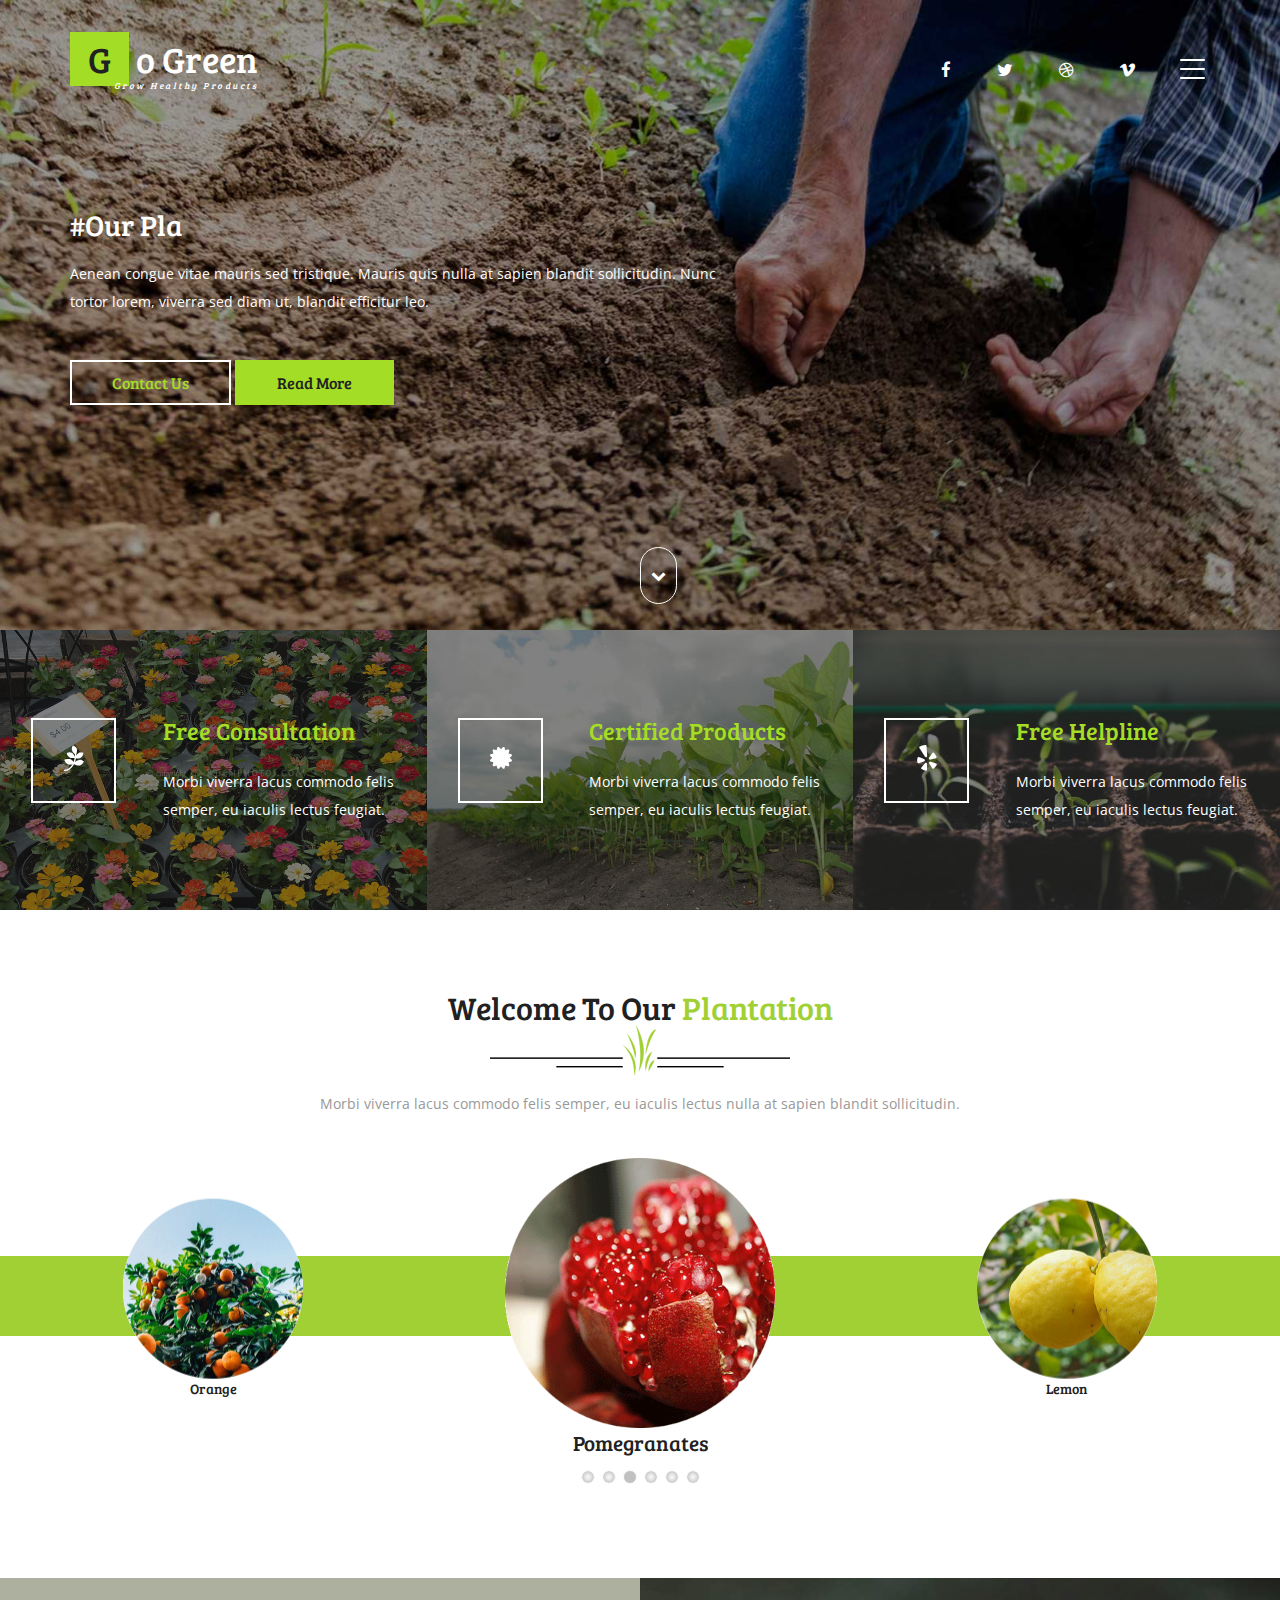
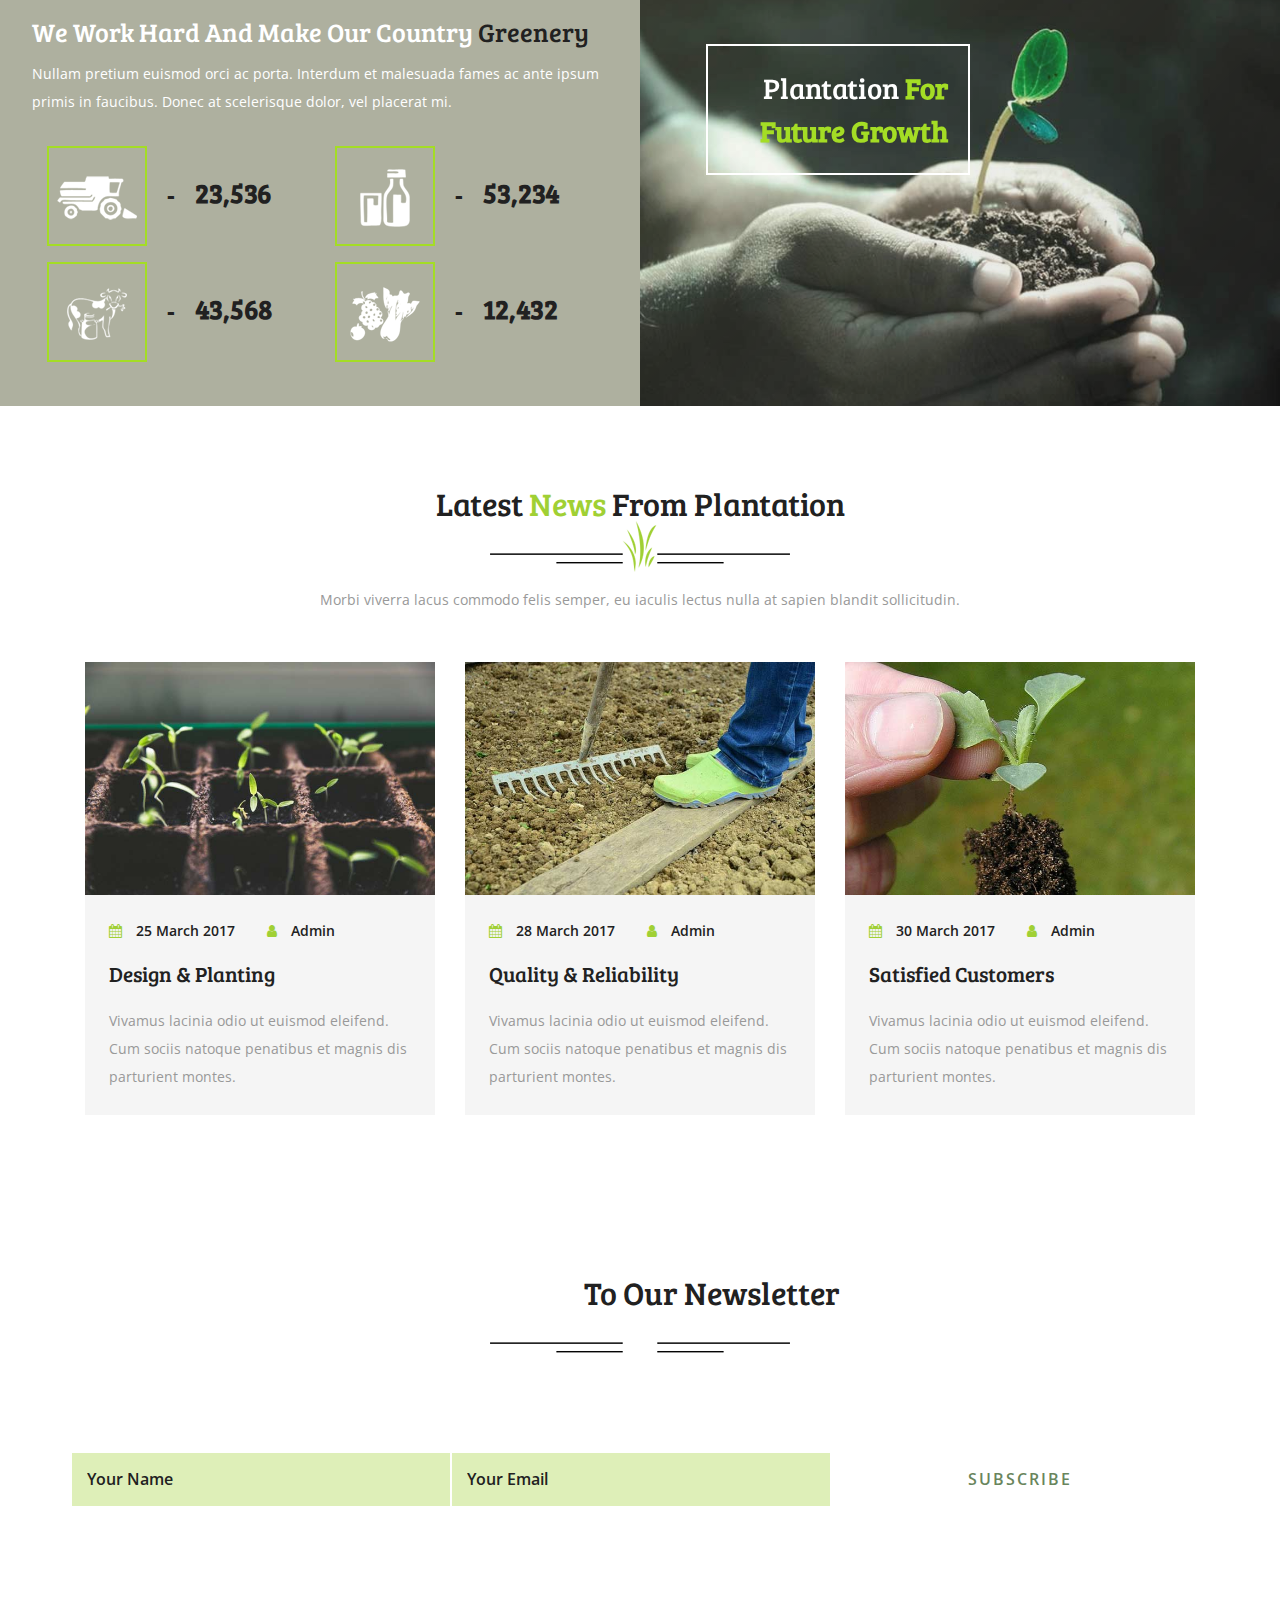
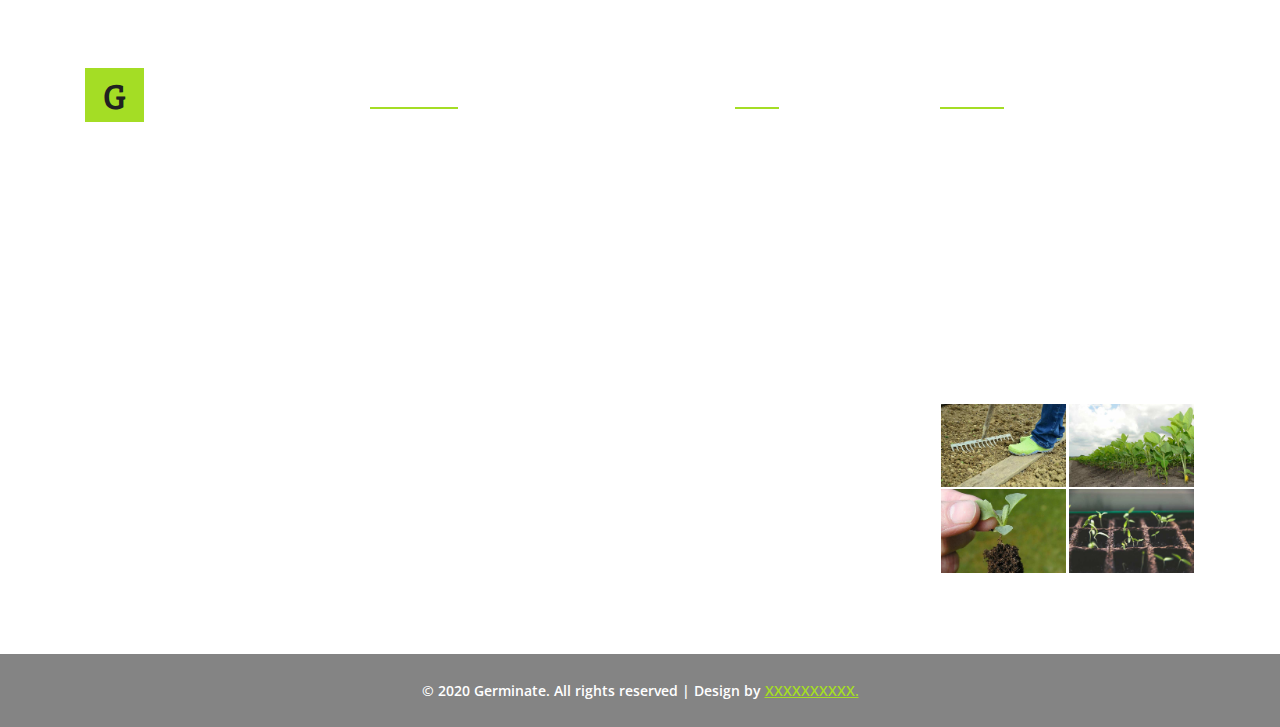
<file: index.html>
﻿<!DOCTYPE html>
<html lang="en">
<head>
<title>Plant Nursery Managment</title>
<link rel="shortcut icon" href="images/favicon.png" type="image/png">
<!-- custom-theme -->
<meta name="viewport" content="width=device-width, initial-scale=1">
<meta http-equiv="Content-Type" content="text/html; charset=utf-8" />
<meta name="keywords" content="Germinate Responsive web template, Bootstrap Web Templates, Flat Web Templates, Android Compatible web template, 
Smartphone Compatible web template, free webdesigns for Nokia, Samsung, LG, SonyEricsson, Motorola web design" />
<script type="application/x-javascript"> addEventListener("load", function() { setTimeout(hideURLbar, 0); }, false);
		function hideURLbar(){ window.scrollTo(0,1); } </script>
<!-- //custom-theme -->
<link href="css/bootstrap.css" rel="stylesheet" type="text/css" media="all" />
<link href="css/style.css" rel="stylesheet" type="text/css" media="all" />
<!-- js -->
<script type="text/javascript" src="js/jquery-2.1.4.min.js"></script>
<!-- //js -->
<link href="css/mislider.css" rel="stylesheet" type="text/css" />
<link href="css/mislider-custom.css" rel="stylesheet" type="text/css" />
<!-- font-awesome-icons -->
<link href="css/font-awesome.css" rel="stylesheet"> 
<!-- //font-awesome-icons -->
<link href="//fonts.googleapis.com/css?family=Bree+Serif&amp;subset=latin-ext" rel="stylesheet">
<link href='//fonts.googleapis.com/css?family=Open+Sans:400,300,300italic,400italic,600,600italic,700,700italic,800,800italic' rel='stylesheet' type='text/css'>
</head>
	
<body>
<!-- banner -->
	<div class="banner">
		<div class="container">
			<div class="w3_agileits_banner_main_grid">
				<div class="w3_agile_logo">
					<h1><a href="index.html"><span>G</span> o Green<i>Grow healthy products</i></a></h1>
				</div>
				<div class="agile_social_icons_banner">
					<ul class="agileits_social_list">
						<li><a href="#" class="w3_agile_facebook"><i class="fa fa-facebook" aria-hidden="true"></i></a></li>
						<li><a href="#" class="agile_twitter"><i class="fa fa-twitter" aria-hidden="true"></i></a></li>
						<li><a href="#" class="w3_agile_dribble"><i class="fa fa-dribbble" aria-hidden="true"></i></a></li>
						<li><a href="#" class="w3_agile_vimeo"><i class="fa fa-vimeo" aria-hidden="true"></i></a></li>
					</ul>
				</div>
				<div class="agileits_w3layouts_menu">
					<div class="shy-menu">
						<a class="shy-menu-hamburger">
							<span class="layer top"></span>
							<span class="layer mid"></span>
							<span class="layer btm"></span>
						</a>
						<div class="shy-menu-panel">
							<nav class="menu menu--horatio link-effect-8" id="link-effect-8">
								<ul class="w3layouts_menu__list">
									<li class="active"><a href="index.html">Home</a></li>
									<li><a href="about.html">About Us</a></li> 
									<li><a href="services.html">Services</a></li>
									<li><a href="gallery.html">Gallery</a></li> 
									<li><a href="contact.html">Contact Us</a></li>
                                    <li><a href="buy.html">Buy</a></li>
								</ul>
							</nav>
						</div>
						<div class="clearfix"> </div>
					</div>
				</div>
				<div class="clearfix"> </div>
			</div>
			<div class="w3_banner_info">
				<div class="w3_banner_info_grid">
					<h3 class="test">#Our Plant Nursery</h3>
					<p>Aenean congue vitae mauris sed tristique. Mauris quis nulla at sapien blandit 
						sollicitudin. Nunc tortor lorem, viverra sed diam ut, blandit efficitur leo.</p>
					<ul>
						<li><a href="contact.html" class="w3l_contact">Contact Us</a></li>
						<li><a href="#" class="w3ls_more" data-toggle="modal" data-target="#myModal">Read More</a></li>
					</ul>
				</div>
			</div>
			<div class="thim-click-to-bottom">
				<a href="#welcome_bottom" class="scroll">
					<i class="fa  fa-chevron-down"></i>
				</a>
			</div>
		</div>
	</div>
<!-- banner -->
<!-- bootstrap-pop-up -->
	<div class="modal video-modal fade" id="myModal" tabindex="-1" role="dialog" aria-labelledby="myModal">
		<div class="modal-dialog" role="document">
			<div class="modal-content">
				<div class="modal-header">
					#Go_Green
					<button type="button" class="close" data-dismiss="modal" aria-label="Close"><span aria-hidden="true">&times;</span></button>						
				</div>
				<section>
					<div class="modal-body">
						<img src="images/4.jpg" alt=" " class="img-responsive" />
						<p>Ut enim ad minima veniam, quis nostrum 
							exercitationem ullam corporis suscipit laboriosam, 
							nisi ut aliquid ex ea commodi consequatur? Quis autem 
							vel eum iure reprehenderit qui in ea voluptate velit 
							esse quam nihil molestiae consequatur, vel illum qui 
							dolorem eum fugiat quo voluptas nulla pariatur.
							<i>" Quis autem vel eum iure reprehenderit qui in ea voluptate velit 
								esse quam nihil molestiae consequatur.</i></p>
					</div>
				</section>
			</div>
		</div>
	</div>
<!-- //bootstrap-pop-up -->
<!-- banner-bottom -->
	<div class="banner-bottom">
		<div class="col-md-4 agileits_banner_bottom_left">
			<div class="agileinfo_banner_bottom_pos">
				<div class="w3_agileits_banner_bottom_pos_grid">
					<div class="col-xs-4 wthree_banner_bottom_grid_left">
						<div class="agile_banner_bottom_grid_left_grid hvr-radial-out">
							<i class="fa fa-pagelines" aria-hidden="true"></i>
						</div>
					</div>
					<div class="col-xs-8 wthree_banner_bottom_grid_right">	
						<h4>Free Consultation</h4>
						<p>Morbi viverra lacus commodo felis semper, eu iaculis lectus feugiat.</p>
					</div>
					<div class="clearfix"> </div>
				</div>
			</div>
		</div>
		<div class="col-md-4 agileits_banner_bottom_left1">
			<div class="agileinfo_banner_bottom_pos">
				<div class="w3_agileits_banner_bottom_pos_grid">
					<div class="col-xs-4 wthree_banner_bottom_grid_left">
						<div class="agile_banner_bottom_grid_left_grid hvr-radial-out">
							<i class="fa fa-certificate" aria-hidden="true"></i>
						</div>
					</div>
					<div class="col-xs-8 wthree_banner_bottom_grid_right">	
						<h4>Certified Products</h4>
						<p>Morbi viverra lacus commodo felis semper, eu iaculis lectus feugiat.</p>
					</div>
					<div class="clearfix"> </div>
				</div>
			</div>
		</div>
		<div class="col-md-4 agileits_banner_bottom_left2">
			<div class="agileinfo_banner_bottom_pos">
				<div class="w3_agileits_banner_bottom_pos_grid">
					<div class="col-xs-4 wthree_banner_bottom_grid_left">
						<div class="agile_banner_bottom_grid_left_grid hvr-radial-out">
							<i class="fa fa-yelp" aria-hidden="true"></i>
						</div>
					</div>
					<div class="col-xs-8 wthree_banner_bottom_grid_right">	
						<h4>Free Helpline</h4>
						<p>Morbi viverra lacus commodo felis semper, eu iaculis lectus feugiat.</p>
					</div>
					<div class="clearfix"> </div>
				</div>
			</div>
		</div>
		<div class="clearfix"> </div>
	</div>
<!-- //banner-bottom -->
<!-- welcome -->
	<div class="welcome">
		<div class="container">
			<h3 class="agileits_w3layouts_head">Welcome to our <span>Plantation</span></h3>
			<div class="w3_agile_image">
				<img src="images/1.png" alt=" " class="img-responsive" />
			</div>
			<p class="agile_para">Morbi viverra lacus commodo felis semper, eu iaculis lectus nulla at sapien blandit sollicitudin.</p>
		</div>
		<div class="mis-stage w3_agileits_welcome_grids"> 
			<!-- The element to select and apply miSlider to - the class is optional -->
			<ol class="mis-slider">
				<li class="mis-slide"> 
					<figure> 
						<img src="images/2.png" alt=" " class="img-responsive" />
						<figcaption>Strawberry</figcaption>
					</figure>
				</li>
				<li class="mis-slide"> 
					<figure> 
						<img src="images/3.png" alt=" " class="img-responsive" />
						<figcaption>Orange</figcaption>
					</figure>
				</li>
				<li class="mis-slide"> 
					<figure> 
						<img src="images/4.png" alt=" " class="img-responsive" />
						<figcaption>Pomegranates</figcaption>
					</figure>
				</li>
				<li class="mis-slide"> 
					<figure> 
						<img src="images/5.png" alt=" " class="img-responsive" />
						<figcaption>Lemon</figcaption>
					</figure>
				</li>
				<li class="mis-slide"> 
					<figure> 
						<img src="images/6.png" alt=" " class="img-responsive" />
						<figcaption>Kiwi Fruits</figcaption>
					</figure>
				</li>
				<li class="mis-slide"> 
					<figure> 
						<img src="images/7.png" alt=" " class="img-responsive" />
						<figcaption>Apples</figcaption>
					</figure>
				</li>
			</ol>
		</div>
	</div>
<!-- //welcome -->
<!-- welcome-bottom -->
	<div id="welcome_bottom" class="welcome-bottom">
		<div class="col-md-6 wthree_welcome_bottom_left">
			<h3>we work hard and make our country <span>greenery</span></h3>
			<p>Nullam pretium euismod orci ac porta. Interdum et malesuada fames ac ante
				ipsum primis in faucibus. Donec at scelerisque dolor, vel placerat mi.</p>
			<div class="col-md-6 wthree_welcome_bottom_left_grid">
				<div class="w3l_social_icon_gridl">
					<img src="images/8.png" alt=" " class="img-responsive" />
				</div>
				<div class="w3l_social_icon_gridr">
					<h4 class="counter">23,536</h4>
				</div>
				<div class="clearfix"> </div>
				<div class="w3l_social_icon_grid_pos">
					<label>-</label>
				</div>
			</div>
			<div class="col-md-6 wthree_welcome_bottom_left_grid">
				<div class="w3l_social_icon_gridl">
					<img src="images/9.png" alt=" " class="img-responsive" />
				</div>
				<div class="w3l_social_icon_gridr">
					<h4 class="counter">53,234</h4>
				</div>
				<div class="clearfix"> </div>
				<div class="w3l_social_icon_grid_pos">
					<label>-</label>
				</div>
			</div>
			<div class="col-md-6 wthree_welcome_bottom_left_grid">
				<div class="w3l_social_icon_gridl">
					<img src="images/10.png" alt=" " class="img-responsive" />
				</div>
				<div class="w3l_social_icon_gridr">
					<h4 class="counter">43,568</h4>
				</div>
				<div class="clearfix"> </div>
				<div class="w3l_social_icon_grid_pos">
					<label>-</label>
				</div>
			</div>
			<div class="col-md-6 wthree_welcome_bottom_left_grid">
				<div class="w3l_social_icon_gridl">
					<img src="images/11.png" alt=" " class="img-responsive" />
				</div>
				<div class="w3l_social_icon_gridr">
					<h4 class="counter">12,432</h4>
				</div>
				<div class="clearfix"> </div>
				<div class="w3l_social_icon_grid_pos">
					<label>-</label>
				</div>
			</div>
			<div class="clearfix"> </div>
		</div>
		<div class="col-md-6 wthree_welcome_bottom_right">
			<div class="agileinfo_grid">
				<figure class="agileits_effect_moses">
					<img src="images/4.jpg" alt=" " class="img-responsive" />
					<figcaption>
						<h4>Plantation <span>For Future Growth</span></h4>
						<p>Nullam in luctus lectus. Mauris lobortis dui mauris, non vestibulum 
							magna blandit at scelerisque tellus ipsum nec ipsum.</p>
					</figcaption>			
				</figure>
			</div>
		</div>
		<div class="clearfix"> </div>
	</div>
<!-- //welcome-bottom -->
<!-- news -->
	<div class="welcome">
		<div class="container">
			<h3 class="agileits_w3layouts_head">Latest <span>News</span> from plantation</h3>
			<div class="w3_agile_image">
				<img src="images/1.png" alt=" " class="img-responsive">
			</div>
			<p class="agile_para">Morbi viverra lacus commodo felis semper, eu iaculis lectus nulla at sapien blandit sollicitudin.</p>
			<div class="w3ls_news_grids">
				<div class="col-md-4 w3ls_news_grid">
					<div class="w3layouts_news_grid">
						<img src="images/3.jpg" alt=" " class="img-responsive" />
						<div class="w3layouts_news_grid_pos">
							<div class="wthree_text"><h3>plantation</h3></div>
						</div>
					</div>
					<div class="agileits_w3layouts_news_grid">
						<ul>
							<li><i class="fa fa-calendar" aria-hidden="true"></i>25 March 2017</li>
							<li><i class="fa fa-user" aria-hidden="true"></i><a href="#">Admin</a></li>
						</ul>
						<h4><a href="#" data-toggle="modal" data-target="#myModal">Design & Planting</a></h4>
						<p>Vivamus lacinia odio ut euismod eleifend. Cum sociis natoque penatibus et 
							magnis dis parturient montes.</p>
					</div>
				</div>
				<div class="col-md-4 w3ls_news_grid">
					<div class="w3layouts_news_grid">
						<img src="images/6.jpg" alt=" " class="img-responsive" />
						<div class="w3layouts_news_grid_pos">
							<div class="wthree_text"><h3>plantation</h3></div>
						</div>
					</div>
					<div class="agileits_w3layouts_news_grid">
						<ul>
							<li><i class="fa fa-calendar" aria-hidden="true"></i>28 March 2017</li>
							<li><i class="fa fa-user" aria-hidden="true"></i><a href="#">Admin</a></li>
						</ul>
						<h4><a href="#" data-toggle="modal" data-target="#myModal">Quality & Reliability</a></h4>
						<p>Vivamus lacinia odio ut euismod eleifend. Cum sociis natoque penatibus et 
							magnis dis parturient montes.</p>
					</div>
				</div>
				<div class="col-md-4 w3ls_news_grid">
					<div class="w3layouts_news_grid">
						<img src="images/5.jpg" alt=" " class="img-responsive" />
						<div class="w3layouts_news_grid_pos">
							<div class="wthree_text"><h3>plantation</h3></div>
						</div>
					</div>
					<div class="agileits_w3layouts_news_grid">
						<ul>
							<li><i class="fa fa-calendar" aria-hidden="true"></i>30 March 2017</li>
							<li><i class="fa fa-user" aria-hidden="true"></i><a href="#">Admin</a></li>
						</ul>
						<h4><a href="#" data-toggle="modal" data-target="#myModal">Satisfied Customers</a></h4>
						<p>Vivamus lacinia odio ut euismod eleifend. Cum sociis natoque penatibus et 
							magnis dis parturient montes.</p>
					</div>
				</div>
				<div class="clearfix"> </div>
			</div>
		</div>
	</div>
<!-- //news -->
<!-- newsletter -->
	<div class="newsletter">
		<div class="container">
			<h3 class="agileits_w3layouts_head agileinfo_head"><span>Subscribe</span> to our newsletter</h3>
			<div class="w3_agile_image">
				<img src="images/12.png" alt=" " class="img-responsive">
			</div>
			<p class="agile_para agileits_para">Morbi viverra lacus commodo felis semper, eu iaculis lectus nulla at sapien blandit sollicitudin.</p>
			<div class="w3ls_news_grids w3ls_newsletter_grids">
				<form action="#" method="post">
					<input name="Your Name" placeholder="Your Name" type="text" required="">
					<input name="Your Email" placeholder="Your Email" type="email" required="">
					<input type="submit" value="Subscribe">
				</form>
			</div>
		</div>
	</div>
<!-- //newsletter -->
<!-- footer -->
	<div class="footer">
		<div class="container">
			<div class="w3agile_footer_grids">
				<div class="col-md-3 agileinfo_footer_grid">
					<div class="agileits_w3layouts_footer_logo">
						<h2><a href="index.html"><span>G</span> o Green<i>Grow healthy products</i></a></h2>
					</div>
				</div>
				<div class="col-md-4 agileinfo_footer_grid">
					<h3>Contact Info</h3>
					<h4>Call Us <span>+91 XXXXXXXXXX</span></h4>
					<p>XXXXX <span>XXXXX</span></p>
					<ul class="agileits_social_list">
						<li><a href="#" class="w3_agile_facebook"><i class="fa fa-facebook" aria-hidden="true"></i></a></li>
						<li><a href="#" class="agile_twitter"><i class="fa fa-twitter" aria-hidden="true"></i></a></li>
						<li><a href="#" class="w3_agile_dribble"><i class="fa fa-dribbble" aria-hidden="true"></i></a></li>
						<li><a href="#" class="w3_agile_vimeo"><i class="fa fa-vimeo" aria-hidden="true"></i></a></li>
					</ul>
				</div>
				<div class="col-md-2 agileinfo_footer_grid agileinfo_footer_grid1">
					<h3>Navigation</h3>
					<ul class="w3layouts_footer_nav">
						<li><a href="index.html"><i class="fa fa-long-arrow-right" aria-hidden="true"></i>Home</a></li>
						<li><a href="icons.html"><i class="fa fa-long-arrow-right" aria-hidden="true"></i>Web Icons</a></li>
						<li><a href="typography.html"><i class="fa fa-long-arrow-right" aria-hidden="true"></i>Typography</a></li>
						<li><a href="contact.html"><i class="fa fa-long-arrow-right" aria-hidden="true"></i>Contact Us</a></li>
					</ul>
				</div>
				<div class="col-md-3 agileinfo_footer_grid">
					<h3>Find Us Here</h3>
					<iframe src="https://www.google.com/maps/embed?pb=!1m10!1m8!1m3!1d15256.6722041727!2d74.28247475!3d17.06443065!3m2!1i1024!2i768!4f13.1!5e0!3m2!1sen!2sin!4v1504606466177" width="300" height="250" frameborder="0" style="border:0" allowfullscreen></iframe>
					<div class="agileinfo_footer_grid_left">
						<a href="#" data-toggle="modal" data-target="#myModal"><img src="images/6.jpg" alt=" " class="img-responsive" /></a>
					</div>
					<div class="agileinfo_footer_grid_left">
						<a href="#" data-toggle="modal" data-target="#myModal"><img src="images/2.jpg" alt=" " class="img-responsive" /></a>
					</div>
					<div class="agileinfo_footer_grid_left">
						<a href="#" data-toggle="modal" data-target="#myModal"><img src="images/5.jpg" alt=" " class="img-responsive" /></a>
					</div>
					<div class="agileinfo_footer_grid_left">
						<a href="#" data-toggle="modal" data-target="#myModal"><img src="images/3.jpg" alt=" " class="img-responsive" /></a>
					</div>
					<div class="clearfix"> </div>
				</div>
				<div class="clearfix"> </div>
			</div>
		</div>
		<div class="w3_agileits_footer_copy">
			<div class="container">
				<p>© 2020 Germinate. All rights reserved | Design by <a href="">XXXXXXXXXX.</a></p>
			</div>
		</div>
	</div>
<!-- //footer -->
<!-- stats -->
	<script src="js/jquery.waypoints.min.js"></script>
	<script src="js/jquery.countup.js"></script>
		<script>
			$('.counter').countUp();
		</script>
<!-- //stats -->
<!-- mislider -->
	<script src="js/mislider.js" type="text/javascript"></script>
	<script type="text/javascript">
        jQuery(function ($) {
            var slider = $('.mis-stage').miSlider({
                //  The height of the stage in px. Options: false or positive integer. false = height is calculated using maximum slide heights. Default: false
                stageHeight: 380,
                //  Number of slides visible at one time. Options: false or positive integer. false = Fit as many as possible.  Default: 1
                slidesOnStage: false,
                //  The location of the current slide on the stage. Options: 'left', 'right', 'center'. Defualt: 'left'
                slidePosition: 'center',
                //  The slide to start on. Options: 'beg', 'mid', 'end' or slide number starting at 1 - '1','2','3', etc. Defualt: 'beg'
                slideStart: 'mid',
                //  The relative percentage scaling factor of the current slide - other slides are scaled down. Options: positive number 100 or higher. 100 = No scaling. Defualt: 100
                slideScaling: 150,
                //  The vertical offset of the slide center as a percentage of slide height. Options:  positive or negative number. Neg value = up. Pos value = down. 0 = No offset. Default: 0
                offsetV: -5,
                //  Center slide contents vertically - Boolean. Default: false
                centerV: true,
                //  Opacity of the prev and next button navigation when not transitioning. Options: Number between 0 and 1. 0 (transparent) - 1 (opaque). Default: .5
                navButtonsOpacity: 1,
            });
        });
    </script>
<!-- //mislider -->
<!-- text-effect -->
		<script type="text/javascript" src="js/jquery.transit.js"></script> 
		<script type="text/javascript" src="js/jquery.textFx.js"></script> 
		<script type="text/javascript">
			$(document).ready(function() {
					$('.test').textFx({
						type: 'fadeIn',
						iChar: 100,
						iAnim: 1000
					});
			});
		</script>
<!-- //text-effect -->
<!-- menu -->
	<script>
		$(function() {
			
			initDropDowns($("div.shy-menu"));

		});

		function initDropDowns(allMenus) {

			allMenus.children(".shy-menu-hamburger").on("click", function() {
				
				var thisTrigger = jQuery(this),
					thisMenu = thisTrigger.parent(),
					thisPanel = thisTrigger.next();

				if (thisMenu.hasClass("is-open")) {

					thisMenu.removeClass("is-open");

				} else {			
					
					allMenus.removeClass("is-open");	
					thisMenu.addClass("is-open");
					thisPanel.on("click", function(e) {
						e.stopPropagation();
					});
				}
				
				return false;
			});
		}
	</script>
<!-- //menu -->
<!-- start-smoth-scrolling -->
<script type="text/javascript" src="js/move-top.js"></script>
<script type="text/javascript" src="js/easing.js"></script>
<script type="text/javascript">
	jQuery(document).ready(function($) {
		$(".scroll").click(function(event){		
			event.preventDefault();
			$('html,body').animate({scrollTop:$(this.hash).offset().top},1000);
		});
	});
</script>
<!-- start-smoth-scrolling -->
<!-- for bootstrap working -->
	<script src="js/bootstrap.js"></script>
<!-- //for bootstrap working -->
<!-- here stars scrolling icon -->
	<script type="text/javascript">
		$(document).ready(function() {
			/*
				var defaults = {
				containerID: 'toTop', // fading element id
				containerHoverID: 'toTopHover', // fading element hover id
				scrollSpeed: 1200,
				easingType: 'linear' 
				};
			*/
								
			$().UItoTop({ easingType: 'easeOutQuart' });
								
			});
	</script>
<!-- //here ends scrolling icon -->
</body>
</html>
</file>
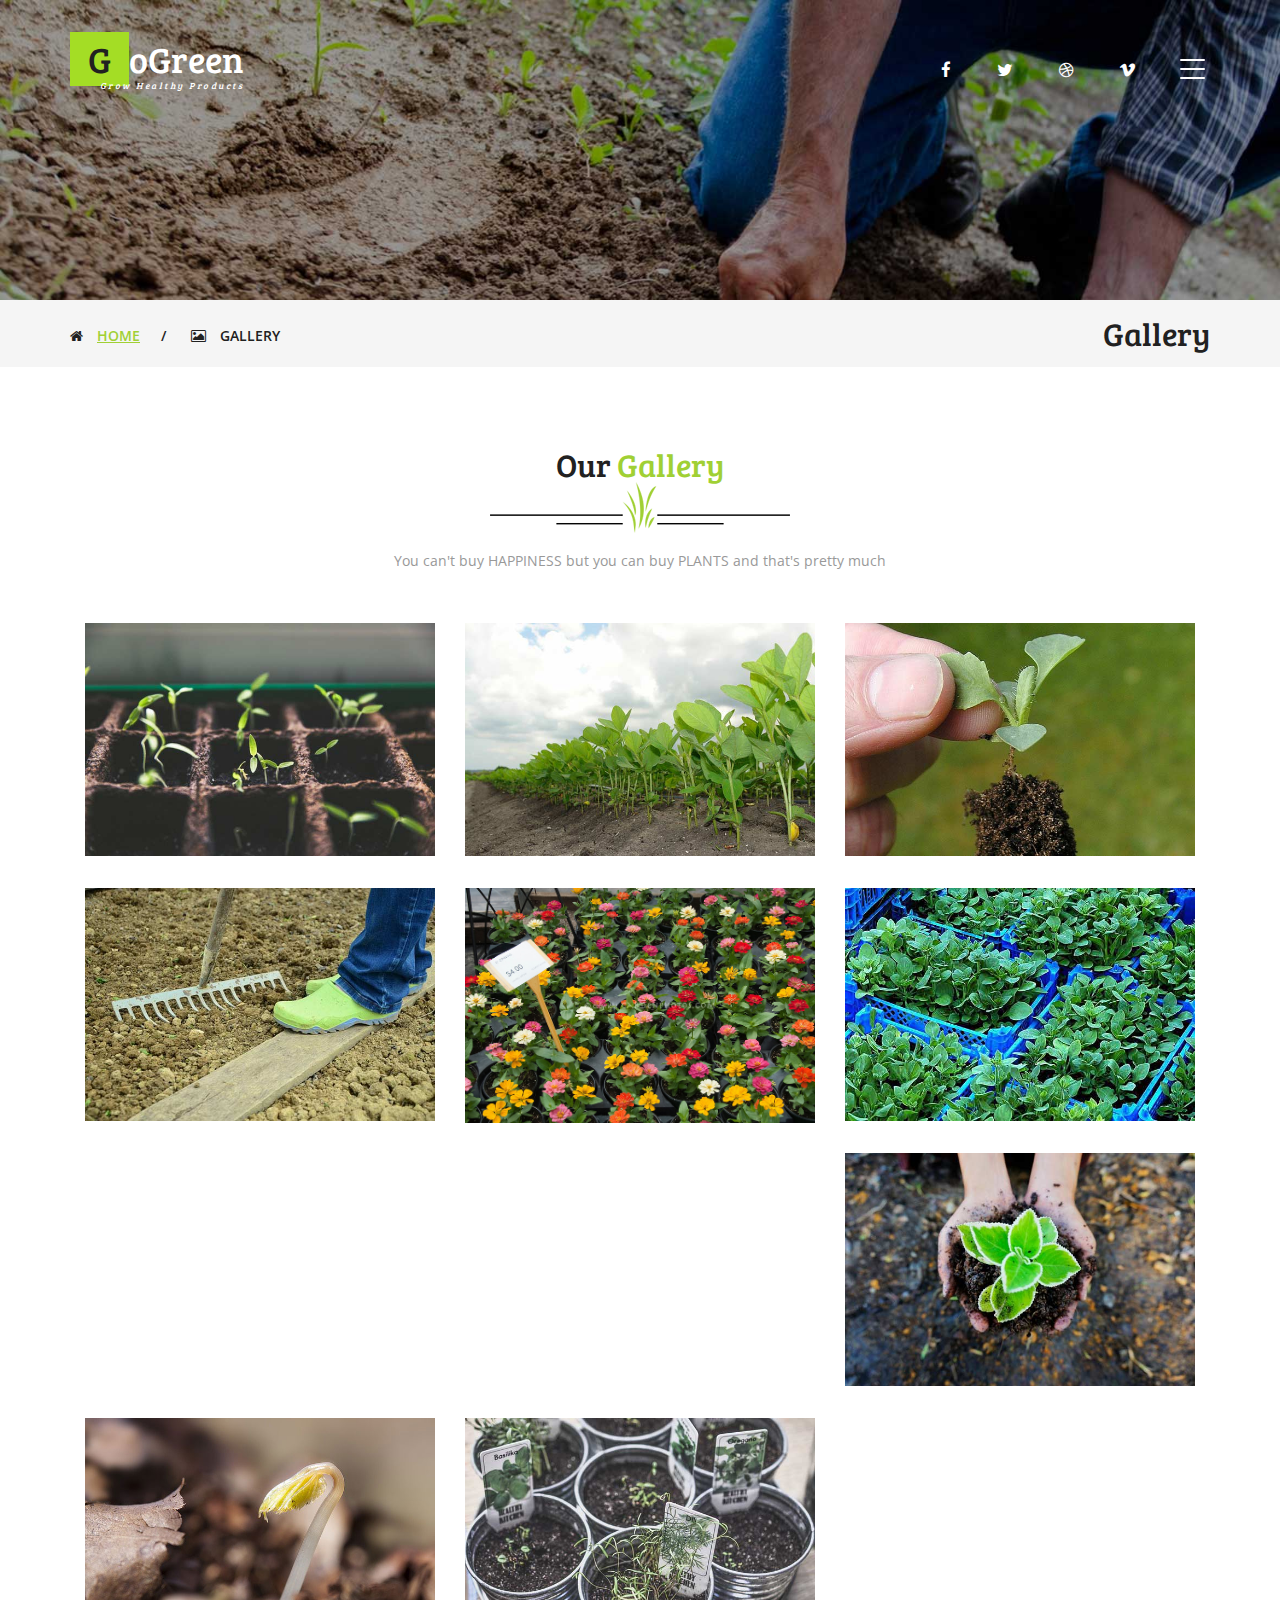
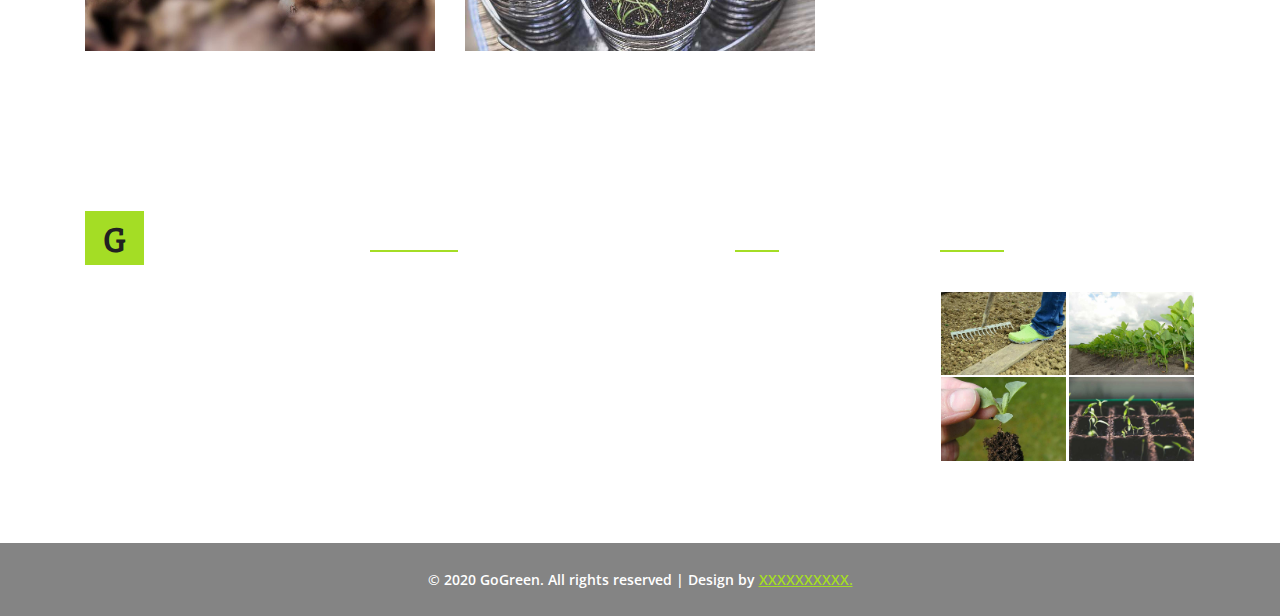
<file: gallery.html>
﻿<!DOCTYPE html>
<html lang="en">
<head>
<title>Germinate an Agriculture Category Flat Bootstrap Responsive Website Template | Gallery </title>
<!-- custom-theme -->
<meta name="viewport" content="width=device-width, initial-scale=1">
<meta http-equiv="Content-Type" content="text/html; charset=utf-8" />
<meta name="keywords" content="Germinate Responsive web template, Bootstrap Web Templates, Flat Web Templates, Android Compatible web template, 
Smartphone Compatible web template, free webdesigns for Nokia, Samsung, LG, SonyEricsson, Motorola web design" />
<script type="application/x-javascript"> addEventListener("load", function() { setTimeout(hideURLbar, 0); }, false);
		function hideURLbar(){ window.scrollTo(0,1); } </script>
<!-- //custom-theme -->
<link href="css/bootstrap.css" rel="stylesheet" type="text/css" media="all" />
<link href="css/style.css" rel="stylesheet" type="text/css" media="all" />
<!-- js -->
<script type="text/javascript" src="js/jquery-2.1.4.min.js"></script>
<!-- //js -->
<!-- gallery -->
<link href="css/lsb.css" rel="stylesheet" type="text/css">
<!-- //gallery -->
<!-- font-awesome-icons -->
<link href="css/font-awesome.css" rel="stylesheet"> 
<!-- //font-awesome-icons -->
<link href="//fonts.googleapis.com/css?family=Bree+Serif&amp;subset=latin-ext" rel="stylesheet">
<link href='//fonts.googleapis.com/css?family=Open+Sans:400,300,300italic,400italic,600,600italic,700,700italic,800,800italic' rel='stylesheet' type='text/css'>
</head>
	
<body>
<!-- banner -->
	<div class="banner1">
		<div class="container">
			<div class="w3_agileits_banner_main_grid">
				<div class="w3_agile_logo">
					<h1><a href="index.html"><span>G</span>oGreen<i>Grow healthy products</i></a></h1>
				</div>
				<div class="agile_social_icons_banner">
					<ul class="agileits_social_list">
						<li><a href="#" class="w3_agile_facebook"><i class="fa fa-facebook" aria-hidden="true"></i></a></li>
						<li><a href="#" class="agile_twitter"><i class="fa fa-twitter" aria-hidden="true"></i></a></li>
						<li><a href="#" class="w3_agile_dribble"><i class="fa fa-dribbble" aria-hidden="true"></i></a></li>
						<li><a href="#" class="w3_agile_vimeo"><i class="fa fa-vimeo" aria-hidden="true"></i></a></li>
					</ul>
				</div>
				<div class="agileits_w3layouts_menu">
					<div class="shy-menu">
						<a class="shy-menu-hamburger">
							<span class="layer top"></span>
							<span class="layer mid"></span>
							<span class="layer btm"></span>
						</a>
						<div class="shy-menu-panel">
							<nav class="menu menu--horatio link-effect-8" id="link-effect-8">
								<ul class="w3layouts_menu__list">
									<li><a href="index.html">Home</a></li>
									<li><a href="about.html">About Us</a></li> 
									<li><a href="services.html">Services</a></li>
									<li class="active"><a href="gallery.html">Gallery</a></li> 
									<li><a href="contact.html">Contact Us</a></li>
                                    <li><a href="buy.html">Buy</a></li>
								</ul>
							</nav>
						</div>
						<div class="clearfix"> </div>
					</div>
				</div>
				<div class="clearfix"> </div>
			</div>
		</div>
	</div>
<!-- banner -->
<!-- bootstrap-pop-up -->
	<div class="modal video-modal fade" id="myModal" tabindex="-1" role="dialog" aria-labelledby="myModal">
		<div class="modal-dialog" role="document">
			<div class="modal-content">
				<div class="modal-header">
					Germinate
					<button type="button" class="close" data-dismiss="modal" aria-label="Close"><span aria-hidden="true">&times;</span></button>						
				</div>
				<section>
					<div class="modal-body">
						<img src="images/4.jpg" alt=" " class="img-responsive" />
						<p>Ut enim ad minima veniam, quis nostrum 
							exercitationem ullam corporis suscipit laboriosam, 
							nisi ut aliquid ex ea commodi consequatur? Quis autem 
							vel eum iure reprehenderit qui in ea voluptate velit 
							esse quam nihil molestiae consequatur, vel illum qui 
							dolorem eum fugiat quo voluptas nulla pariatur.
							<i>" Quis autem vel eum iure reprehenderit qui in ea voluptate velit 
								esse quam nihil molestiae consequatur.</i></p>
					</div>
				</section>
			</div>
		</div>
	</div>
<!-- //bootstrap-pop-up -->
<!-- breadcrumbs -->
	<div class="breadcrumbs">
		<div class="container">
			<div class="w3layouts_breadcrumbs_left">
				<ul>
					<li><i class="fa fa-home" aria-hidden="true"></i><a href="index.html">Home</a><span>/</span></li>
					<li><i class="fa fa-picture-o" aria-hidden="true"></i>Gallery</li>
				</ul>
			</div>
			<div class="w3layouts_breadcrumbs_right">
				<h2>Gallery</h2>
			</div>
			<div class="clearfix"> </div>
		</div>
	</div>
<!-- //breadcrumbs -->
<!-- gallery -->
	<div class="welcome">
		<div class="container">
			<h3 class="agileits_w3layouts_head">Our <span>Gallery</span></h3>
			<div class="w3_agile_image">
				<img src="images/1.png" alt=" " class="img-responsive" />
			</div>
			<p class="agile_para">You can't buy HAPPINESS but you can buy PLANTS and that's pretty much</p>
			<div class="w3layouts_gallery_grids">	
				<div class="col-md-4 w3layouts_gallery_grid">
					<a href="images/3.jpg" class="lsb-preview" data-lsb-group="header">
						<div class="w3layouts_news_grid">
							<img src="images/3.jpg" alt=" " class="img-responsive">
							<div class="w3layouts_news_grid_pos">
								<div class="wthree_text"><h3>plantation</h3></div>
							</div>
						</div>
					</a>
				</div>
				<div class="col-md-4 w3layouts_gallery_grid">
					<a href="images/2.jpg" class="lsb-preview" data-lsb-group="header">
						<div class="w3layouts_news_grid">
							<img src="images/2.jpg" alt=" " class="img-responsive">
							<div class="w3layouts_news_grid_pos">
								<div class="wthree_text"><h3>plantation</h3></div>
							</div>
						</div>
					</a>
				</div>
				<div class="col-md-4 w3layouts_gallery_grid">
					<a href="images/5.jpg" class="lsb-preview" data-lsb-group="header">
						<div class="w3layouts_news_grid">
							<img src="images/5.jpg" alt=" " class="img-responsive">
							<div class="w3layouts_news_grid_pos">
								<div class="wthree_text"><h3>plantation</h3></div>
							</div>
						</div>
					</a>
				</div>
				<div class="col-md-4 w3layouts_gallery_grid">
					<a href="images/6.jpg" class="lsb-preview" data-lsb-group="header">
						<div class="w3layouts_news_grid">
							<img src="images/6.jpg" alt=" " class="img-responsive">
							<div class="w3layouts_news_grid_pos">
								<div class="wthree_text"><h3>plantation</h3></div>
							</div>
						</div>
					</a>
				</div>
				<div class="col-md-4 w3layouts_gallery_grid">
					<a href="images/1.jpg" class="lsb-preview" data-lsb-group="header">
						<div class="w3layouts_news_grid">
							<img src="images/1.jpg" alt=" " class="img-responsive">
							<div class="w3layouts_news_grid_pos">
								<div class="wthree_text"><h3>plantation</h3></div>
							</div>
						</div>
					</a>
				</div>
				<div class="col-md-4 w3layouts_gallery_grid">
					<a href="images/17.jpg" class="lsb-preview" data-lsb-group="header">
						<div class="w3layouts_news_grid">
							<img src="images/17.jpg" alt=" " class="img-responsive">
							<div class="w3layouts_news_grid_pos">
								<div class="wthree_text"><h3>plantation</h3></div>
							</div>
						</div>
					</a>
				</div>
				<div class="col-md-4 w3layouts_gallery_grid">
					<a href="images/18.jpg" class="lsb-preview" data-lsb-group="header">
						<div class="w3layouts_news_grid">
							<img src="images/18.jpg" alt=" " class="img-responsive">
							<div class="w3layouts_news_grid_pos">
								<div class="wthree_text"><h3>plantation</h3></div>
							</div>
						</div>
					</a>
				</div>
				<div class="col-md-4 w3layouts_gallery_grid">
					<a href="images/19.jpg" class="lsb-preview" data-lsb-group="header">
						<div class="w3layouts_news_grid">
							<img src="images/19.jpg" alt=" " class="img-responsive">
							<div class="w3layouts_news_grid_pos">
								<div class="wthree_text"><h3>plantation</h3></div>
							</div>
						</div>
					</a>
				</div>
				<div class="col-md-4 w3layouts_gallery_grid">
					<a href="images/20.jpg" class="lsb-preview" data-lsb-group="header">
						<div class="w3layouts_news_grid">
							<img src="images/20.jpg" alt=" " class="img-responsive">
							<div class="w3layouts_news_grid_pos">
								<div class="wthree_text"><h3>plantation</h3></div>
							</div>
						</div>
					</a>
				</div>
				<div class="clearfix"> </div>
			</div>
		</div>
	</div>
<!-- //gallery -->
	<script src="js/lsb.min.js"></script>
	<script>
	$(window).load(function() {
		  $.fn.lightspeedBox();
		});
	</script>
<!-- footer -->
	<div class="footer">
		<div class="container">
			<div class="w3agile_footer_grids">
				<div class="col-md-3 agileinfo_footer_grid">
					<div class="agileits_w3layouts_footer_logo">
						<h2><a href="index.html"><span>G</span>oGreen<i>Grow healthy products</i></a></h2>
					</div>
				</div>
				<div class="col-md-4 agileinfo_footer_grid">
					<h3>Contact Info</h3>
					<h4>Call Us <span>+91 XXXXXXXXXXX</span></h4>
					<p> XXXXX <span>XXXXX</span></p>
					<ul class="agileits_social_list">
						<li><a href="#" class="w3_agile_facebook"><i class="fa fa-facebook" aria-hidden="true"></i></a></li>
						<li><a href="#" class="agile_twitter"><i class="fa fa-twitter" aria-hidden="true"></i></a></li>
						<li><a href="#" class="w3_agile_dribble"><i class="fa fa-dribbble" aria-hidden="true"></i></a></li>
						<li><a href="#" class="w3_agile_vimeo"><i class="fa fa-vimeo" aria-hidden="true"></i></a></li>
					</ul>
				</div>
				<div class="col-md-2 agileinfo_footer_grid agileinfo_footer_grid1">
					<h3>Navigation</h3>
					<ul class="w3layouts_footer_nav">
						<li><a href="index.html"><i class="fa fa-long-arrow-right" aria-hidden="true"></i>Home</a></li>
						<li><a href="icons.html"><i class="fa fa-long-arrow-right" aria-hidden="true"></i>Web Icons</a></li>
						<li><a href="typography.html"><i class="fa fa-long-arrow-right" aria-hidden="true"></i>Typography</a></li>
						<li><a href="contact.html"><i class="fa fa-long-arrow-right" aria-hidden="true"></i>Contact Us</a></li>
					</ul>
				</div>
				<div class="col-md-3 agileinfo_footer_grid">
					<h3>Blog Posts</h3>
					<div class="agileinfo_footer_grid_left">
						<a href="#" data-toggle="modal" data-target="#myModal"><img src="images/6.jpg" alt=" " class="img-responsive" /></a>
					</div>
					<div class="agileinfo_footer_grid_left">
						<a href="#" data-toggle="modal" data-target="#myModal"><img src="images/2.jpg" alt=" " class="img-responsive" /></a>
					</div>
					<div class="agileinfo_footer_grid_left">
						<a href="#" data-toggle="modal" data-target="#myModal"><img src="images/5.jpg" alt=" " class="img-responsive" /></a>
					</div>
					<div class="agileinfo_footer_grid_left">
						<a href="#" data-toggle="modal" data-target="#myModal"><img src="images/3.jpg" alt=" " class="img-responsive" /></a>
					</div>
					<div class="clearfix"> </div>
				</div>
				<div class="clearfix"> </div>
			</div>
		</div>
		<div class="w3_agileits_footer_copy">
			<div class="container">
				<p>© 2020 GoGreen. All rights reserved | Design by <a href="">XXXXXXXXXX.</a></p>
			</div>
		</div>
	</div>
<!-- //footer -->
<!-- menu -->
	<script>
		$(function() {
			
			initDropDowns($("div.shy-menu"));

		});

		function initDropDowns(allMenus) {

			allMenus.children(".shy-menu-hamburger").on("click", function() {
				
				var thisTrigger = jQuery(this),
					thisMenu = thisTrigger.parent(),
					thisPanel = thisTrigger.next();

				if (thisMenu.hasClass("is-open")) {

					thisMenu.removeClass("is-open");

				} else {			
					
					allMenus.removeClass("is-open");	
					thisMenu.addClass("is-open");
					thisPanel.on("click", function(e) {
						e.stopPropagation();
					});
				}
				
				return false;
			});
		}
	</script>
<!-- //menu -->
<!-- start-smoth-scrolling -->
<script type="text/javascript" src="js/move-top.js"></script>
<script type="text/javascript" src="js/easing.js"></script>
<script type="text/javascript">
	jQuery(document).ready(function($) {
		$(".scroll").click(function(event){		
			event.preventDefault();
			$('html,body').animate({scrollTop:$(this.hash).offset().top},1000);
		});
	});
</script>
<!-- start-smoth-scrolling -->
<!-- for bootstrap working -->
	<script src="js/bootstrap.js"></script>
<!-- //for bootstrap working -->
<!-- here stars scrolling icon -->
	<script type="text/javascript">
		$(document).ready(function() {
			/*
				var defaults = {
				containerID: 'toTop', // fading element id
				containerHoverID: 'toTopHover', // fading element hover id
				scrollSpeed: 1200,
				easingType: 'linear' 
				};
			*/
								
			$().UItoTop({ easingType: 'easeOutQuart' });
								
			});
	</script>
<!-- //here ends scrolling icon -->
</body>
</html>
</file>
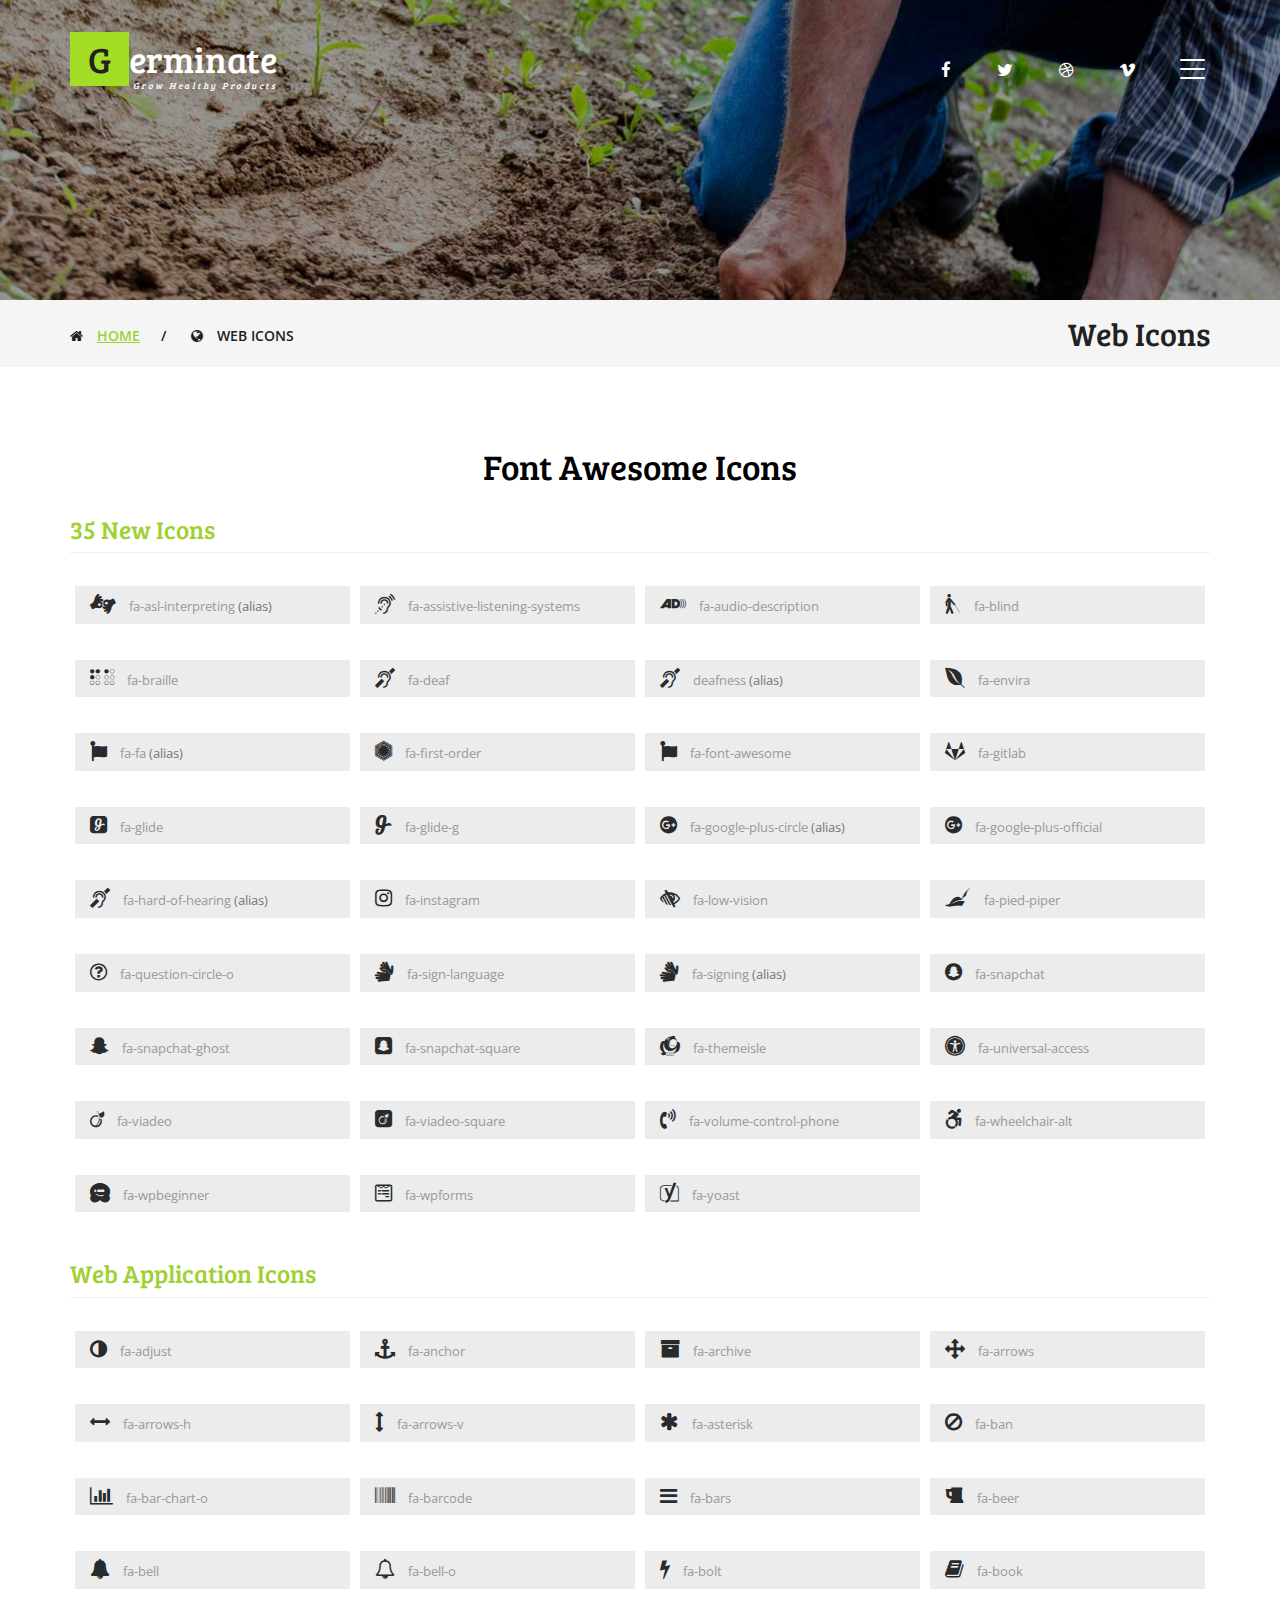
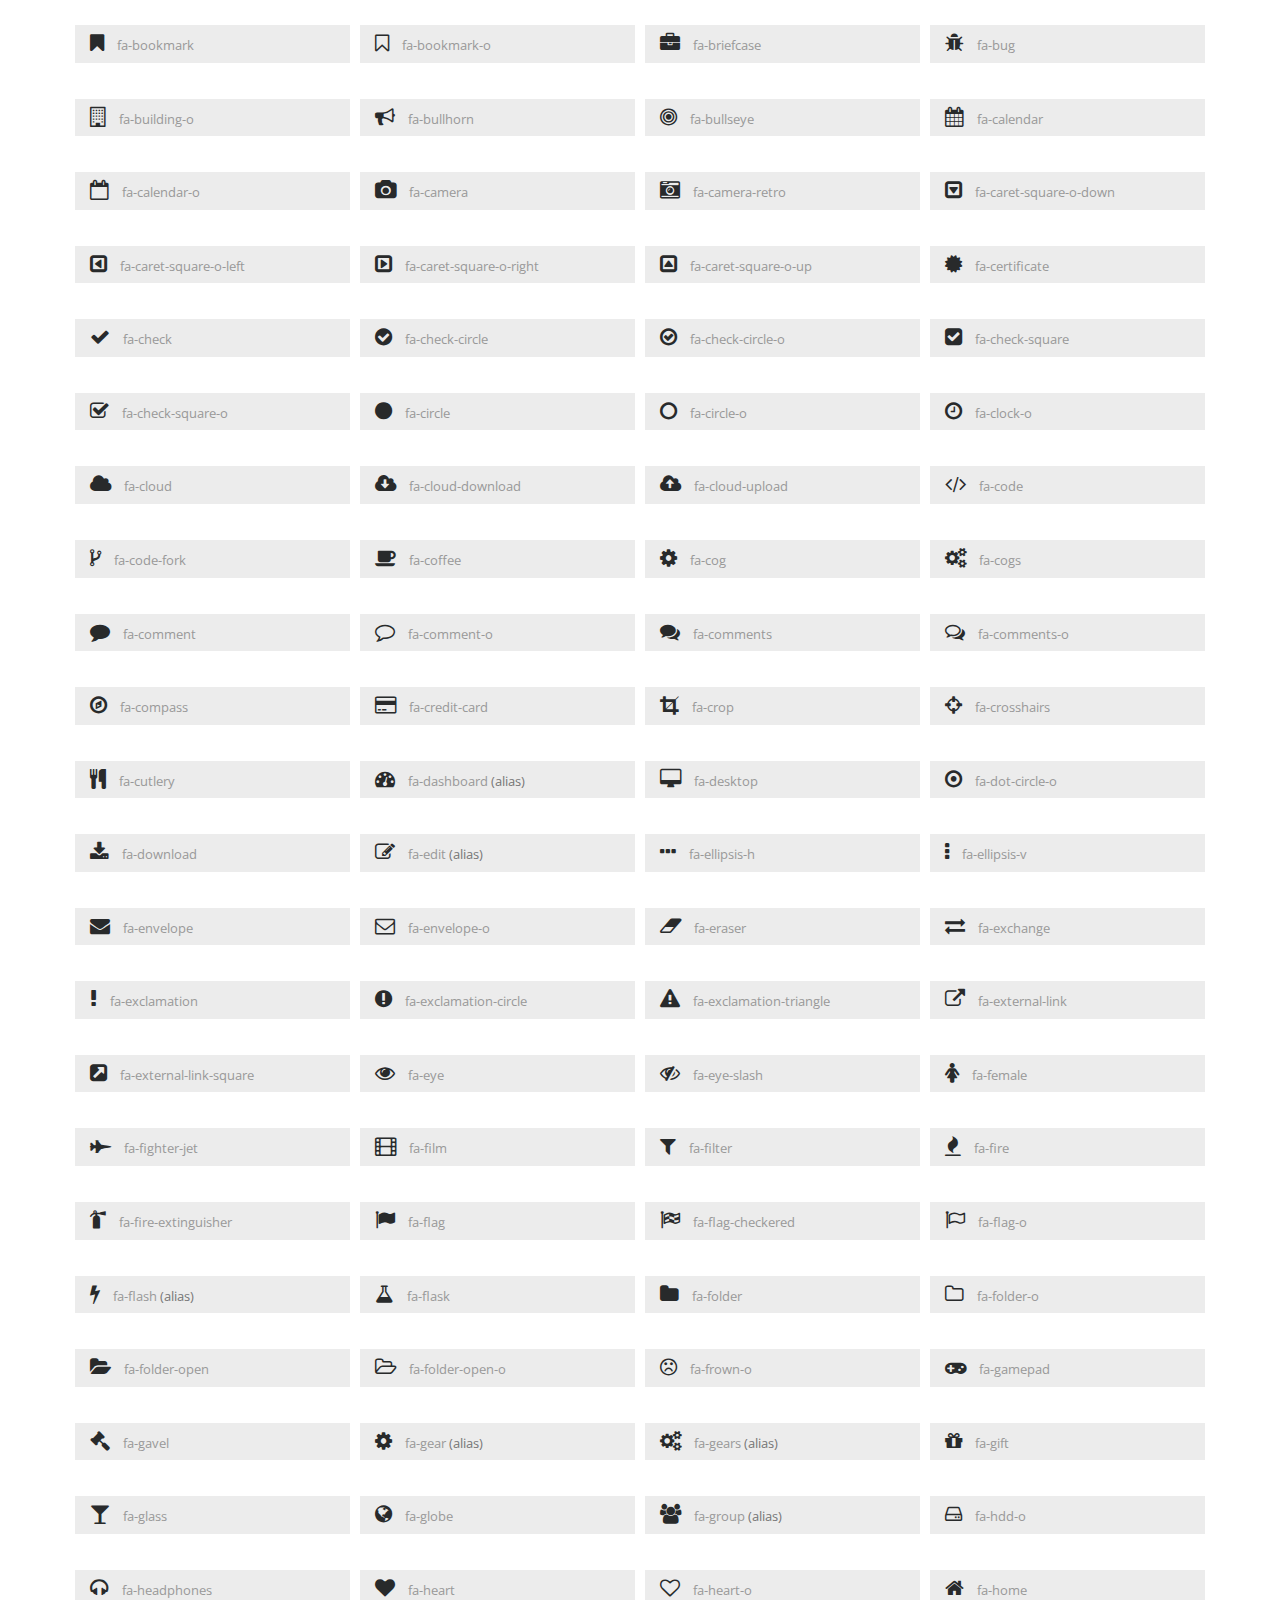
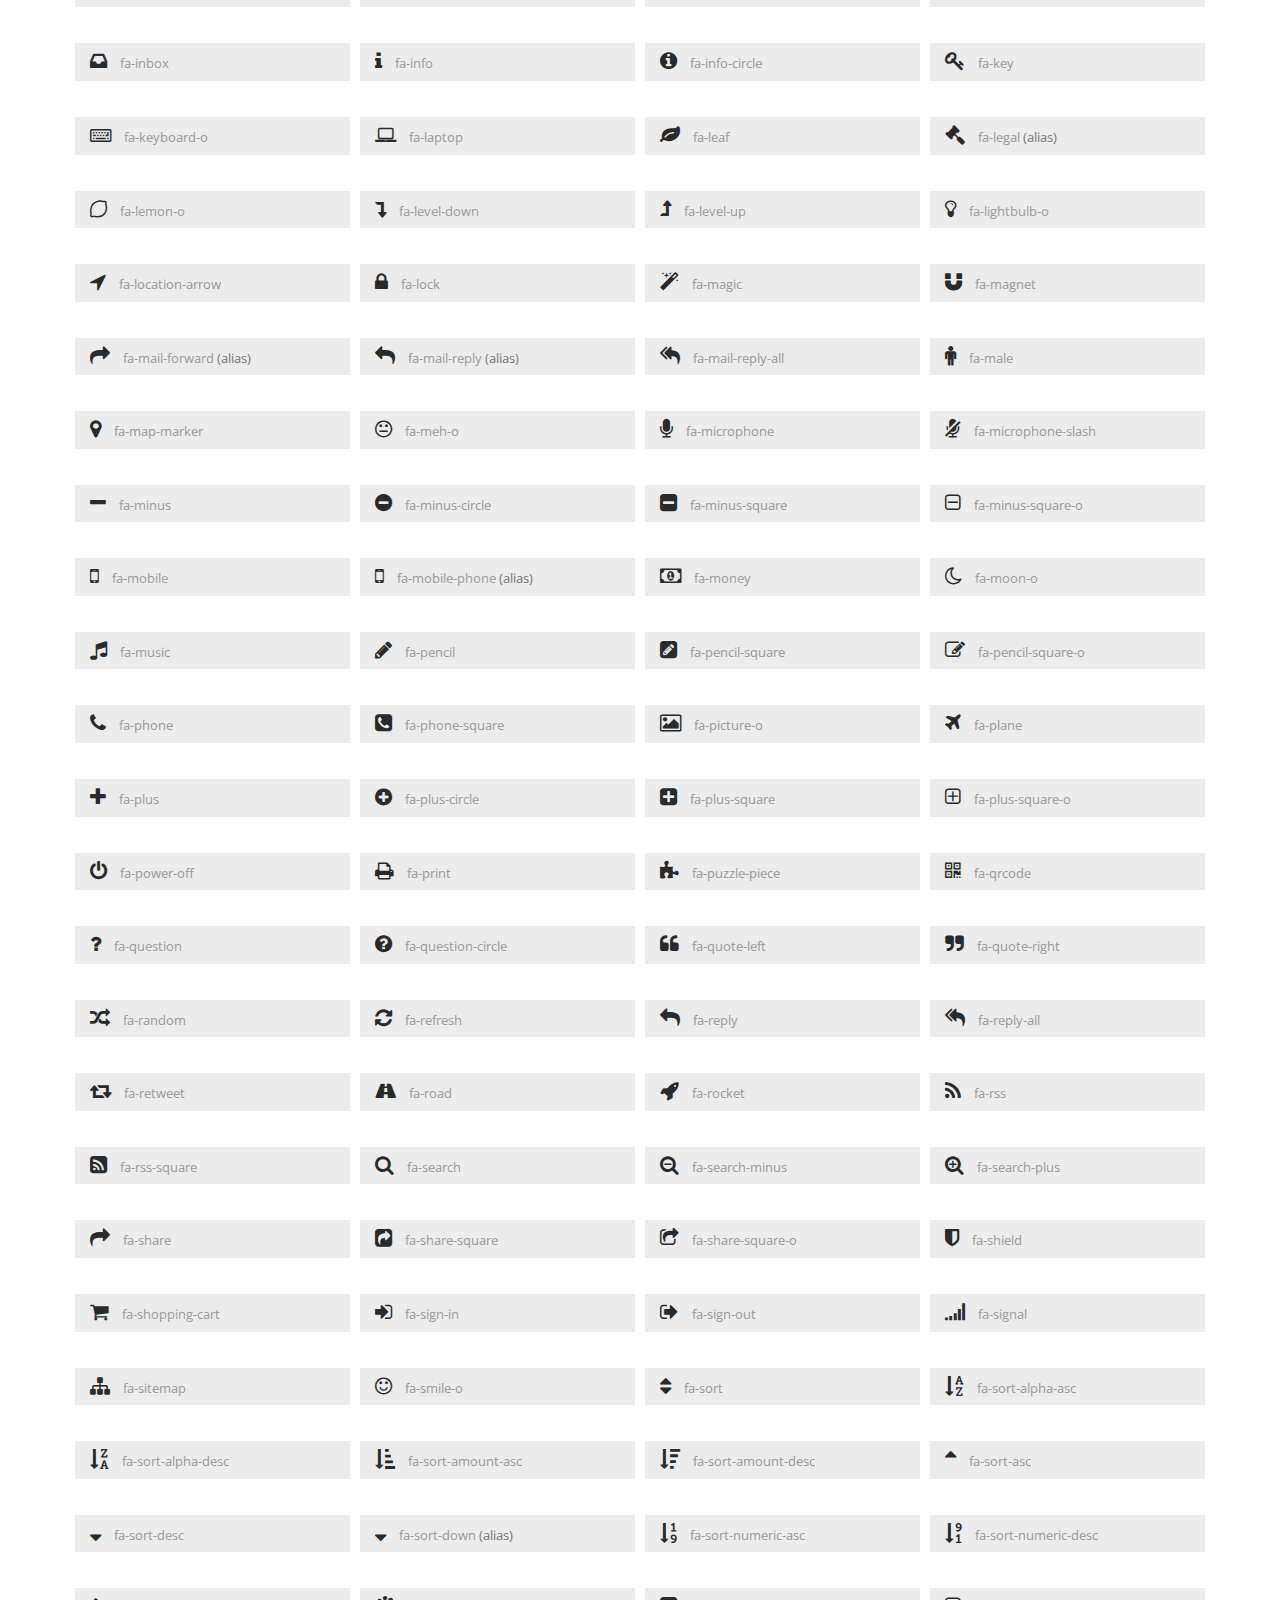
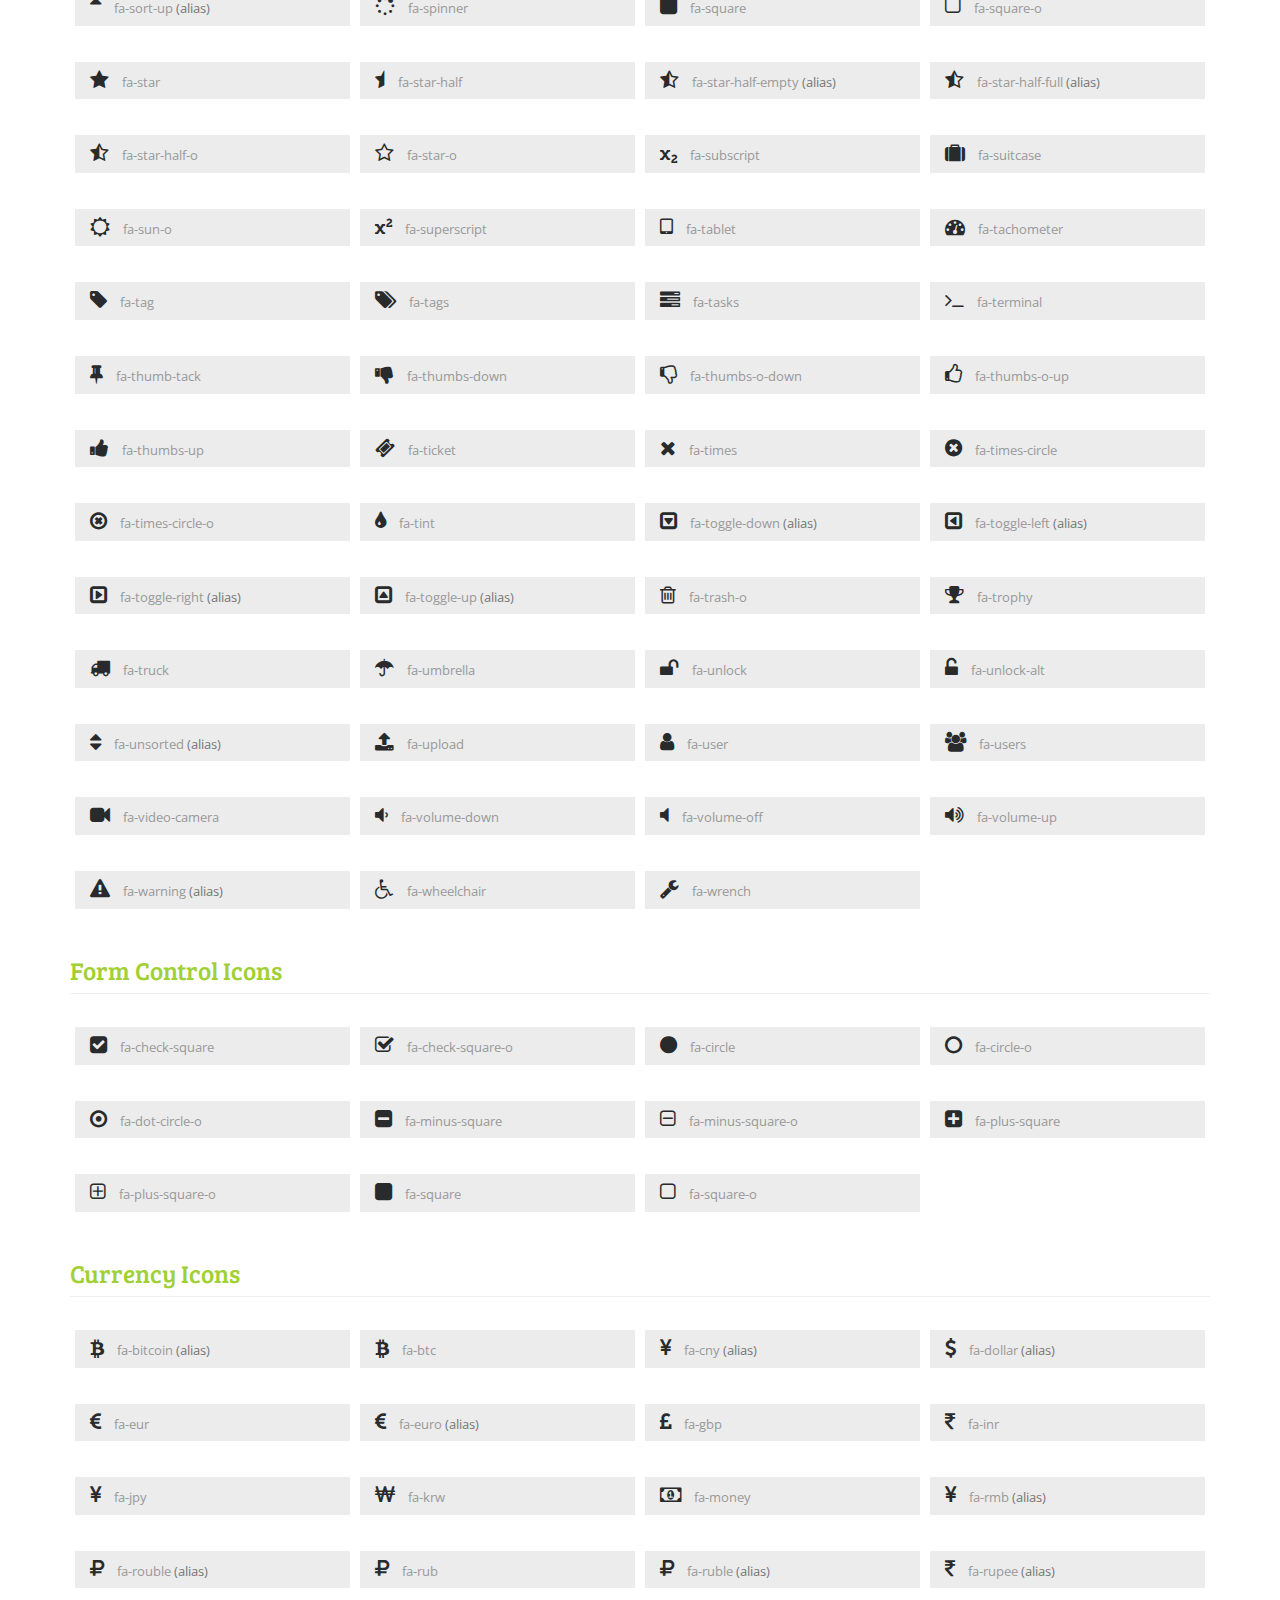
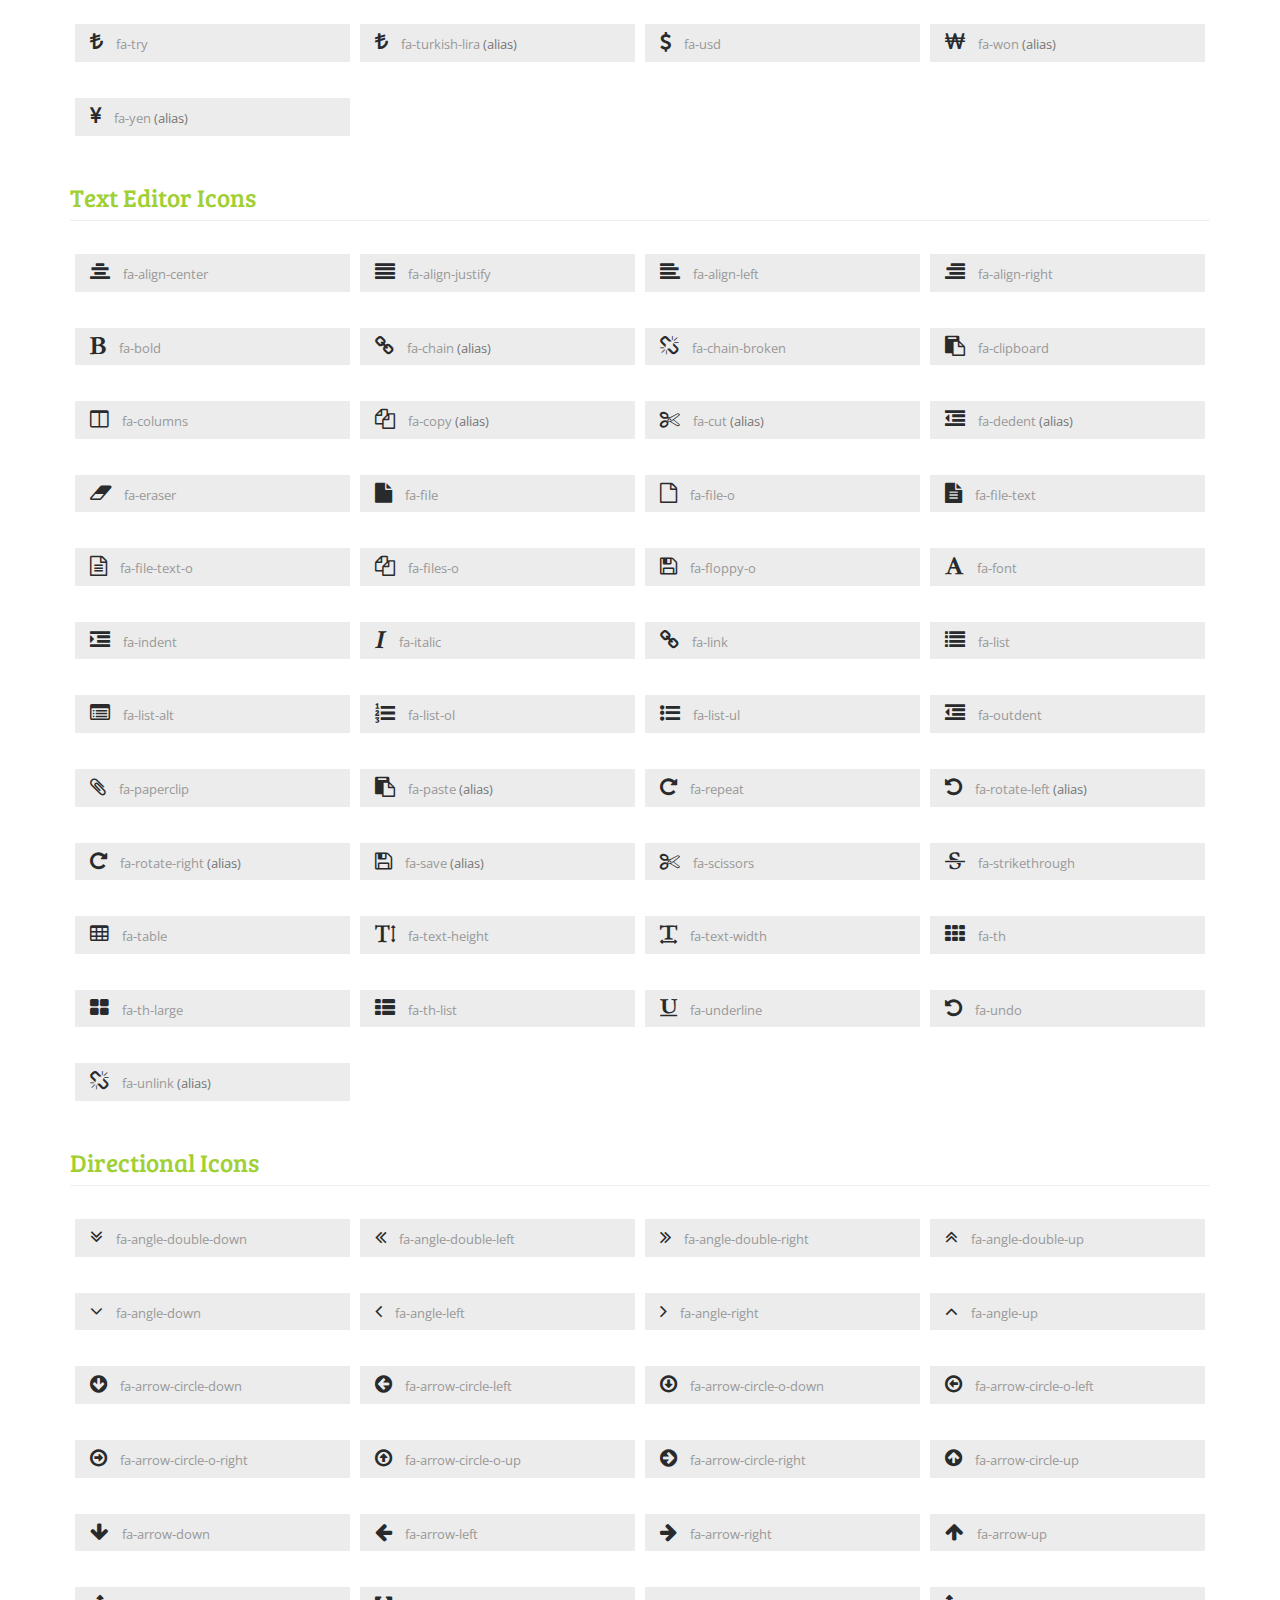
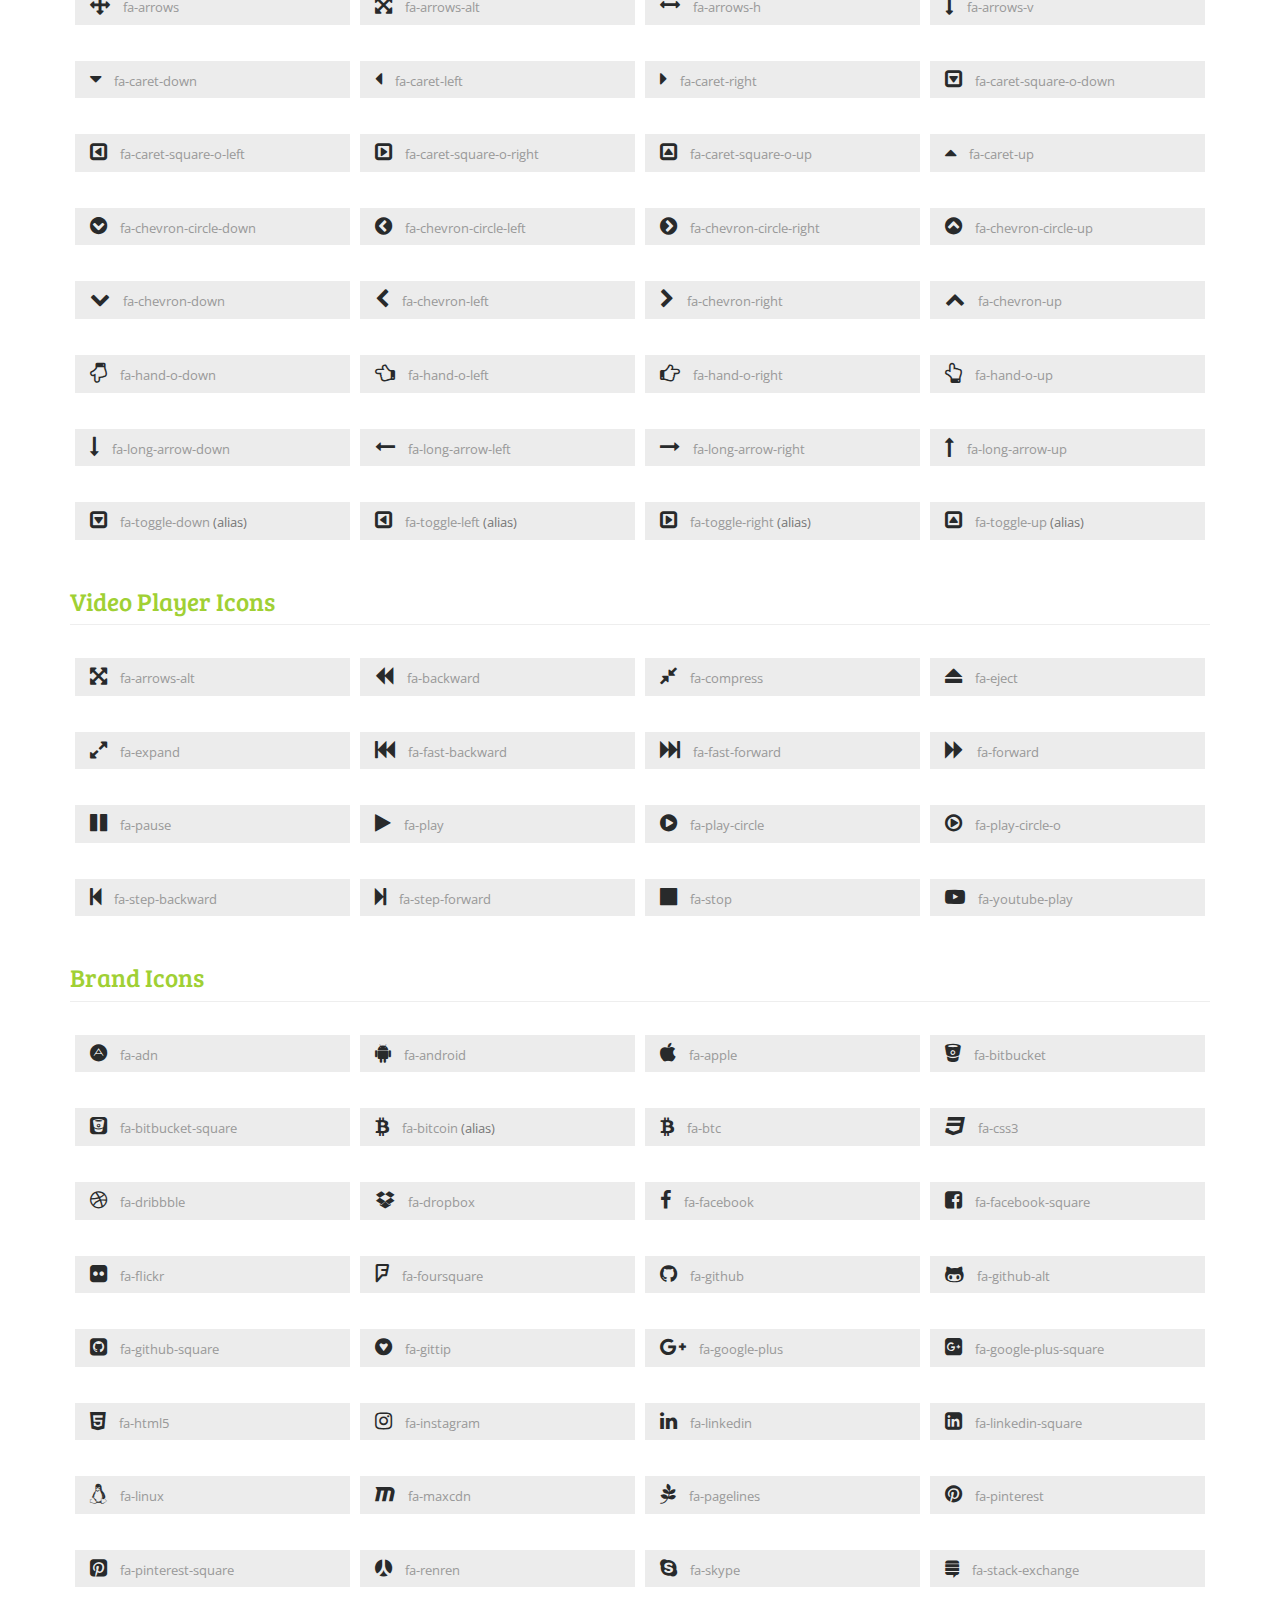
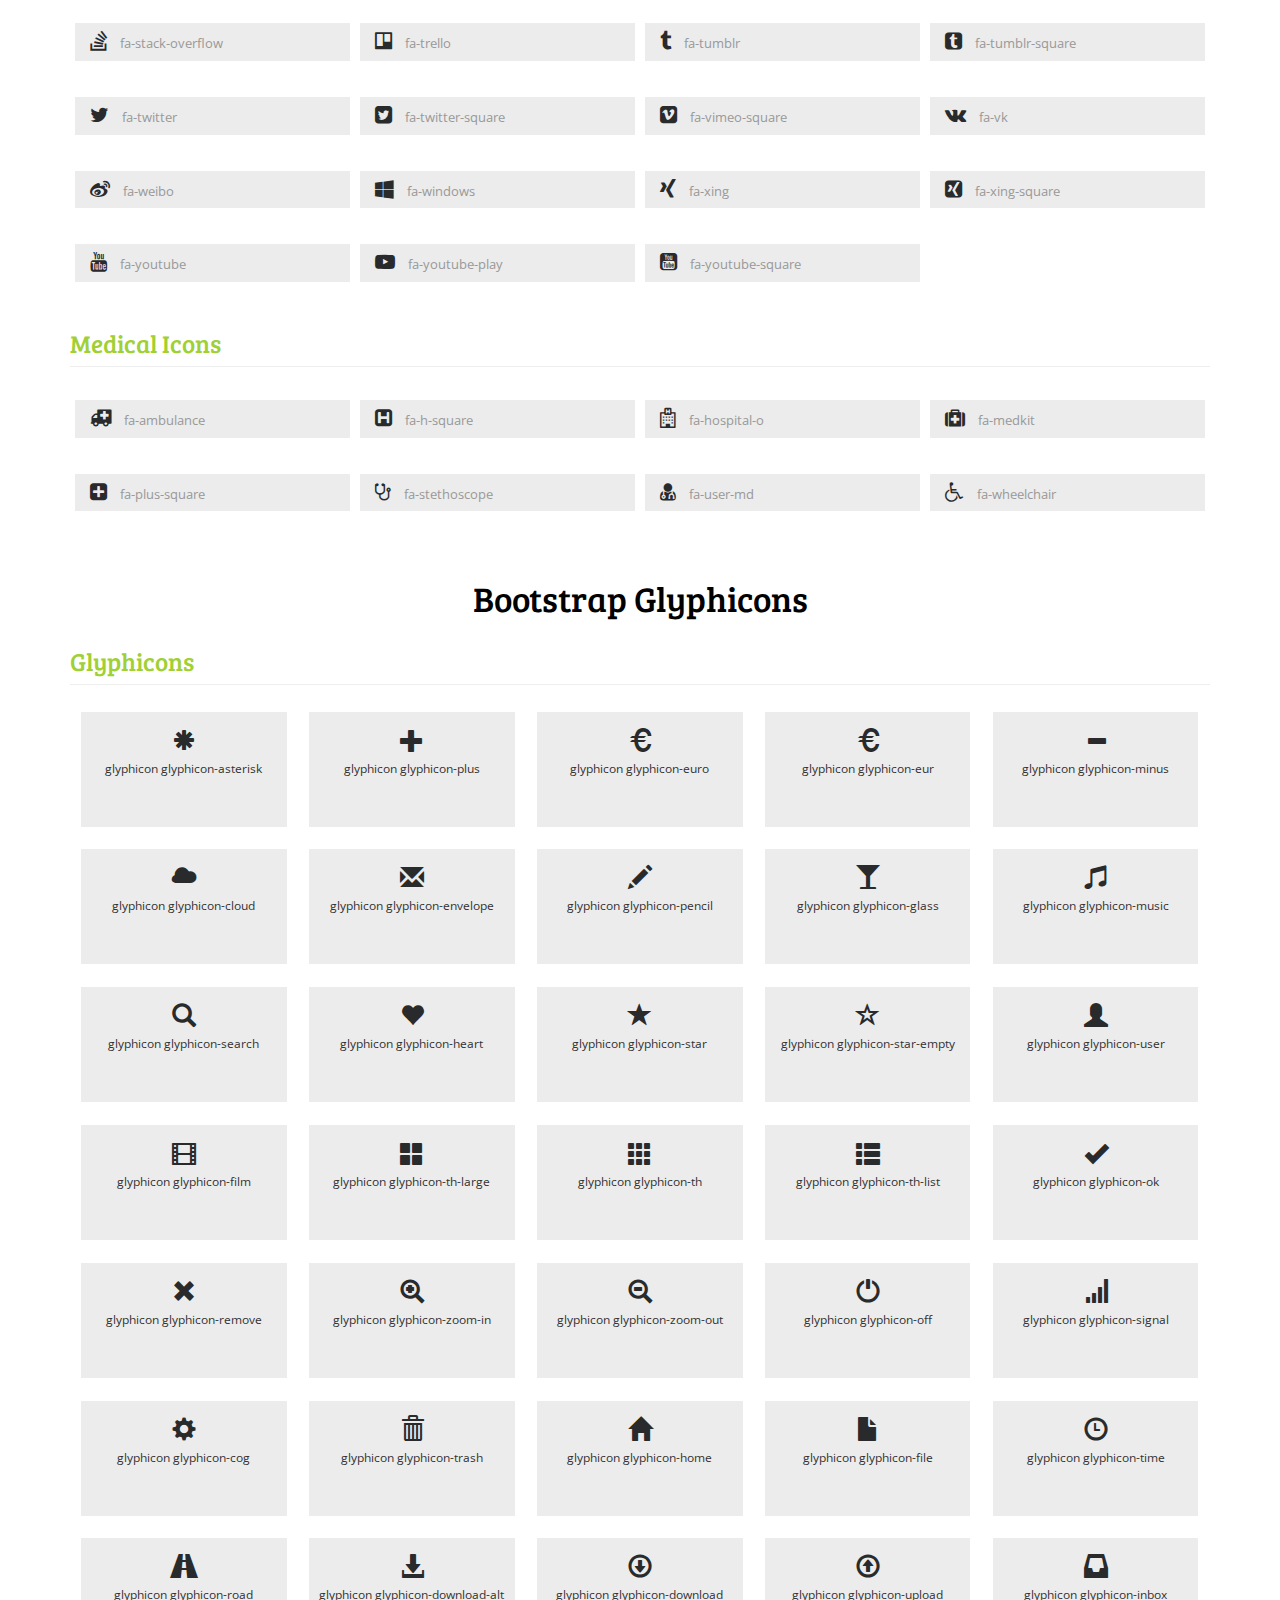
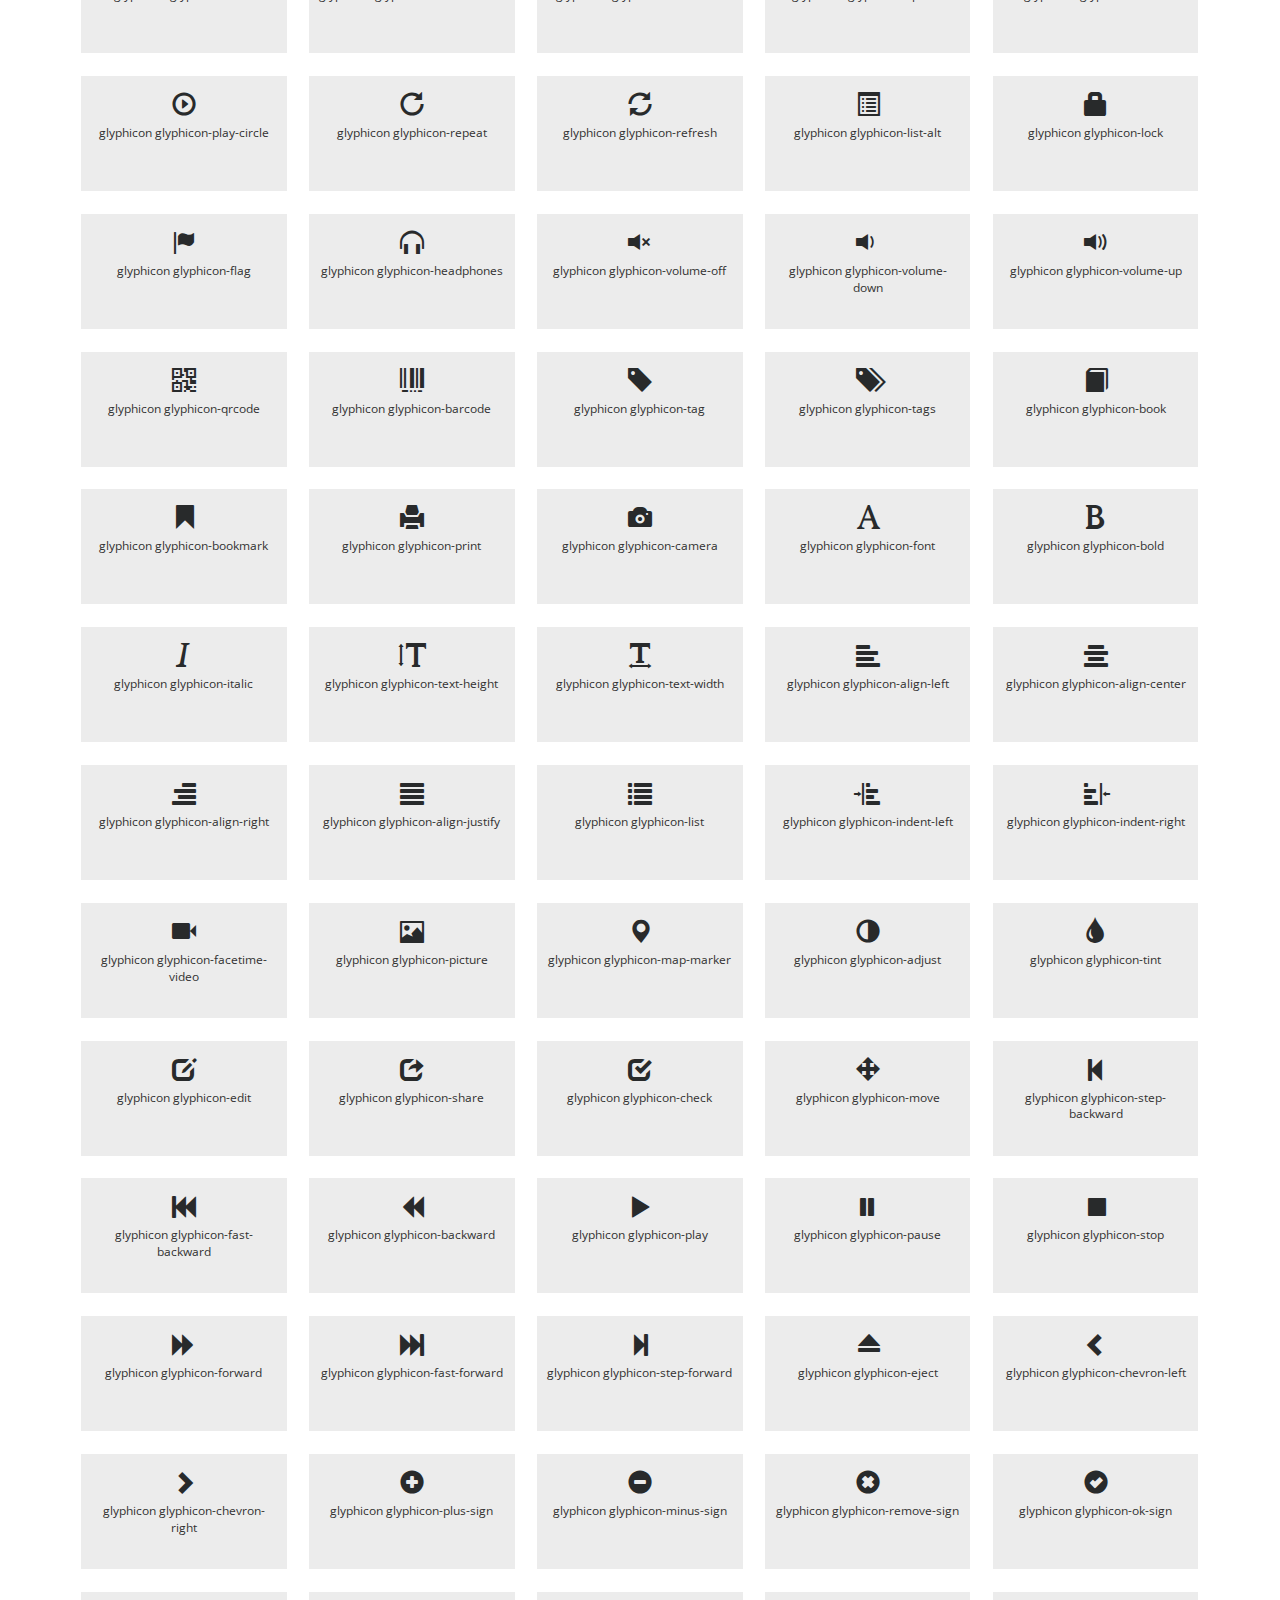
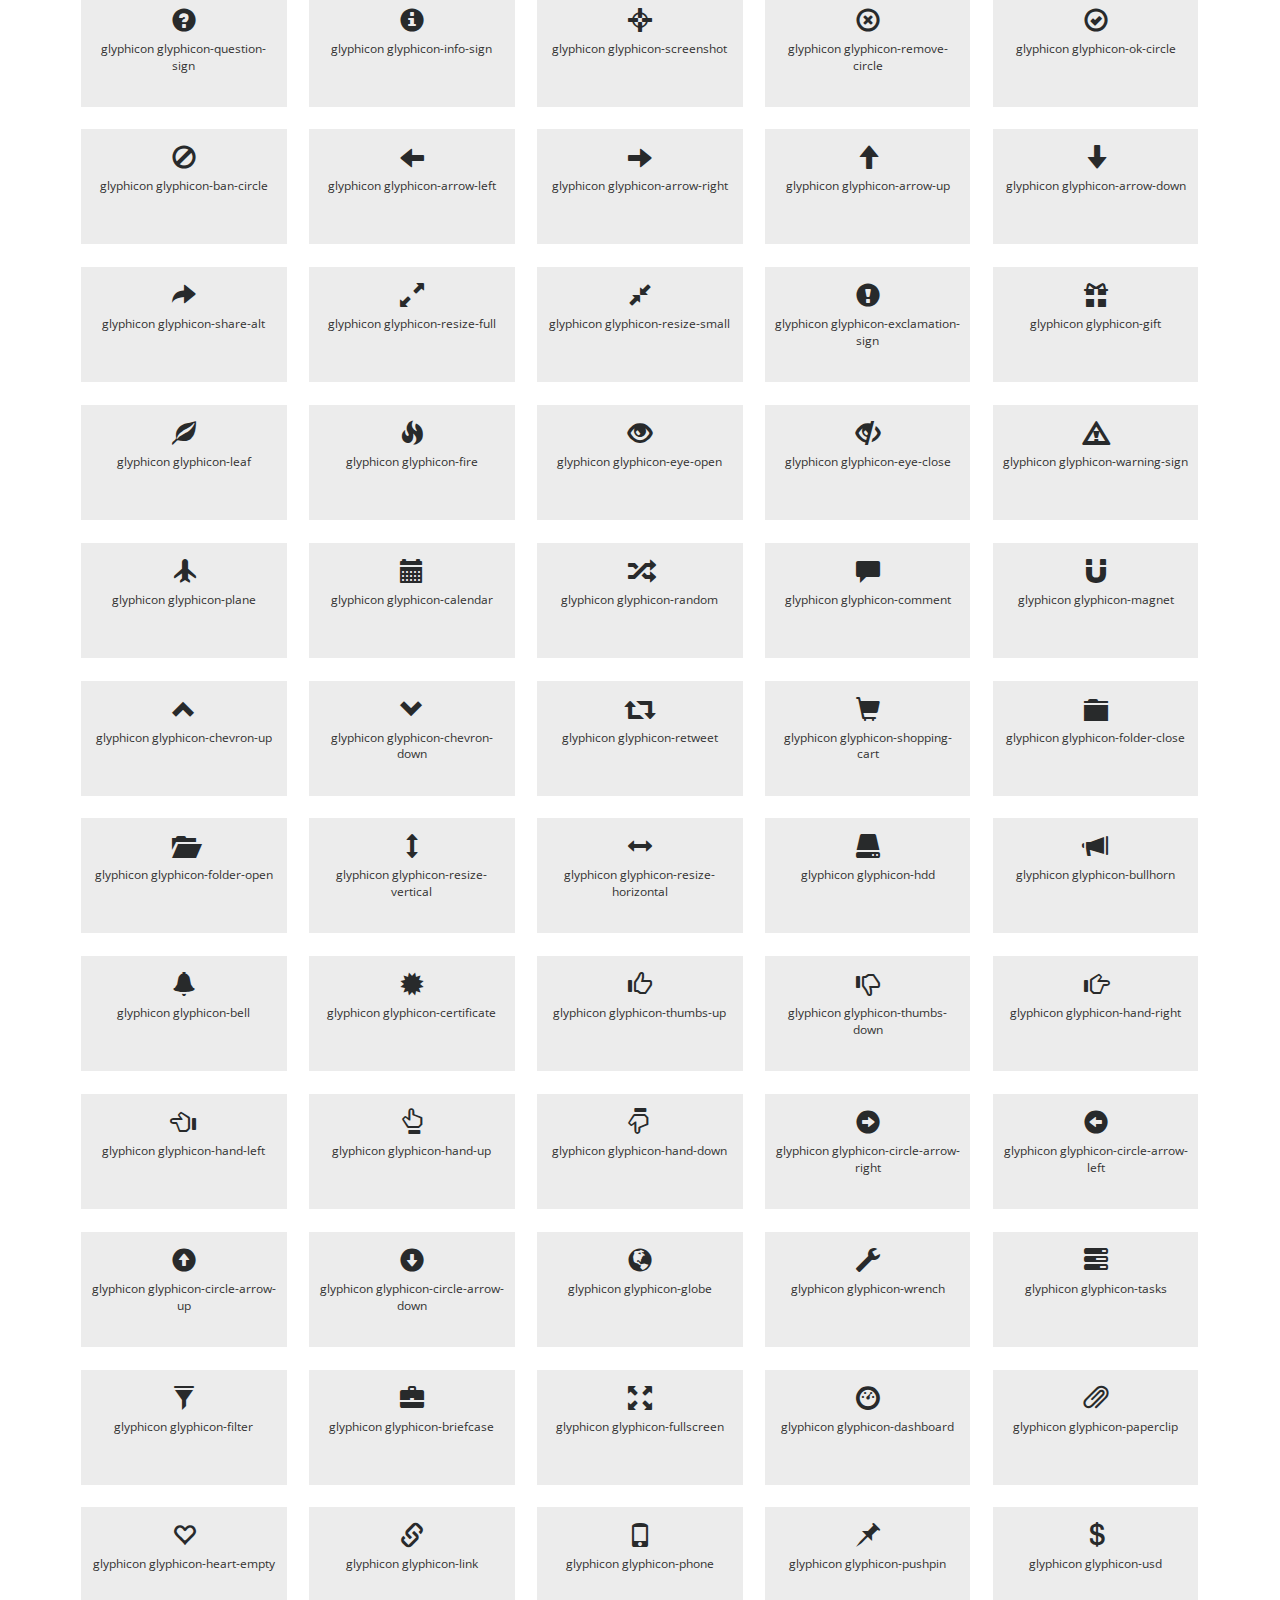
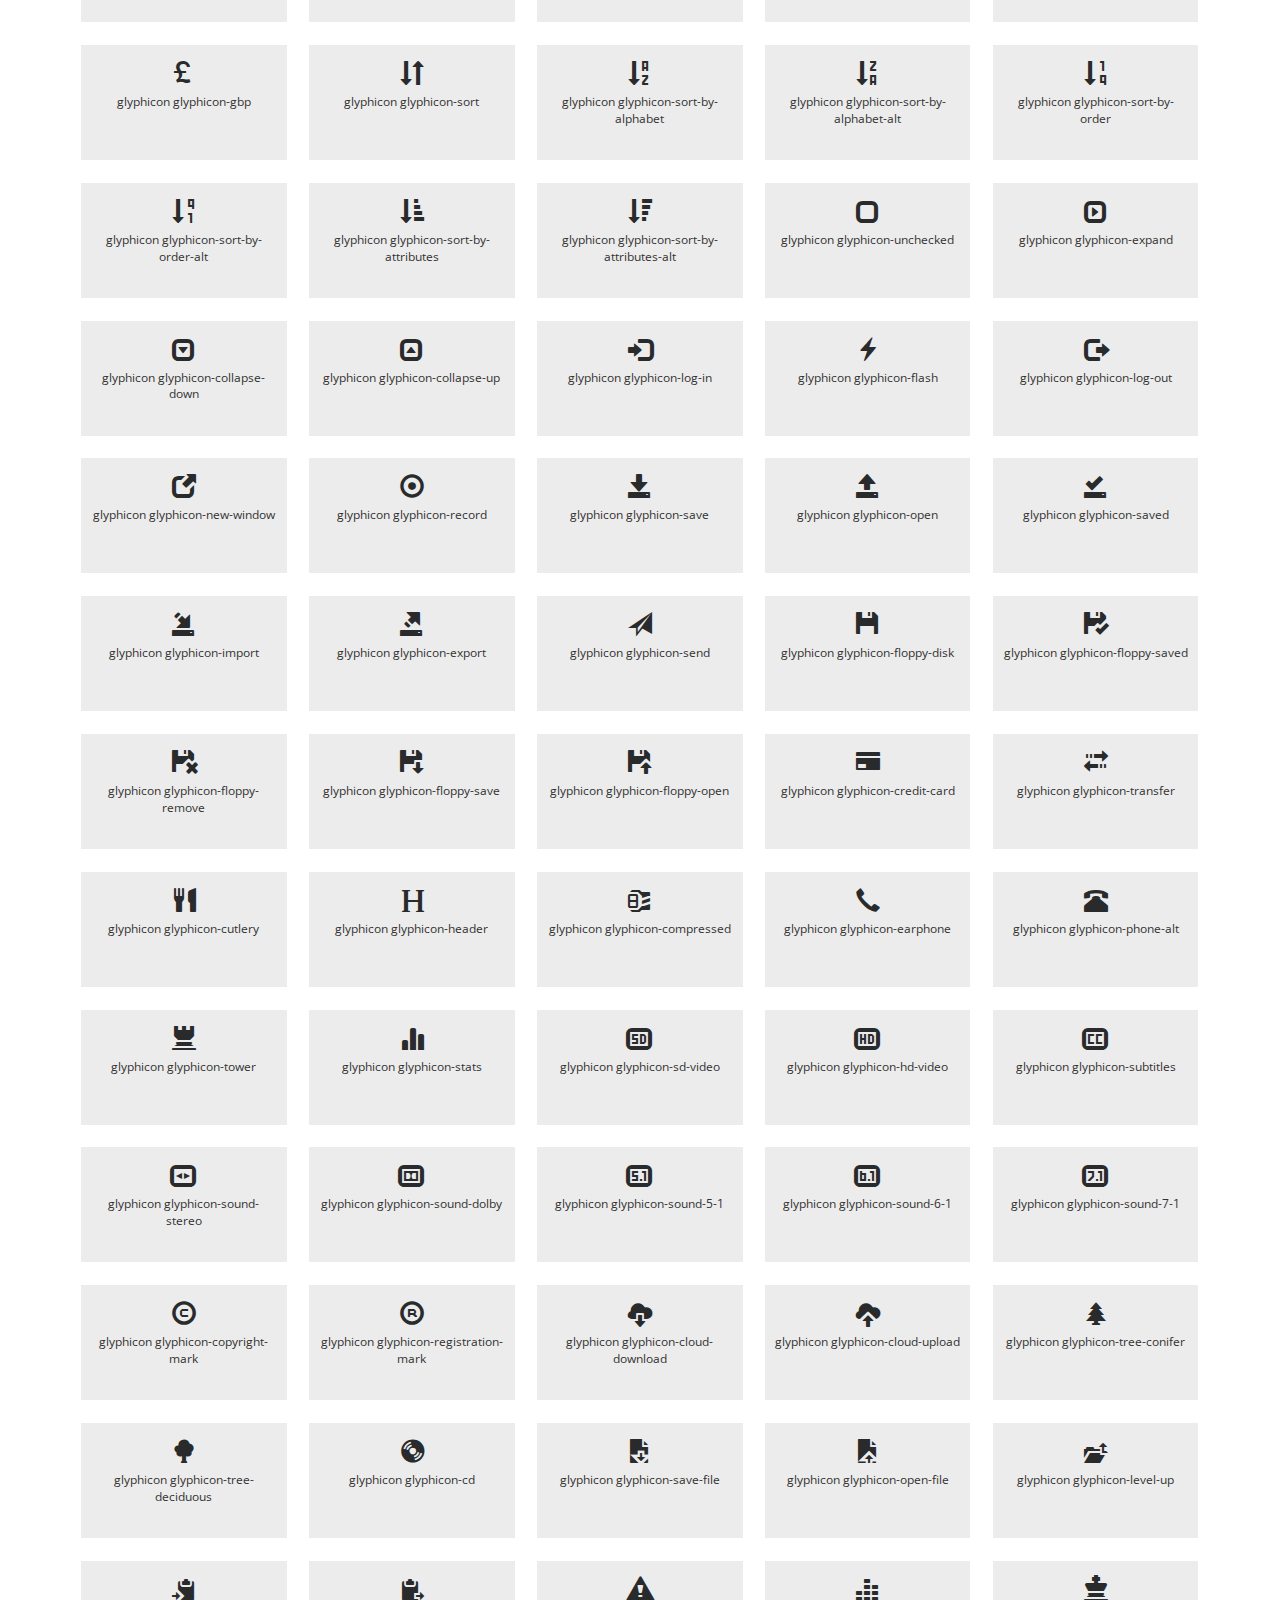
<file: icons.html>
<!DOCTYPE html>
<html lang="en">
<head>
<title>Germinate an Agriculture Category Flat Bootstrap Responsive Website Template | Web Icons </title>
<!-- custom-theme -->
<meta name="viewport" content="width=device-width, initial-scale=1">
<meta http-equiv="Content-Type" content="text/html; charset=utf-8" />
<meta name="keywords" content="Germinate Responsive web template, Bootstrap Web Templates, Flat Web Templates, Android Compatible web template, 
Smartphone Compatible web template, free webdesigns for Nokia, Samsung, LG, SonyEricsson, Motorola web design" />
<script type="application/x-javascript"> addEventListener("load", function() { setTimeout(hideURLbar, 0); }, false);
		function hideURLbar(){ window.scrollTo(0,1); } </script>
<!-- //custom-theme -->
<link href="css/bootstrap.css" rel="stylesheet" type="text/css" media="all" />
<link href="css/style.css" rel="stylesheet" type="text/css" media="all" />
<!-- js -->
<script type="text/javascript" src="js/jquery-2.1.4.min.js"></script>
<!-- //js -->
<!-- font-awesome-icons -->
<link href="css/font-awesome.css" rel="stylesheet"> 
<!-- //font-awesome-icons -->
<link href="//fonts.googleapis.com/css?family=Bree+Serif&amp;subset=latin-ext" rel="stylesheet">
<link href='//fonts.googleapis.com/css?family=Open+Sans:400,300,300italic,400italic,600,600italic,700,700italic,800,800italic' rel='stylesheet' type='text/css'>
</head>
	
<body>
<!-- banner -->
	<div class="banner1">
		<div class="container">
			<div class="w3_agileits_banner_main_grid">
				<div class="w3_agile_logo">
					<h1><a href="index.html"><span>G</span>erminate<i>Grow healthy products</i></a></h1>
				</div>
				<div class="agile_social_icons_banner">
					<ul class="agileits_social_list">
						<li><a href="#" class="w3_agile_facebook"><i class="fa fa-facebook" aria-hidden="true"></i></a></li>
						<li><a href="#" class="agile_twitter"><i class="fa fa-twitter" aria-hidden="true"></i></a></li>
						<li><a href="#" class="w3_agile_dribble"><i class="fa fa-dribbble" aria-hidden="true"></i></a></li>
						<li><a href="#" class="w3_agile_vimeo"><i class="fa fa-vimeo" aria-hidden="true"></i></a></li>
					</ul>
				</div>
				<div class="agileits_w3layouts_menu">
					<div class="shy-menu">
						<a class="shy-menu-hamburger">
							<span class="layer top"></span>
							<span class="layer mid"></span>
							<span class="layer btm"></span>
						</a>
						<div class="shy-menu-panel">
							<nav class="menu menu--horatio link-effect-8" id="link-effect-8">
								<ul class="w3layouts_menu__list">
									<li><a href="index.html">Home</a></li>
									<li><a href="about.html">About Us</a></li> 
									<li><a href="services.html">Services</a></li>
									<li><a href="gallery.html">Gallery</a></li> 
									<li><a href="contact.html">Contact Us</a></li>
								</ul>
							</nav>
						</div>
						<div class="clearfix"> </div>
					</div>
				</div>
				<div class="clearfix"> </div>
			</div>
		</div>
	</div>
<!-- banner -->
<!-- bootstrap-pop-up -->
	<div class="modal video-modal fade" id="myModal" tabindex="-1" role="dialog" aria-labelledby="myModal">
		<div class="modal-dialog" role="document">
			<div class="modal-content">
				<div class="modal-header">
					Germinate
					<button type="button" class="close" data-dismiss="modal" aria-label="Close"><span aria-hidden="true">&times;</span></button>						
				</div>
				<section>
					<div class="modal-body">
						<img src="images/4.jpg" alt=" " class="img-responsive" />
						<p>Ut enim ad minima veniam, quis nostrum 
							exercitationem ullam corporis suscipit laboriosam, 
							nisi ut aliquid ex ea commodi consequatur? Quis autem 
							vel eum iure reprehenderit qui in ea voluptate velit 
							esse quam nihil molestiae consequatur, vel illum qui 
							dolorem eum fugiat quo voluptas nulla pariatur.
							<i>" Quis autem vel eum iure reprehenderit qui in ea voluptate velit 
								esse quam nihil molestiae consequatur.</i></p>
					</div>
				</section>
			</div>
		</div>
	</div>
<!-- //bootstrap-pop-up -->
<!-- breadcrumbs -->
	<div class="breadcrumbs">
		<div class="container">
			<div class="w3layouts_breadcrumbs_left">
				<ul>
					<li><i class="fa fa-home" aria-hidden="true"></i><a href="index.html">Home</a><span>/</span></li>
					<li><i class="fa fa-globe" aria-hidden="true"></i>Web Icons</li>
				</ul>
			</div>
			<div class="w3layouts_breadcrumbs_right">
				<h2>Web Icons</h2>
			</div>
			<div class="clearfix"> </div>
		</div>
	</div>
<!-- //breadcrumbs -->
<!-- icons -->
	<div class="welcome">
		<div class="container">
			<div class="grid_3 grid_4 w3_agileits_icons_page">
				<div class="icons">
					<h3 class="agileits-icons-title">Font Awesome Icons</h3>
					<section id="new">
						<h3 class="page-header page-header icon-subheading">35 New Icons </h3>							  

						<div class="row fontawesome-icon-list">
							
							<div class="icon-box col-md-3 col-sm-4"><a class="agile-icon" href="#"><i class="fa fa-asl-interpreting" aria-hidden="true"></i> fa-asl-interpreting <span class="text-muted">(alias)</span></a></div>
							
							<div class="icon-box col-md-3 col-sm-4"><a class="agile-icon" href="#"><i class="fa fa-assistive-listening-systems" aria-hidden="true"></i> fa-assistive-listening-systems</a></div>
							
							<div class="icon-box col-md-3 col-sm-4"><a class="agile-icon" href="#"><i class="fa fa-audio-description" aria-hidden="true"></i> fa-audio-description</a></div>
							
							<div class="icon-box col-md-3 col-sm-4"><a class="agile-icon" href="#"><i class="fa fa-blind" aria-hidden="true"></i> fa-blind</a></div>
							
							<div class="icon-box col-md-3 col-sm-4"><a class="agile-icon" href="#"><i class="fa fa-braille" aria-hidden="true"></i> fa-braille</a></div>
							
							<div class="icon-box col-md-3 col-sm-4"><a class="agile-icon" href="#"><i class="fa fa-deaf" aria-hidden="true"></i> fa-deaf</a></div>
							
							<div class="icon-box col-md-3 col-sm-4"><a class="agile-icon" href="#"><i class="fa fa-deafness" aria-hidden="true"></i> deafness <span class="text-muted">(alias)</span></a></div>
							
							<div class="icon-box col-md-3 col-sm-4"><a class="agile-icon" href="#"><i class="fa fa-envira" aria-hidden="true"></i> fa-envira</a></div>
							
							<div class="icon-box col-md-3 col-sm-4"><a class="agile-icon" href="#"><i class="fa fa-fa" aria-hidden="true"></i> fa-fa <span class="text-muted">(alias)</span></a></div>
							
							<div class="icon-box col-md-3 col-sm-4"><a class="agile-icon" href="#"><i class="fa fa-first-order" aria-hidden="true"></i> fa-first-order</a></div>
							
							<div class="icon-box col-md-3 col-sm-4"><a class="agile-icon" href="#"><i class="fa fa-font-awesome" aria-hidden="true"></i> fa-font-awesome</a></div>
							
							<div class="icon-box col-md-3 col-sm-4"><a class="agile-icon" href="#"><i class="fa fa-gitlab" aria-hidden="true"></i> fa-gitlab</a></div>
							
							<div class="icon-box col-md-3 col-sm-4"><a class="agile-icon" href="#"><i class="fa fa-glide" aria-hidden="true"></i> fa-glide</a></div>
							
							<div class="icon-box col-md-3 col-sm-4"><a class="agile-icon" href="#"><i class="fa fa-glide-g" aria-hidden="true"></i> fa-glide-g</a></div>
							
							<div class="icon-box col-md-3 col-sm-4"><a class="agile-icon" href="#"><i class="fa fa-google-plus-circle" aria-hidden="true"></i> fa-google-plus-circle <span class="text-muted">(alias)</span></a></div>
							
							<div class="icon-box col-md-3 col-sm-4"><a class="agile-icon" href="#"><i class="fa fa-google-plus-official" aria-hidden="true"></i> fa-google-plus-official</a></div>
							
							<div class="icon-box col-md-3 col-sm-4"><a class="agile-icon" href="#"><i class="fa fa-hard-of-hearing" aria-hidden="true"></i> fa-hard-of-hearing <span class="text-muted">(alias)</span></a></div>
							
							<div class="icon-box col-md-3 col-sm-4"><a class="agile-icon" href="#"><i class="fa fa-instagram" aria-hidden="true"></i> fa-instagram</a></div>
							
							<div class="icon-box col-md-3 col-sm-4"><a class="agile-icon" href="#"><i class="fa fa-low-vision" aria-hidden="true"></i> fa-low-vision</a></div>
							
							<div class="icon-box col-md-3 col-sm-4"><a class="agile-icon" href="#"><i class="fa fa-pied-piper" aria-hidden="true"></i> fa-pied-piper</a></div>
							
							<div class="icon-box col-md-3 col-sm-4"><a class="agile-icon" href="#"><i class="fa fa-question-circle-o" aria-hidden="true"></i> fa-question-circle-o</a></div>
							
							<div class="icon-box col-md-3 col-sm-4"><a class="agile-icon" href="#"><i class="fa fa-sign-language" aria-hidden="true"></i> fa-sign-language</a></div>
							
							<div class="icon-box col-md-3 col-sm-4"><a class="agile-icon" href="#"><i class="fa fa-signing" aria-hidden="true"></i> fa-signing <span class="text-muted">(alias)</span></a></div>
							
							<div class="icon-box col-md-3 col-sm-4"><a class="agile-icon" href="#"><i class="fa fa-snapchat" aria-hidden="true"></i> fa-snapchat</a></div>
							
							<div class="icon-box col-md-3 col-sm-4"><a class="agile-icon" href="#"><i class="fa fa-snapchat-ghost" aria-hidden="true"></i> fa-snapchat-ghost</a></div>
							
							<div class="icon-box col-md-3 col-sm-4"><a class="agile-icon" href="#"><i class="fa fa-snapchat-square" aria-hidden="true"></i> fa-snapchat-square</a></div>
							
							<div class="icon-box col-md-3 col-sm-4"><a class="agile-icon" href="#"><i class="fa fa-themeisle" aria-hidden="true"></i> fa-themeisle</a></div>
							
							<div class="icon-box col-md-3 col-sm-4"><a class="agile-icon" href="#"><i class="fa fa-universal-access" aria-hidden="true"></i> fa-universal-access</a></div>
							
							<div class="icon-box col-md-3 col-sm-4"><a class="agile-icon" href="#"><i class="fa fa-viadeo" aria-hidden="true"></i> fa-viadeo</a></div>
							
							<div class="icon-box col-md-3 col-sm-4"><a class="agile-icon" href="#"><i class="fa fa-viadeo-square" aria-hidden="true"></i> fa-viadeo-square</a></div>
							
							<div class="icon-box col-md-3 col-sm-4"><a class="agile-icon" href="#"><i class="fa fa-volume-control-phone" aria-hidden="true"></i> fa-volume-control-phone</a></div>
							
							<div class="icon-box col-md-3 col-sm-4"><a class="agile-icon" href="#"><i class="fa fa-wheelchair-alt" aria-hidden="true"></i> fa-wheelchair-alt</a></div>
							
							<div class="icon-box col-md-3 col-sm-4"><a class="agile-icon" href="#"><i class="fa fa-wpbeginner" aria-hidden="true"></i> fa-wpbeginner</a></div>
							
							<div class="icon-box col-md-3 col-sm-4"><a class="agile-icon" href="#"><i class="fa fa-wpforms" aria-hidden="true"></i> fa-wpforms</a></div>
							
							<div class="icon-box col-md-3 col-sm-4"><a class="agile-icon" href="#"><i class="fa fa-yoast" aria-hidden="true"></i> fa-yoast</a></div>
							
						</div>

					</section>
					
					<div class="section group">
						<div class="box"> 
							<div class="title ">
								<h3 class="page-header icon-subheading">Web Application Icons</h3>
							</div>
							<div class="box_content"> 
								<div class="fontawesome-icon-list"> 
									<div class="icon-box col-md-3 col-sm-4"><a class="agile-icon" href="#"><i class="fa fa-adjust"></i> fa-adjust</a></div>
							
									<div class="icon-box col-md-3 col-sm-4"><a class="agile-icon" href="#"><i class="fa fa-anchor"></i> fa-anchor</a></div>
							
									<div class="icon-box col-md-3 col-sm-4"><a class="agile-icon" href="#"><i class="fa fa-archive"></i> fa-archive</a></div>
							
									<div class="icon-box col-md-3 col-sm-4"><a class="agile-icon" href="#"><i class="fa fa-arrows"></i> fa-arrows</a></div>
							
									<div class="icon-box col-md-3 col-sm-4"><a class="agile-icon" href="#"><i class="fa fa-arrows-h"></i> fa-arrows-h</a></div>
							
									<div class="icon-box col-md-3 col-sm-4"><a class="agile-icon" href="#"><i class="fa fa-arrows-v"></i> fa-arrows-v</a></div>
							
									<div class="icon-box col-md-3 col-sm-4"><a class="agile-icon" href="#"><i class="fa fa-asterisk"></i> fa-asterisk</a></div>
							
									<div class="icon-box col-md-3 col-sm-4"><a class="agile-icon" href="#"><i class="fa fa-ban"></i> fa-ban</a></div>
							
									<div class="icon-box col-md-3 col-sm-4"><a class="agile-icon" href="#"><i class="fa fa-bar-chart-o"></i> fa-bar-chart-o</a></div>
							
									<div class="icon-box col-md-3 col-sm-4"><a class="agile-icon" href="#"><i class="fa fa-barcode"></i> fa-barcode</a></div>
							
									<div class="icon-box col-md-3 col-sm-4"><a class="agile-icon" href="#"><i class="fa fa-bars"></i> fa-bars</a></div>
							
									<div class="icon-box col-md-3 col-sm-4"><a class="agile-icon" href="#"><i class="fa fa-beer"></i> fa-beer</a></div>
							
									<div class="icon-box col-md-3 col-sm-4"><a class="agile-icon" href="#"><i class="fa fa-bell"></i> fa-bell</a></div>
							
									<div class="icon-box col-md-3 col-sm-4"><a class="agile-icon" href="#"><i class="fa fa-bell-o"></i> fa-bell-o</a></div>
							
									<div class="icon-box col-md-3 col-sm-4"><a class="agile-icon" href="#"><i class="fa fa-bolt"></i> fa-bolt</a></div>
							
									<div class="icon-box col-md-3 col-sm-4"><a class="agile-icon" href="#"><i class="fa fa-book"></i> fa-book</a></div>
							
									<div class="icon-box col-md-3 col-sm-4"><a class="agile-icon" href="#"><i class="fa fa-bookmark"></i> fa-bookmark</a></div>
							
									<div class="icon-box col-md-3 col-sm-4"><a class="agile-icon" href="#"><i class="fa fa-bookmark-o"></i> fa-bookmark-o</a></div>
							
									<div class="icon-box col-md-3 col-sm-4"><a class="agile-icon" href="#"><i class="fa fa-briefcase"></i> fa-briefcase</a></div>
							
									<div class="icon-box col-md-3 col-sm-4"><a class="agile-icon" href="#"><i class="fa fa-bug"></i> fa-bug</a></div>
							
									<div class="icon-box col-md-3 col-sm-4"><a class="agile-icon" href="#"><i class="fa fa-building-o"></i> fa-building-o</a></div>
							
									<div class="icon-box col-md-3 col-sm-4"><a class="agile-icon" href="#"><i class="fa fa-bullhorn"></i> fa-bullhorn</a></div>
							
									<div class="icon-box col-md-3 col-sm-4"><a class="agile-icon" href="#"><i class="fa fa-bullseye"></i> fa-bullseye</a></div>
							
									<div class="icon-box col-md-3 col-sm-4"><a class="agile-icon" href="#"><i class="fa fa-calendar"></i> fa-calendar</a></div>
							
									<div class="icon-box col-md-3 col-sm-4"><a class="agile-icon" href="#"><i class="fa fa-calendar-o"></i> fa-calendar-o</a></div>
							
									<div class="icon-box col-md-3 col-sm-4"><a class="agile-icon" href="#"><i class="fa fa-camera"></i> fa-camera</a></div>
							
									<div class="icon-box col-md-3 col-sm-4"><a class="agile-icon" href="#"><i class="fa fa-camera-retro"></i> fa-camera-retro</a></div>
							
									<div class="icon-box col-md-3 col-sm-4"><a class="agile-icon" href="#"><i class="fa fa-caret-square-o-down"></i> fa-caret-square-o-down</a></div>
							
									<div class="icon-box col-md-3 col-sm-4"><a class="agile-icon" href="#"><i class="fa fa-caret-square-o-left"></i> fa-caret-square-o-left</a></div>
							
									<div class="icon-box col-md-3 col-sm-4"><a class="agile-icon" href="#"><i class="fa fa-caret-square-o-right"></i> fa-caret-square-o-right</a></div>
							
									<div class="icon-box col-md-3 col-sm-4"><a class="agile-icon" href="#"><i class="fa fa-caret-square-o-up"></i> fa-caret-square-o-up</a></div>
							
									<div class="icon-box col-md-3 col-sm-4"><a class="agile-icon" href="#"><i class="fa fa-certificate"></i> fa-certificate</a></div>
							
									<div class="icon-box col-md-3 col-sm-4"><a class="agile-icon" href="#"><i class="fa fa-check"></i> fa-check</a></div>
							
									<div class="icon-box col-md-3 col-sm-4"><a class="agile-icon" href="#"><i class="fa fa-check-circle"></i> fa-check-circle</a></div>
							
									<div class="icon-box col-md-3 col-sm-4"><a class="agile-icon" href="#"><i class="fa fa-check-circle-o"></i> fa-check-circle-o</a></div>
							
									<div class="icon-box col-md-3 col-sm-4"><a class="agile-icon" href="#"><i class="fa fa-check-square"></i> fa-check-square</a></div>
							
									<div class="icon-box col-md-3 col-sm-4"><a class="agile-icon" href="#"><i class="fa fa-check-square-o"></i> fa-check-square-o</a></div>
							
									<div class="icon-box col-md-3 col-sm-4"><a class="agile-icon" href="#"><i class="fa fa-circle"></i> fa-circle</a></div>
							
									<div class="icon-box col-md-3 col-sm-4"><a class="agile-icon" href="#"><i class="fa fa-circle-o"></i> fa-circle-o</a></div>
							
									<div class="icon-box col-md-3 col-sm-4"><a class="agile-icon" href="#"><i class="fa fa-clock-o"></i> fa-clock-o</a></div>
							
									<div class="icon-box col-md-3 col-sm-4"><a class="agile-icon" href="#"><i class="fa fa-cloud"></i> fa-cloud</a></div>
							
									<div class="icon-box col-md-3 col-sm-4"><a class="agile-icon" href="#"><i class="fa fa-cloud-download"></i> fa-cloud-download</a></div>
							
									<div class="icon-box col-md-3 col-sm-4"><a class="agile-icon" href="#"><i class="fa fa-cloud-upload"></i> fa-cloud-upload</a></div>
							
									<div class="icon-box col-md-3 col-sm-4"><a class="agile-icon" href="#"><i class="fa fa-code"></i> fa-code</a></div>
							
									<div class="icon-box col-md-3 col-sm-4"><a class="agile-icon" href="#"><i class="fa fa-code-fork"></i> fa-code-fork</a></div>
							
									<div class="icon-box col-md-3 col-sm-4"><a class="agile-icon" href="#"><i class="fa fa-coffee"></i> fa-coffee</a></div>
							
									<div class="icon-box col-md-3 col-sm-4"><a class="agile-icon" href="#"><i class="fa fa-cog"></i> fa-cog</a></div>
							
									<div class="icon-box col-md-3 col-sm-4"><a class="agile-icon" href="#"><i class="fa fa-cogs"></i> fa-cogs</a></div>
							
									<div class="icon-box col-md-3 col-sm-4"><a class="agile-icon" href="#"><i class="fa fa-comment"></i> fa-comment</a></div>
							
									<div class="icon-box col-md-3 col-sm-4"><a class="agile-icon" href="#"><i class="fa fa-comment-o"></i> fa-comment-o</a></div>
							
									<div class="icon-box col-md-3 col-sm-4"><a class="agile-icon" href="#"><i class="fa fa-comments"></i> fa-comments</a></div>
							
									<div class="icon-box col-md-3 col-sm-4"><a class="agile-icon" href="#"><i class="fa fa-comments-o"></i> fa-comments-o</a></div>
							
									<div class="icon-box col-md-3 col-sm-4"><a class="agile-icon" href="#"><i class="fa fa-compass"></i> fa-compass</a></div>
							
									<div class="icon-box col-md-3 col-sm-4"><a class="agile-icon" href="#"><i class="fa fa-credit-card"></i> fa-credit-card</a></div>
							
									<div class="icon-box col-md-3 col-sm-4"><a class="agile-icon" href="#"><i class="fa fa-crop"></i> fa-crop</a></div>
							
									<div class="icon-box col-md-3 col-sm-4"><a class="agile-icon" href="#"><i class="fa fa-crosshairs"></i> fa-crosshairs</a></div>
							
									<div class="icon-box col-md-3 col-sm-4"><a class="agile-icon" href="#"><i class="fa fa-cutlery"></i> fa-cutlery</a></div>
							
									<div class="icon-box col-md-3 col-sm-4"><a class="agile-icon" href="#"><i class="fa fa-dashboard"></i> fa-dashboard <span class="text-muted">(alias)</span></a></div>
							
									<div class="icon-box col-md-3 col-sm-4"><a class="agile-icon" href="#"><i class="fa fa-desktop"></i> fa-desktop</a></div>
							
									<div class="icon-box col-md-3 col-sm-4"><a class="agile-icon" href="#"><i class="fa fa-dot-circle-o"></i> fa-dot-circle-o</a></div>
							
									<div class="icon-box col-md-3 col-sm-4"><a class="agile-icon" href="#"><i class="fa fa-download"></i> fa-download</a></div>
							
									<div class="icon-box col-md-3 col-sm-4"><a class="agile-icon" href="#"><i class="fa fa-edit"></i> fa-edit <span class="text-muted">(alias)</span></a></div>
							
									<div class="icon-box col-md-3 col-sm-4"><a class="agile-icon" href="#"><i class="fa fa-ellipsis-h"></i> fa-ellipsis-h</a></div>
							
									<div class="icon-box col-md-3 col-sm-4"><a class="agile-icon" href="#"><i class="fa fa-ellipsis-v"></i> fa-ellipsis-v</a></div>
							
									<div class="icon-box col-md-3 col-sm-4"><a class="agile-icon" href="#"><i class="fa fa-envelope"></i> fa-envelope</a></div>
							
									<div class="icon-box col-md-3 col-sm-4"><a class="agile-icon" href="#"><i class="fa fa-envelope-o"></i> fa-envelope-o</a></div>
							
									<div class="icon-box col-md-3 col-sm-4"><a class="agile-icon" href="#"><i class="fa fa-eraser"></i> fa-eraser</a></div>
							
									<div class="icon-box col-md-3 col-sm-4"><a class="agile-icon" href="#"><i class="fa fa-exchange"></i> fa-exchange</a></div>
							
									<div class="icon-box col-md-3 col-sm-4"><a class="agile-icon" href="#"><i class="fa fa-exclamation"></i> fa-exclamation</a></div>
							
									<div class="icon-box col-md-3 col-sm-4"><a class="agile-icon" href="#"><i class="fa fa-exclamation-circle"></i> fa-exclamation-circle</a></div>
							
									<div class="icon-box col-md-3 col-sm-4"><a class="agile-icon" href="#"><i class="fa fa-exclamation-triangle"></i> fa-exclamation-triangle</a></div>
							
									<div class="icon-box col-md-3 col-sm-4"><a class="agile-icon" href="#"><i class="fa fa-external-link"></i> fa-external-link</a></div>
							
									<div class="icon-box col-md-3 col-sm-4"><a class="agile-icon" href="#"><i class="fa fa-external-link-square"></i> fa-external-link-square</a></div>
							
									<div class="icon-box col-md-3 col-sm-4"><a class="agile-icon" href="#"><i class="fa fa-eye"></i> fa-eye</a></div>
							
									<div class="icon-box col-md-3 col-sm-4"><a class="agile-icon" href="#"><i class="fa fa-eye-slash"></i> fa-eye-slash</a></div>
							
									<div class="icon-box col-md-3 col-sm-4"><a class="agile-icon" href="#"><i class="fa fa-female"></i> fa-female</a></div>
							
									<div class="icon-box col-md-3 col-sm-4"><a class="agile-icon" href="#"><i class="fa fa-fighter-jet"></i> fa-fighter-jet</a></div>
							
									<div class="icon-box col-md-3 col-sm-4"><a class="agile-icon" href="#"><i class="fa fa-film"></i> fa-film</a></div>
							
									<div class="icon-box col-md-3 col-sm-4"><a class="agile-icon" href="#"><i class="fa fa-filter"></i> fa-filter</a></div>
							
									<div class="icon-box col-md-3 col-sm-4"><a class="agile-icon" href="#"><i class="fa fa-fire"></i> fa-fire</a></div>
							
									<div class="icon-box col-md-3 col-sm-4"><a class="agile-icon" href="#"><i class="fa fa-fire-extinguisher"></i> fa-fire-extinguisher</a></div>
							
									<div class="icon-box col-md-3 col-sm-4"><a class="agile-icon" href="#"><i class="fa fa-flag"></i> fa-flag</a></div>
							
									<div class="icon-box col-md-3 col-sm-4"><a class="agile-icon" href="#"><i class="fa fa-flag-checkered"></i> fa-flag-checkered</a></div>
							
									<div class="icon-box col-md-3 col-sm-4"><a class="agile-icon" href="#"><i class="fa fa-flag-o"></i> fa-flag-o</a></div>
							
									<div class="icon-box col-md-3 col-sm-4"><a class="agile-icon" href="#"><i class="fa fa-flash"></i> fa-flash <span class="text-muted">(alias)</span></a></div>
							
									<div class="icon-box col-md-3 col-sm-4"><a class="agile-icon" href="#"><i class="fa fa-flask"></i> fa-flask</a></div>
							
									<div class="icon-box col-md-3 col-sm-4"><a class="agile-icon" href="#"><i class="fa fa-folder"></i> fa-folder</a></div>
							
									<div class="icon-box col-md-3 col-sm-4"><a class="agile-icon" href="#"><i class="fa fa-folder-o"></i> fa-folder-o</a></div>
							
									<div class="icon-box col-md-3 col-sm-4"><a class="agile-icon" href="#"><i class="fa fa-folder-open"></i> fa-folder-open</a></div>
							
									<div class="icon-box col-md-3 col-sm-4"><a class="agile-icon" href="#"><i class="fa fa-folder-open-o"></i> fa-folder-open-o</a></div>
							
									<div class="icon-box col-md-3 col-sm-4"><a class="agile-icon" href="#"><i class="fa fa-frown-o"></i> fa-frown-o</a></div>
							
									<div class="icon-box col-md-3 col-sm-4"><a class="agile-icon" href="#"><i class="fa fa-gamepad"></i> fa-gamepad</a></div>
							
									<div class="icon-box col-md-3 col-sm-4"><a class="agile-icon" href="#"><i class="fa fa-gavel"></i> fa-gavel</a></div>
							
									<div class="icon-box col-md-3 col-sm-4"><a class="agile-icon" href="#"><i class="fa fa-gear"></i> fa-gear <span class="text-muted">(alias)</span></a></div>
							
									<div class="icon-box col-md-3 col-sm-4"><a class="agile-icon" href="#"><i class="fa fa-gears"></i> fa-gears <span class="text-muted">(alias)</span></a></div>
							
									<div class="icon-box col-md-3 col-sm-4"><a class="agile-icon" href="#"><i class="fa fa-gift"></i> fa-gift</a></div>
							
									<div class="icon-box col-md-3 col-sm-4"><a class="agile-icon" href="#"><i class="fa fa-glass"></i> fa-glass</a></div>
							
									<div class="icon-box col-md-3 col-sm-4"><a class="agile-icon" href="#"><i class="fa fa-globe"></i> fa-globe</a></div>
							
									<div class="icon-box col-md-3 col-sm-4"><a class="agile-icon" href="#"><i class="fa fa-group"></i> fa-group <span class="text-muted">(alias)</span></a></div>
							
									<div class="icon-box col-md-3 col-sm-4"><a class="agile-icon" href="#"><i class="fa fa-hdd-o"></i> fa-hdd-o</a></div>
							
									<div class="icon-box col-md-3 col-sm-4"><a class="agile-icon" href="#"><i class="fa fa-headphones"></i> fa-headphones</a></div>
							
									<div class="icon-box col-md-3 col-sm-4"><a class="agile-icon" href="#"><i class="fa fa-heart"></i> fa-heart</a></div>
							
									<div class="icon-box col-md-3 col-sm-4"><a class="agile-icon" href="#"><i class="fa fa-heart-o"></i> fa-heart-o</a></div>
							
									<div class="icon-box col-md-3 col-sm-4"><a class="agile-icon" href="#"><i class="fa fa-home"></i> fa-home</a></div>
							
									<div class="icon-box col-md-3 col-sm-4"><a class="agile-icon" href="#"><i class="fa fa-inbox"></i> fa-inbox</a></div>
							
									<div class="icon-box col-md-3 col-sm-4"><a class="agile-icon" href="#"><i class="fa fa-info"></i> fa-info</a></div>
							
									<div class="icon-box col-md-3 col-sm-4"><a class="agile-icon" href="#info-circle"><i class="fa fa-info-circle"></i> fa-info-circle</a></div>
							
									<div class="icon-box col-md-3 col-sm-4"><a class="agile-icon" href="#key"><i class="fa fa-key"></i> fa-key</a></div>
							
									<div class="icon-box col-md-3 col-sm-4"><a class="agile-icon" href="#keyboard-o"><i class="fa fa-keyboard-o"></i> fa-keyboard-o</a></div>
							
									<div class="icon-box col-md-3 col-sm-4"><a class="agile-icon" href="#laptop"><i class="fa fa-laptop"></i> fa-laptop</a></div>
							
									<div class="icon-box col-md-3 col-sm-4"><a class="agile-icon" href="#leaf"><i class="fa fa-leaf"></i> fa-leaf</a></div>
							
									<div class="icon-box col-md-3 col-sm-4"><a class="agile-icon" href="#gavel"><i class="fa fa-legal"></i> fa-legal <span class="text-muted">(alias)</span></a></div>
							
									<div class="icon-box col-md-3 col-sm-4"><a class="agile-icon" href="#lemon-o"><i class="fa fa-lemon-o"></i> fa-lemon-o</a></div>
							
									<div class="icon-box col-md-3 col-sm-4"><a class="agile-icon" href="#level-down"><i class="fa fa-level-down"></i> fa-level-down</a></div>
							
									<div class="icon-box col-md-3 col-sm-4"><a class="agile-icon" href="#level-up"><i class="fa fa-level-up"></i> fa-level-up</a></div>
							
									<div class="icon-box col-md-3 col-sm-4"><a class="agile-icon" href="#lightbulb-o"><i class="fa fa-lightbulb-o"></i> fa-lightbulb-o</a></div>
							
									<div class="icon-box col-md-3 col-sm-4"><a class="agile-icon" href="#location-arrow"><i class="fa fa-location-arrow"></i> fa-location-arrow</a></div>
							
									<div class="icon-box col-md-3 col-sm-4"><a class="agile-icon" href="#lock"><i class="fa fa-lock"></i> fa-lock</a></div>
							
									<div class="icon-box col-md-3 col-sm-4"><a class="agile-icon" href="#magic"><i class="fa fa-magic"></i> fa-magic</a></div>
							
									<div class="icon-box col-md-3 col-sm-4"><a class="agile-icon" href="#magnet"><i class="fa fa-magnet"></i> fa-magnet</a></div>
							
									<div class="icon-box col-md-3 col-sm-4"><a class="agile-icon" href="#share"><i class="fa fa-mail-forward"></i> fa-mail-forward <span class="text-muted">(alias)</span></a></div>
							
									<div class="icon-box col-md-3 col-sm-4"><a class="agile-icon" href="#reply"><i class="fa fa-mail-reply"></i> fa-mail-reply <span class="text-muted">(alias)</span></a></div>
							
									<div class="icon-box col-md-3 col-sm-4"><a class="agile-icon" href="#mail-reply-all"><i class="fa fa-mail-reply-all"></i> fa-mail-reply-all</a></div>
							
									<div class="icon-box col-md-3 col-sm-4"><a class="agile-icon" href="#male"><i class="fa fa-male"></i> fa-male</a></div>
							
									<div class="icon-box col-md-3 col-sm-4"><a class="agile-icon" href="#map-marker"><i class="fa fa-map-marker"></i> fa-map-marker</a></div>
							
									<div class="icon-box col-md-3 col-sm-4"><a class="agile-icon" href="#meh-o"><i class="fa fa-meh-o"></i> fa-meh-o</a></div>
							
									<div class="icon-box col-md-3 col-sm-4"><a class="agile-icon" href="#microphone"><i class="fa fa-microphone"></i> fa-microphone</a></div>
							
									<div class="icon-box col-md-3 col-sm-4"><a class="agile-icon" href="#microphone-slash"><i class="fa fa-microphone-slash"></i> fa-microphone-slash</a></div>
							
									<div class="icon-box col-md-3 col-sm-4"><a class="agile-icon" href="#minus"><i class="fa fa-minus"></i> fa-minus</a></div>
							
									<div class="icon-box col-md-3 col-sm-4"><a class="agile-icon" href="#minus-circle"><i class="fa fa-minus-circle"></i> fa-minus-circle</a></div>
							
									<div class="icon-box col-md-3 col-sm-4"><a class="agile-icon" href="#minus-square"><i class="fa fa-minus-square"></i> fa-minus-square</a></div>
							
									<div class="icon-box col-md-3 col-sm-4"><a class="agile-icon" href="#minus-square-o"><i class="fa fa-minus-square-o"></i> fa-minus-square-o</a></div>
							
									<div class="icon-box col-md-3 col-sm-4"><a class="agile-icon" href="#mobile"><i class="fa fa-mobile"></i> fa-mobile</a></div>
							
									<div class="icon-box col-md-3 col-sm-4"><a class="agile-icon" href="#mobile"><i class="fa fa-mobile-phone"></i> fa-mobile-phone <span class="text-muted">(alias)</span></a></div>
							
									<div class="icon-box col-md-3 col-sm-4"><a class="agile-icon" href="#money"><i class="fa fa-money"></i> fa-money</a></div>
							
									<div class="icon-box col-md-3 col-sm-4"><a class="agile-icon" href="#moon-o"><i class="fa fa-moon-o"></i> fa-moon-o</a></div>
							
									<div class="icon-box col-md-3 col-sm-4"><a class="agile-icon" href="#music"><i class="fa fa-music"></i> fa-music</a></div>
							
									<div class="icon-box col-md-3 col-sm-4"><a class="agile-icon" href="#pencil"><i class="fa fa-pencil"></i> fa-pencil</a></div>
							
									<div class="icon-box col-md-3 col-sm-4"><a class="agile-icon" href="#pencil-square"><i class="fa fa-pencil-square"></i> fa-pencil-square</a></div>
							
									<div class="icon-box col-md-3 col-sm-4"><a class="agile-icon" href="#pencil-square-o"><i class="fa fa-pencil-square-o"></i> fa-pencil-square-o</a></div>
							
									<div class="icon-box col-md-3 col-sm-4"><a class="agile-icon" href="#phone"><i class="fa fa-phone"></i> fa-phone</a></div>
							
									<div class="icon-box col-md-3 col-sm-4"><a class="agile-icon" href="#phone-square"><i class="fa fa-phone-square"></i> fa-phone-square</a></div>
							
									<div class="icon-box col-md-3 col-sm-4"><a class="agile-icon" href="#picture-o"><i class="fa fa-picture-o"></i> fa-picture-o</a></div>
							
									<div class="icon-box col-md-3 col-sm-4"><a class="agile-icon" href="#plane"><i class="fa fa-plane"></i> fa-plane</a></div>
							
									<div class="icon-box col-md-3 col-sm-4"><a class="agile-icon" href="#plus"><i class="fa fa-plus"></i> fa-plus</a></div>
							
									<div class="icon-box col-md-3 col-sm-4"><a class="agile-icon" href="#plus-circle"><i class="fa fa-plus-circle"></i> fa-plus-circle</a></div>
							
									<div class="icon-box col-md-3 col-sm-4"><a class="agile-icon" href="#plus-square"><i class="fa fa-plus-square"></i> fa-plus-square</a></div>
							
									<div class="icon-box col-md-3 col-sm-4"><a class="agile-icon" href="#plus-square-o"><i class="fa fa-plus-square-o"></i> fa-plus-square-o</a></div>
							
									<div class="icon-box col-md-3 col-sm-4"><a class="agile-icon" href="#power-off"><i class="fa fa-power-off"></i> fa-power-off</a></div>
							
									<div class="icon-box col-md-3 col-sm-4"><a class="agile-icon" href="#print"><i class="fa fa-print"></i> fa-print</a></div>
							
									<div class="icon-box col-md-3 col-sm-4"><a class="agile-icon" href="#puzzle-piece"><i class="fa fa-puzzle-piece"></i> fa-puzzle-piece</a></div>
							
									<div class="icon-box col-md-3 col-sm-4"><a class="agile-icon" href="#qrcode"><i class="fa fa-qrcode"></i> fa-qrcode</a></div>
							
									<div class="icon-box col-md-3 col-sm-4"><a class="agile-icon" href="#question"><i class="fa fa-question"></i> fa-question</a></div>
							
									<div class="icon-box col-md-3 col-sm-4"><a class="agile-icon" href="#question-circle"><i class="fa fa-question-circle"></i> fa-question-circle</a></div>
							
									<div class="icon-box col-md-3 col-sm-4"><a class="agile-icon" href="#quote-left"><i class="fa fa-quote-left"></i> fa-quote-left</a></div>
							
									<div class="icon-box col-md-3 col-sm-4"><a class="agile-icon" href="#quote-right"><i class="fa fa-quote-right"></i> fa-quote-right</a></div>
							
									<div class="icon-box col-md-3 col-sm-4"><a class="agile-icon" href="#random"><i class="fa fa-random"></i> fa-random</a></div>
							
									<div class="icon-box col-md-3 col-sm-4"><a class="agile-icon" href="#refresh"><i class="fa fa-refresh"></i> fa-refresh</a></div>
							
									<div class="icon-box col-md-3 col-sm-4"><a class="agile-icon" href="#reply"><i class="fa fa-reply"></i> fa-reply</a></div>
							
									<div class="icon-box col-md-3 col-sm-4"><a class="agile-icon" href="#reply-all"><i class="fa fa-reply-all"></i> fa-reply-all</a></div>
							
									<div class="icon-box col-md-3 col-sm-4"><a class="agile-icon" href="#retweet"><i class="fa fa-retweet"></i> fa-retweet</a></div>
							
									<div class="icon-box col-md-3 col-sm-4"><a class="agile-icon" href="#road"><i class="fa fa-road"></i> fa-road</a></div>
							
									<div class="icon-box col-md-3 col-sm-4"><a class="agile-icon" href="#rocket"><i class="fa fa-rocket"></i> fa-rocket</a></div>
							
									<div class="icon-box col-md-3 col-sm-4"><a class="agile-icon" href="#rss"><i class="fa fa-rss"></i> fa-rss</a></div>
							
									<div class="icon-box col-md-3 col-sm-4"><a class="agile-icon" href="#rss-square"><i class="fa fa-rss-square"></i> fa-rss-square</a></div>
							
									<div class="icon-box col-md-3 col-sm-4"><a class="agile-icon" href="#search"><i class="fa fa-search"></i> fa-search</a></div>
							
									<div class="icon-box col-md-3 col-sm-4"><a class="agile-icon" href="#search-minus"><i class="fa fa-search-minus"></i> fa-search-minus</a></div>
							
									<div class="icon-box col-md-3 col-sm-4"><a class="agile-icon" href="#search-plus"><i class="fa fa-search-plus"></i> fa-search-plus</a></div>
							
									<div class="icon-box col-md-3 col-sm-4"><a class="agile-icon" href="#share"><i class="fa fa-share"></i> fa-share</a></div>
							
									<div class="icon-box col-md-3 col-sm-4"><a class="agile-icon" href="#share-square"><i class="fa fa-share-square"></i> fa-share-square</a></div>
							
									<div class="icon-box col-md-3 col-sm-4"><a class="agile-icon" href="#share-square-o"><i class="fa fa-share-square-o"></i> fa-share-square-o</a></div>
							
									<div class="icon-box col-md-3 col-sm-4"><a class="agile-icon" href="#shield"><i class="fa fa-shield"></i> fa-shield</a></div>
							
									<div class="icon-box col-md-3 col-sm-4"><a class="agile-icon" href="#shopping-cart"><i class="fa fa-shopping-cart"></i> fa-shopping-cart</a></div>
							
									<div class="icon-box col-md-3 col-sm-4"><a class="agile-icon" href="#sign-in"><i class="fa fa-sign-in"></i> fa-sign-in</a></div>
							
									<div class="icon-box col-md-3 col-sm-4"><a class="agile-icon" href="#sign-out"><i class="fa fa-sign-out"></i> fa-sign-out</a></div>
							
									<div class="icon-box col-md-3 col-sm-4"><a class="agile-icon" href="#signal"><i class="fa fa-signal"></i> fa-signal</a></div>
							
									<div class="icon-box col-md-3 col-sm-4"><a class="agile-icon" href="#sitemap"><i class="fa fa-sitemap"></i> fa-sitemap</a></div>
							
									<div class="icon-box col-md-3 col-sm-4"><a class="agile-icon" href="#smile-o"><i class="fa fa-smile-o"></i> fa-smile-o</a></div>
							
									<div class="icon-box col-md-3 col-sm-4"><a class="agile-icon" href="#sort"><i class="fa fa-sort"></i> fa-sort</a></div>
							
									<div class="icon-box col-md-3 col-sm-4"><a class="agile-icon" href="#sort-alpha-asc"><i class="fa fa-sort-alpha-asc"></i> fa-sort-alpha-asc</a></div>
							
									<div class="icon-box col-md-3 col-sm-4"><a class="agile-icon" href="#sort-alpha-desc"><i class="fa fa-sort-alpha-desc"></i> fa-sort-alpha-desc</a></div>
							
									<div class="icon-box col-md-3 col-sm-4"><a class="agile-icon" href="#sort-amount-asc"><i class="fa fa-sort-amount-asc"></i> fa-sort-amount-asc</a></div>
							
									<div class="icon-box col-md-3 col-sm-4"><a class="agile-icon" href="#sort-amount-desc"><i class="fa fa-sort-amount-desc"></i> fa-sort-amount-desc</a></div>
							
									<div class="icon-box col-md-3 col-sm-4"><a class="agile-icon" href="#sort-asc"><i class="fa fa-sort-asc"></i> fa-sort-asc</a></div>
							
									<div class="icon-box col-md-3 col-sm-4"><a class="agile-icon" href="#sort-desc"><i class="fa fa-sort-desc"></i> fa-sort-desc</a></div>
							
									<div class="icon-box col-md-3 col-sm-4"><a class="agile-icon" href="#sort-asc"><i class="fa fa-sort-down"></i> fa-sort-down <span class="text-muted">(alias)</span></a></div>
							
									<div class="icon-box col-md-3 col-sm-4"><a class="agile-icon" href="#sort-numeric-asc"><i class="fa fa-sort-numeric-asc"></i> fa-sort-numeric-asc</a></div>
							
									<div class="icon-box col-md-3 col-sm-4"><a class="agile-icon" href="#sort-numeric-desc"><i class="fa fa-sort-numeric-desc"></i> fa-sort-numeric-desc</a></div>
							
									<div class="icon-box col-md-3 col-sm-4"><a class="agile-icon" href="#sort-desc"><i class="fa fa-sort-up"></i> fa-sort-up <span class="text-muted">(alias)</span></a></div>
							
									<div class="icon-box col-md-3 col-sm-4"><a class="agile-icon" href="#spinner"><i class="fa fa-spinner"></i> fa-spinner</a></div>
							
									<div class="icon-box col-md-3 col-sm-4"><a class="agile-icon" href="#square"><i class="fa fa-square"></i> fa-square</a></div>
							
									<div class="icon-box col-md-3 col-sm-4"><a class="agile-icon" href="#square-o"><i class="fa fa-square-o"></i> fa-square-o</a></div>
							
									<div class="icon-box col-md-3 col-sm-4"><a class="agile-icon" href="#star"><i class="fa fa-star"></i> fa-star</a></div>
							
									<div class="icon-box col-md-3 col-sm-4"><a class="agile-icon" href="#star-half"><i class="fa fa-star-half"></i> fa-star-half</a></div>
							
									<div class="icon-box col-md-3 col-sm-4"><a class="agile-icon" href="#star-half-o"><i class="fa fa-star-half-empty"></i> fa-star-half-empty <span class="text-muted">(alias)</span></a></div>
							
									<div class="icon-box col-md-3 col-sm-4"><a class="agile-icon" href="#star-half-o"><i class="fa fa-star-half-full"></i> fa-star-half-full <span class="text-muted">(alias)</span></a></div>
							
									<div class="icon-box col-md-3 col-sm-4"><a class="agile-icon" href="#star-half-o"><i class="fa fa-star-half-o"></i> fa-star-half-o</a></div>
							
									<div class="icon-box col-md-3 col-sm-4"><a class="agile-icon" href="#star-o"><i class="fa fa-star-o"></i> fa-star-o</a></div>
							
									<div class="icon-box col-md-3 col-sm-4"><a class="agile-icon" href="#subscript"><i class="fa fa-subscript"></i> fa-subscript</a></div>
							
									<div class="icon-box col-md-3 col-sm-4"><a class="agile-icon" href="#suitcase"><i class="fa fa-suitcase"></i> fa-suitcase</a></div>
							
									<div class="icon-box col-md-3 col-sm-4"><a class="agile-icon" href="#sun-o"><i class="fa fa-sun-o"></i> fa-sun-o</a></div>
							
									<div class="icon-box col-md-3 col-sm-4"><a class="agile-icon" href="#superscript"><i class="fa fa-superscript"></i> fa-superscript</a></div>
							
									<div class="icon-box col-md-3 col-sm-4"><a class="agile-icon" href="#tablet"><i class="fa fa-tablet"></i> fa-tablet</a></div>
							
									<div class="icon-box col-md-3 col-sm-4"><a class="agile-icon" href="#tachometer"><i class="fa fa-tachometer"></i> fa-tachometer</a></div>
							
									<div class="icon-box col-md-3 col-sm-4"><a class="agile-icon" href="#tag"><i class="fa fa-tag"></i> fa-tag</a></div>
							
									<div class="icon-box col-md-3 col-sm-4"><a class="agile-icon" href="#tags"><i class="fa fa-tags"></i> fa-tags</a></div>
							
									<div class="icon-box col-md-3 col-sm-4"><a class="agile-icon" href="#tasks"><i class="fa fa-tasks"></i> fa-tasks</a></div>
							
									<div class="icon-box col-md-3 col-sm-4"><a class="agile-icon" href="#terminal"><i class="fa fa-terminal"></i> fa-terminal</a></div>
							
									<div class="icon-box col-md-3 col-sm-4"><a class="agile-icon" href="#thumb-tack"><i class="fa fa-thumb-tack"></i> fa-thumb-tack</a></div>
							
									<div class="icon-box col-md-3 col-sm-4"><a class="agile-icon" href="#thumbs-down"><i class="fa fa-thumbs-down"></i> fa-thumbs-down</a></div>
							
									<div class="icon-box col-md-3 col-sm-4"><a class="agile-icon" href="#thumbs-o-down"><i class="fa fa-thumbs-o-down"></i> fa-thumbs-o-down</a></div>
							
									<div class="icon-box col-md-3 col-sm-4"><a class="agile-icon" href="#thumbs-o-up"><i class="fa fa-thumbs-o-up"></i> fa-thumbs-o-up</a></div>
							
									<div class="icon-box col-md-3 col-sm-4"><a class="agile-icon" href="#thumbs-up"><i class="fa fa-thumbs-up"></i> fa-thumbs-up</a></div>
							
									<div class="icon-box col-md-3 col-sm-4"><a class="agile-icon" href="#ticket"><i class="fa fa-ticket"></i> fa-ticket</a></div>
							
									<div class="icon-box col-md-3 col-sm-4"><a class="agile-icon" href="#times"><i class="fa fa-times"></i> fa-times</a></div>
							
									<div class="icon-box col-md-3 col-sm-4"><a class="agile-icon" href="#times-circle"><i class="fa fa-times-circle"></i> fa-times-circle</a></div>
							
									<div class="icon-box col-md-3 col-sm-4"><a class="agile-icon" href="#times-circle-o"><i class="fa fa-times-circle-o"></i> fa-times-circle-o</a></div>
							
									<div class="icon-box col-md-3 col-sm-4"><a class="agile-icon" href="#tint"><i class="fa fa-tint"></i> fa-tint</a></div>
							
									<div class="icon-box col-md-3 col-sm-4"><a class="agile-icon" href="#caret-square-o-down"><i class="fa fa-toggle-down"></i> fa-toggle-down <span class="text-muted">(alias)</span></a></div>
							
									<div class="icon-box col-md-3 col-sm-4"><a class="agile-icon" href="#caret-square-o-left"><i class="fa fa-toggle-left"></i> fa-toggle-left <span class="text-muted">(alias)</span></a></div>
							
									<div class="icon-box col-md-3 col-sm-4"><a class="agile-icon" href="#caret-square-o-right"><i class="fa fa-toggle-right"></i> fa-toggle-right <span class="text-muted">(alias)</span></a></div>
							
									<div class="icon-box col-md-3 col-sm-4"><a class="agile-icon" href="#caret-square-o-up"><i class="fa fa-toggle-up"></i> fa-toggle-up <span class="text-muted">(alias)</span></a></div>
							
									<div class="icon-box col-md-3 col-sm-4"><a class="agile-icon" href="#trash-o"><i class="fa fa-trash-o"></i> fa-trash-o</a></div>
							
									<div class="icon-box col-md-3 col-sm-4"><a class="agile-icon" href="#trophy"><i class="fa fa-trophy"></i> fa-trophy</a></div>
							
									<div class="icon-box col-md-3 col-sm-4"><a class="agile-icon" href="#truck"><i class="fa fa-truck"></i> fa-truck</a></div>
							
									<div class="icon-box col-md-3 col-sm-4"><a class="agile-icon" href="#umbrella"><i class="fa fa-umbrella"></i> fa-umbrella</a></div>
							
									<div class="icon-box col-md-3 col-sm-4"><a class="agile-icon" href="#unlock"><i class="fa fa-unlock"></i> fa-unlock</a></div>
							
									<div class="icon-box col-md-3 col-sm-4"><a class="agile-icon" href="#unlock-alt"><i class="fa fa-unlock-alt"></i> fa-unlock-alt</a></div>
							
									<div class="icon-box col-md-3 col-sm-4"><a class="agile-icon" href="#sort"><i class="fa fa-unsorted"></i> fa-unsorted <span class="text-muted">(alias)</span></a></div>
							
									<div class="icon-box col-md-3 col-sm-4"><a class="agile-icon" href="#upload"><i class="fa fa-upload"></i> fa-upload</a></div>
							
									<div class="icon-box col-md-3 col-sm-4"><a class="agile-icon" href="#user"><i class="fa fa-user"></i> fa-user</a></div>
							
									<div class="icon-box col-md-3 col-sm-4"><a class="agile-icon" href="#users"><i class="fa fa-users"></i> fa-users</a></div>
							
									<div class="icon-box col-md-3 col-sm-4"><a class="agile-icon" href="#video-camera"><i class="fa fa-video-camera"></i> fa-video-camera</a></div>
							
									<div class="icon-box col-md-3 col-sm-4"><a class="agile-icon" href="#volume-down"><i class="fa fa-volume-down"></i> fa-volume-down</a></div>
							
									<div class="icon-box col-md-3 col-sm-4"><a class="agile-icon" href="#volume-off"><i class="fa fa-volume-off"></i> fa-volume-off</a></div>
							
									<div class="icon-box col-md-3 col-sm-4"><a class="agile-icon" href="#volume-up"><i class="fa fa-volume-up"></i> fa-volume-up</a></div>
							
									<div class="icon-box col-md-3 col-sm-4"><a class="agile-icon" href="#exclamation-triangle"><i class="fa fa-warning"></i> fa-warning <span class="text-muted">(alias)</span></a></div>
							
									<div class="icon-box col-md-3 col-sm-4"><a class="agile-icon" href="#wheelchair"><i class="fa fa-wheelchair"></i> fa-wheelchair</a></div>
							
									<div class="icon-box col-md-3 col-sm-4"><a class="agile-icon" href="#wrench"><i class="fa fa-wrench"></i> fa-wrench</a></div>
									<div class="clearfix"></div>
								</div> 
								<div class="title margin-top">
									<h3 class="page-header icon-subheading">Form Control Icons</h3>
								</div>
								<div class="box_content">
									<div class="fontawesome-icon-list"> 
										<div class="icon-box col-md-3 col-sm-4"><a class="agile-icon" href="#check-square"><i class="fa fa-check-square"></i> fa-check-square</a></div>
						
										<div class="icon-box col-md-3 col-sm-4"><a class="agile-icon" href="#check-square-o"><i class="fa fa-check-square-o"></i> fa-check-square-o</a></div>
						
										<div class="icon-box col-md-3 col-sm-4"><a class="agile-icon" href="#circle"><i class="fa fa-circle"></i> fa-circle</a></div>
						
										<div class="icon-box col-md-3 col-sm-4"><a class="agile-icon" href="#circle-o"><i class="fa fa-circle-o"></i> fa-circle-o</a></div>
						
										<div class="icon-box col-md-3 col-sm-4"><a class="agile-icon" href="#dot-circle-o"><i class="fa fa-dot-circle-o"></i> fa-dot-circle-o</a></div>
						
										<div class="icon-box col-md-3 col-sm-4"><a class="agile-icon" href="#minus-square"><i class="fa fa-minus-square"></i> fa-minus-square</a></div>
						
										<div class="icon-box col-md-3 col-sm-4"><a class="agile-icon" href="#minus-square-o"><i class="fa fa-minus-square-o"></i> fa-minus-square-o</a></div>
						
										<div class="icon-box col-md-3 col-sm-4"><a class="agile-icon" href="#plus-square"><i class="fa fa-plus-square"></i> fa-plus-square</a></div>
						
										<div class="icon-box col-md-3 col-sm-4"><a class="agile-icon" href="#plus-square-o"><i class="fa fa-plus-square-o"></i> fa-plus-square-o</a></div>
						
										<div class="icon-box col-md-3 col-sm-4"><a class="agile-icon" href="#square"><i class="fa fa-square"></i> fa-square</a></div>
						
										<div class="icon-box col-md-3 col-sm-4"><a class="agile-icon" href="#square-o"><i class="fa fa-square-o"></i> fa-square-o</a></div>
										<div class="clearfix"></div>
									</div>
								</div> 
								<div class="title  margin-top">
									<h3 class="page-header icon-subheading">Currency Icons</h3>
								</div>
								<div class="box_content">
									<div class="fontawesome-icon-list">
										<div class="icon-box col-md-3 col-sm-4"><a class="agile-icon" href="#btc"><i class="fa fa-bitcoin"></i> fa-bitcoin <span class="text-muted">(alias)</span></a></div>
						
										<div class="icon-box col-md-3 col-sm-4"><a class="agile-icon" href="#btc"><i class="fa fa-btc"></i> fa-btc</a></div>
						
										<div class="icon-box col-md-3 col-sm-4"><a class="agile-icon" href="#jpy"><i class="fa fa-cny"></i> fa-cny <span class="text-muted">(alias)</span></a></div>
						
										<div class="icon-box col-md-3 col-sm-4"><a class="agile-icon" href="#usd"><i class="fa fa-dollar"></i> fa-dollar <span class="text-muted">(alias)</span></a></div>
						
										<div class="icon-box col-md-3 col-sm-4"><a class="agile-icon" href="#eur"><i class="fa fa-eur"></i> fa-eur</a></div>
						
										<div class="icon-box col-md-3 col-sm-4"><a class="agile-icon" href="#eur"><i class="fa fa-euro"></i> fa-euro <span class="text-muted">(alias)</span></a></div>
						
										<div class="icon-box col-md-3 col-sm-4"><a class="agile-icon" href="#gbp"><i class="fa fa-gbp"></i> fa-gbp</a></div>
						
										<div class="icon-box col-md-3 col-sm-4"><a class="agile-icon" href="#inr"><i class="fa fa-inr"></i> fa-inr</a></div>
						
										<div class="icon-box col-md-3 col-sm-4"><a class="agile-icon" href="#jpy"><i class="fa fa-jpy"></i> fa-jpy</a></div>
						
										<div class="icon-box col-md-3 col-sm-4"><a class="agile-icon" href="#krw"><i class="fa fa-krw"></i> fa-krw</a></div>
						
										<div class="icon-box col-md-3 col-sm-4"><a class="agile-icon" href="#money"><i class="fa fa-money"></i> fa-money</a></div>
						
										<div class="icon-box col-md-3 col-sm-4"><a class="agile-icon" href="#jpy"><i class="fa fa-rmb"></i> fa-rmb <span class="text-muted">(alias)</span></a></div>
						
										<div class="icon-box col-md-3 col-sm-4"><a class="agile-icon" href="#rub"><i class="fa fa-rouble"></i> fa-rouble <span class="text-muted">(alias)</span></a></div>
						
										<div class="icon-box col-md-3 col-sm-4"><a class="agile-icon" href="#rub"><i class="fa fa-rub"></i> fa-rub</a></div>
						
										<div class="icon-box col-md-3 col-sm-4"><a class="agile-icon" href="#rub"><i class="fa fa-ruble"></i> fa-ruble <span class="text-muted">(alias)</span></a></div>
						
										<div class="icon-box col-md-3 col-sm-4"><a class="agile-icon" href="#inr"><i class="fa fa-rupee"></i> fa-rupee <span class="text-muted">(alias)</span></a></div>
						
										<div class="icon-box col-md-3 col-sm-4"><a class="agile-icon" href="#try"><i class="fa fa-try"></i> fa-try</a></div>
						
										<div class="icon-box col-md-3 col-sm-4"><a class="agile-icon" href="#try"><i class="fa fa-turkish-lira"></i> fa-turkish-lira <span class="text-muted">(alias)</span></a></div>
						
										<div class="icon-box col-md-3 col-sm-4"><a class="agile-icon" href="#usd"><i class="fa fa-usd"></i> fa-usd</a></div>
						
										<div class="icon-box col-md-3 col-sm-4"><a class="agile-icon" href="#krw"><i class="fa fa-won"></i> fa-won <span class="text-muted">(alias)</span></a></div>
						
										<div class="icon-box col-md-3 col-sm-4"><a class="agile-icon" href="#jpy"><i class="fa fa-yen"></i> fa-yen <span class="text-muted">(alias)</span></a></div>
										<div class="clearfix"></div>
									</div>
								</div> 
								<div class="title margin-top">
									 <h3 class="page-header icon-subheading">Text Editor Icons</h3>
								</div>
								<div class="box_content">
									<div class="fontawesome-icon-list">
										<div class="icon-box col-md-3 col-sm-4"><a class="agile-icon" href="#align-center"><i class="fa fa-align-center"></i> fa-align-center</a></div>
						
										<div class="icon-box col-md-3 col-sm-4"><a class="agile-icon" href="#align-justify"><i class="fa fa-align-justify"></i> fa-align-justify</a></div>
						
										<div class="icon-box col-md-3 col-sm-4"><a class="agile-icon" href="#align-left"><i class="fa fa-align-left"></i> fa-align-left</a></div>
						
										<div class="icon-box col-md-3 col-sm-4"><a class="agile-icon" href="#align-right"><i class="fa fa-align-right"></i> fa-align-right</a></div>
						
										<div class="icon-box col-md-3 col-sm-4"><a class="agile-icon" href="#bold"><i class="fa fa-bold"></i> fa-bold</a></div>
						
										<div class="icon-box col-md-3 col-sm-4"><a class="agile-icon" href="#link"><i class="fa fa-chain"></i> fa-chain <span class="text-muted">(alias)</span></a></div>
						
										<div class="icon-box col-md-3 col-sm-4"><a class="agile-icon" href="#chain-broken"><i class="fa fa-chain-broken"></i> fa-chain-broken</a></div>
						
										<div class="icon-box col-md-3 col-sm-4"><a class="agile-icon" href="#clipboard"><i class="fa fa-clipboard"></i> fa-clipboard</a></div>
						
										<div class="icon-box col-md-3 col-sm-4"><a class="agile-icon" href="#columns"><i class="fa fa-columns"></i> fa-columns</a></div>
						
										<div class="icon-box col-md-3 col-sm-4"><a class="agile-icon" href="#files-o"><i class="fa fa-copy"></i> fa-copy <span class="text-muted">(alias)</span></a></div>
						
										<div class="icon-box col-md-3 col-sm-4"><a class="agile-icon" href="#scissors"><i class="fa fa-cut"></i> fa-cut <span class="text-muted">(alias)</span></a></div>
						
										<div class="icon-box col-md-3 col-sm-4"><a class="agile-icon" href="#outdent"><i class="fa fa-dedent"></i> fa-dedent <span class="text-muted">(alias)</span></a></div>
						
										<div class="icon-box col-md-3 col-sm-4"><a class="agile-icon" href="#eraser"><i class="fa fa-eraser"></i> fa-eraser</a></div>
						
										<div class="icon-box col-md-3 col-sm-4"><a class="agile-icon" href="#file"><i class="fa fa-file"></i> fa-file</a></div>
						
										<div class="icon-box col-md-3 col-sm-4"><a class="agile-icon" href="#file-o"><i class="fa fa-file-o"></i> fa-file-o</a></div>
						
										<div class="icon-box col-md-3 col-sm-4"><a class="agile-icon" href="#file-text"><i class="fa fa-file-text"></i> fa-file-text</a></div>
						
										<div class="icon-box col-md-3 col-sm-4"><a class="agile-icon" href="#file-text-o"><i class="fa fa-file-text-o"></i> fa-file-text-o</a></div>
						
										<div class="icon-box col-md-3 col-sm-4"><a class="agile-icon" href="#files-o"><i class="fa fa-files-o"></i> fa-files-o</a></div>
						
										<div class="icon-box col-md-3 col-sm-4"><a class="agile-icon" href="#floppy-o"><i class="fa fa-floppy-o"></i> fa-floppy-o</a></div>
						
										<div class="icon-box col-md-3 col-sm-4"><a class="agile-icon" href="#font"><i class="fa fa-font"></i> fa-font</a></div>
						
										<div class="icon-box col-md-3 col-sm-4"><a class="agile-icon" href="#indent"><i class="fa fa-indent"></i> fa-indent</a></div>
						
										<div class="icon-box col-md-3 col-sm-4"><a class="agile-icon" href="#italic"><i class="fa fa-italic"></i> fa-italic</a></div>
						
										<div class="icon-box col-md-3 col-sm-4"><a class="agile-icon" href="#link"><i class="fa fa-link"></i> fa-link</a></div>
						
										<div class="icon-box col-md-3 col-sm-4"><a class="agile-icon" href="#list"><i class="fa fa-list"></i> fa-list</a></div>
						
										<div class="icon-box col-md-3 col-sm-4"><a class="agile-icon" href="#list-alt"><i class="fa fa-list-alt"></i> fa-list-alt</a></div>
						
										<div class="icon-box col-md-3 col-sm-4"><a class="agile-icon" href="#list-ol"><i class="fa fa-list-ol"></i> fa-list-ol</a></div>
						
										<div class="icon-box col-md-3 col-sm-4"><a class="agile-icon" href="#list-ul"><i class="fa fa-list-ul"></i> fa-list-ul</a></div>
						
										<div class="icon-box col-md-3 col-sm-4"><a class="agile-icon" href="#outdent"><i class="fa fa-outdent"></i> fa-outdent</a></div>
						
										<div class="icon-box col-md-3 col-sm-4"><a class="agile-icon" href="#paperclip"><i class="fa fa-paperclip"></i> fa-paperclip</a></div>
						
										<div class="icon-box col-md-3 col-sm-4"><a class="agile-icon" href="#clipboard"><i class="fa fa-paste"></i> fa-paste <span class="text-muted">(alias)</span></a></div>
						
										<div class="icon-box col-md-3 col-sm-4"><a class="agile-icon" href="#repeat"><i class="fa fa-repeat"></i> fa-repeat</a></div>
						
										<div class="icon-box col-md-3 col-sm-4"><a class="agile-icon" href="#undo"><i class="fa fa-rotate-left"></i> fa-rotate-left <span class="text-muted">(alias)</span></a></div>
						
										<div class="icon-box col-md-3 col-sm-4"><a class="agile-icon" href="#repeat"><i class="fa fa-rotate-right"></i> fa-rotate-right <span class="text-muted">(alias)</span></a></div>
						
										<div class="icon-box col-md-3 col-sm-4"><a class="agile-icon" href="#floppy-o"><i class="fa fa-save"></i> fa-save <span class="text-muted">(alias)</span></a></div>
						
										<div class="icon-box col-md-3 col-sm-4"><a class="agile-icon" href="#scissors"><i class="fa fa-scissors"></i> fa-scissors</a></div>
						
										<div class="icon-box col-md-3 col-sm-4"><a class="agile-icon" href="#strikethrough"><i class="fa fa-strikethrough"></i> fa-strikethrough</a></div>
						
										<div class="icon-box col-md-3 col-sm-4"><a class="agile-icon" href="#table"><i class="fa fa-table"></i> fa-table</a></div>
						
										<div class="icon-box col-md-3 col-sm-4"><a class="agile-icon" href="#text-height"><i class="fa fa-text-height"></i> fa-text-height</a></div>
						
										<div class="icon-box col-md-3 col-sm-4"><a class="agile-icon" href="#text-width"><i class="fa fa-text-width"></i> fa-text-width</a></div>
						
										<div class="icon-box col-md-3 col-sm-4"><a class="agile-icon" href="#th"><i class="fa fa-th"></i> fa-th</a></div>
						
										<div class="icon-box col-md-3 col-sm-4"><a class="agile-icon" href="#th-large"><i class="fa fa-th-large"></i> fa-th-large</a></div>
						
										<div class="icon-box col-md-3 col-sm-4"><a class="agile-icon" href="#th-list"><i class="fa fa-th-list"></i> fa-th-list</a></div>
						
										<div class="icon-box col-md-3 col-sm-4"><a class="agile-icon" href="#underline"><i class="fa fa-underline"></i> fa-underline</a></div>
						
										<div class="icon-box col-md-3 col-sm-4"><a class="agile-icon" href="#undo"><i class="fa fa-undo"></i> fa-undo</a></div>
						
										<div class="icon-box col-md-3 col-sm-4"><a class="agile-icon" href="#chain-broken"><i class="fa fa-unlink"></i> fa-unlink <span class="text-muted">(alias)</span></a></div>
										<div class="clearfix"></div>
									</div>
								</div> 
								<div class="title margin-top">
									<h3 class="page-header icon-subheading">Directional Icons</h3>
								</div>
								<div class="box_content">
									<div class="fontawesome-icon-list">
										<div class="icon-box col-md-3 col-sm-4"><a class="agile-icon" href="#angle-double-down"><i class="fa fa-angle-double-down"></i> fa-angle-double-down</a></div>
						
										<div class="icon-box col-md-3 col-sm-4"><a class="agile-icon" href="#angle-double-left"><i class="fa fa-angle-double-left"></i> fa-angle-double-left</a></div>
						
										<div class="icon-box col-md-3 col-sm-4"><a class="agile-icon" href="#angle-double-right"><i class="fa fa-angle-double-right"></i> fa-angle-double-right</a></div>
						
										<div class="icon-box col-md-3 col-sm-4"><a class="agile-icon" href="#angle-double-up"><i class="fa fa-angle-double-up"></i> fa-angle-double-up</a></div>
						
										<div class="icon-box col-md-3 col-sm-4"><a class="agile-icon" href="#angle-down"><i class="fa fa-angle-down"></i> fa-angle-down</a></div>
						
										<div class="icon-box col-md-3 col-sm-4"><a class="agile-icon" href="#angle-left"><i class="fa fa-angle-left"></i> fa-angle-left</a></div>
						
										<div class="icon-box col-md-3 col-sm-4"><a class="agile-icon" href="#angle-right"><i class="fa fa-angle-right"></i> fa-angle-right</a></div>
						
										<div class="icon-box col-md-3 col-sm-4"><a class="agile-icon" href="#angle-up"><i class="fa fa-angle-up"></i> fa-angle-up</a></div>
						
										<div class="icon-box col-md-3 col-sm-4"><a class="agile-icon" href="#arrow-circle-down"><i class="fa fa-arrow-circle-down"></i> fa-arrow-circle-down</a></div>
						
										<div class="icon-box col-md-3 col-sm-4"><a class="agile-icon" href="#arrow-circle-left"><i class="fa fa-arrow-circle-left"></i> fa-arrow-circle-left</a></div>
						
										<div class="icon-box col-md-3 col-sm-4"><a class="agile-icon" href="#arrow-circle-o-down"><i class="fa fa-arrow-circle-o-down"></i> fa-arrow-circle-o-down</a></div>
						
										<div class="icon-box col-md-3 col-sm-4"><a class="agile-icon" href="#arrow-circle-o-left"><i class="fa fa-arrow-circle-o-left"></i> fa-arrow-circle-o-left</a></div>
						
										<div class="icon-box col-md-3 col-sm-4"><a class="agile-icon" href="#arrow-circle-o-right"><i class="fa fa-arrow-circle-o-right"></i> fa-arrow-circle-o-right</a></div>
						
										<div class="icon-box col-md-3 col-sm-4"><a class="agile-icon" href="#arrow-circle-o-up"><i class="fa fa-arrow-circle-o-up"></i> fa-arrow-circle-o-up</a></div>
						
										<div class="icon-box col-md-3 col-sm-4"><a class="agile-icon" href="#arrow-circle-right"><i class="fa fa-arrow-circle-right"></i> fa-arrow-circle-right</a></div>
						
										<div class="icon-box col-md-3 col-sm-4"><a class="agile-icon" href="#arrow-circle-up"><i class="fa fa-arrow-circle-up"></i> fa-arrow-circle-up</a></div>
						
										<div class="icon-box col-md-3 col-sm-4"><a class="agile-icon" href="#arrow-down"><i class="fa fa-arrow-down"></i> fa-arrow-down</a></div>
						
										<div class="icon-box col-md-3 col-sm-4"><a class="agile-icon" href="#arrow-left"><i class="fa fa-arrow-left"></i> fa-arrow-left</a></div>
						
										<div class="icon-box col-md-3 col-sm-4"><a class="agile-icon" href="#arrow-right"><i class="fa fa-arrow-right"></i> fa-arrow-right</a></div>
						
										<div class="icon-box col-md-3 col-sm-4"><a class="agile-icon" href="#arrow-up"><i class="fa fa-arrow-up"></i> fa-arrow-up</a></div>
						
										<div class="icon-box col-md-3 col-sm-4"><a class="agile-icon" href="#arrows"><i class="fa fa-arrows"></i> fa-arrows</a></div>
						
										<div class="icon-box col-md-3 col-sm-4"><a class="agile-icon" href="#arrows-alt"><i class="fa fa-arrows-alt"></i> fa-arrows-alt</a></div>
						
										<div class="icon-box col-md-3 col-sm-4"><a class="agile-icon" href="#arrows-h"><i class="fa fa-arrows-h"></i> fa-arrows-h</a></div>
						
										<div class="icon-box col-md-3 col-sm-4"><a class="agile-icon" href="#arrows-v"><i class="fa fa-arrows-v"></i> fa-arrows-v</a></div>
						
										<div class="icon-box col-md-3 col-sm-4"><a class="agile-icon" href="#caret-down"><i class="fa fa-caret-down"></i> fa-caret-down</a></div>
						
										<div class="icon-box col-md-3 col-sm-4"><a class="agile-icon" href="#caret-left"><i class="fa fa-caret-left"></i> fa-caret-left</a></div>
						
										<div class="icon-box col-md-3 col-sm-4"><a class="agile-icon" href="#caret-right"><i class="fa fa-caret-right"></i> fa-caret-right</a></div>
						
										<div class="icon-box col-md-3 col-sm-4"><a class="agile-icon" href="#caret-square-o-down"><i class="fa fa-caret-square-o-down"></i> fa-caret-square-o-down</a></div>
						
										<div class="icon-box col-md-3 col-sm-4"><a class="agile-icon" href="#caret-square-o-left"><i class="fa fa-caret-square-o-left"></i> fa-caret-square-o-left</a></div>
						
										<div class="icon-box col-md-3 col-sm-4"><a class="agile-icon" href="#caret-square-o-right"><i class="fa fa-caret-square-o-right"></i> fa-caret-square-o-right</a></div>
						
										<div class="icon-box col-md-3 col-sm-4"><a class="agile-icon" href="#caret-square-o-up"><i class="fa fa-caret-square-o-up"></i> fa-caret-square-o-up</a></div>
						
										<div class="icon-box col-md-3 col-sm-4"><a class="agile-icon" href="#caret-up"><i class="fa fa-caret-up"></i> fa-caret-up</a></div>
						
										<div class="icon-box col-md-3 col-sm-4"><a class="agile-icon" href="#chevron-circle-down"><i class="fa fa-chevron-circle-down"></i> fa-chevron-circle-down</a></div>
						
										<div class="icon-box col-md-3 col-sm-4"><a class="agile-icon" href="#chevron-circle-left"><i class="fa fa-chevron-circle-left"></i> fa-chevron-circle-left</a></div>
						
										<div class="icon-box col-md-3 col-sm-4"><a class="agile-icon" href="#chevron-circle-right"><i class="fa fa-chevron-circle-right"></i> fa-chevron-circle-right</a></div>
						
										<div class="icon-box col-md-3 col-sm-4"><a class="agile-icon" href="#chevron-circle-up"><i class="fa fa-chevron-circle-up"></i> fa-chevron-circle-up</a></div>
						
										<div class="icon-box col-md-3 col-sm-4"><a class="agile-icon" href="#chevron-down"><i class="fa fa-chevron-down"></i> fa-chevron-down</a></div>
						
										<div class="icon-box col-md-3 col-sm-4"><a class="agile-icon" href="#chevron-left"><i class="fa fa-chevron-left"></i> fa-chevron-left</a></div>
						
										<div class="icon-box col-md-3 col-sm-4"><a class="agile-icon" href="#chevron-right"><i class="fa fa-chevron-right"></i> fa-chevron-right</a></div>
						
										<div class="icon-box col-md-3 col-sm-4"><a class="agile-icon" href="#chevron-up"><i class="fa fa-chevron-up"></i> fa-chevron-up</a></div>
						
										<div class="icon-box col-md-3 col-sm-4"><a class="agile-icon" href="#hand-o-down"><i class="fa fa-hand-o-down"></i> fa-hand-o-down</a></div>
						
										<div class="icon-box col-md-3 col-sm-4"><a class="agile-icon" href="#hand-o-left"><i class="fa fa-hand-o-left"></i> fa-hand-o-left</a></div>
						
										<div class="icon-box col-md-3 col-sm-4"><a class="agile-icon" href="#hand-o-right"><i class="fa fa-hand-o-right"></i> fa-hand-o-right</a></div>
						
										<div class="icon-box col-md-3 col-sm-4"><a class="agile-icon" href="#hand-o-up"><i class="fa fa-hand-o-up"></i> fa-hand-o-up</a></div>
						
										<div class="icon-box col-md-3 col-sm-4"><a class="agile-icon" href="#long-arrow-down"><i class="fa fa-long-arrow-down"></i> fa-long-arrow-down</a></div>
						
										<div class="icon-box col-md-3 col-sm-4"><a class="agile-icon" href="#long-arrow-left"><i class="fa fa-long-arrow-left"></i> fa-long-arrow-left</a></div>
						
										<div class="icon-box col-md-3 col-sm-4"><a class="agile-icon" href="#long-arrow-right"><i class="fa fa-long-arrow-right"></i> fa-long-arrow-right</a></div>
						
										<div class="icon-box col-md-3 col-sm-4"><a class="agile-icon" href="#long-arrow-up"><i class="fa fa-long-arrow-up"></i> fa-long-arrow-up</a></div>
						
										<div class="icon-box col-md-3 col-sm-4"><a class="agile-icon" href="#caret-square-o-down"><i class="fa fa-toggle-down"></i> fa-toggle-down <span class="text-muted">(alias)</span></a></div>
						
										<div class="icon-box col-md-3 col-sm-4"><a class="agile-icon" href="#caret-square-o-left"><i class="fa fa-toggle-left"></i> fa-toggle-left <span class="text-muted">(alias)</span></a></div>
						
										<div class="icon-box col-md-3 col-sm-4"><a class="agile-icon" href="#caret-square-o-right"><i class="fa fa-toggle-right"></i> fa-toggle-right <span class="text-muted">(alias)</span></a></div>
						
										<div class="icon-box col-md-3 col-sm-4"><a class="agile-icon" href="#caret-square-o-up"><i class="fa fa-toggle-up"></i> fa-toggle-up <span class="text-muted">(alias)</span></a></div>
										<div class="clearfix"></div>
									</div>
								</div>	
							   
								<div class="title margin-top">
									 <h3 class="page-header icon-subheading">Video Player Icons</h3>
								</div>
							   <div class="box_content">
								<div class="fontawesome-icon-list">
										<div class="icon-box col-md-3 col-sm-4"><a class="agile-icon" href="#arrows-alt"><i class="fa fa-arrows-alt"></i> fa-arrows-alt</a></div>
						
										<div class="icon-box col-md-3 col-sm-4"><a class="agile-icon" href="#backward"><i class="fa fa-backward"></i> fa-backward</a></div>
						
										<div class="icon-box col-md-3 col-sm-4"><a class="agile-icon" href="#compress"><i class="fa fa-compress"></i> fa-compress</a></div>
						
										<div class="icon-box col-md-3 col-sm-4"><a class="agile-icon" href="#eject"><i class="fa fa-eject"></i> fa-eject</a></div>
						
										<div class="icon-box col-md-3 col-sm-4"><a class="agile-icon" href="#expand"><i class="fa fa-expand"></i> fa-expand</a></div>
						
										<div class="icon-box col-md-3 col-sm-4"><a class="agile-icon" href="#fast-backward"><i class="fa fa-fast-backward"></i> fa-fast-backward</a></div>
						
										<div class="icon-box col-md-3 col-sm-4"><a class="agile-icon" href="#fast-forward"><i class="fa fa-fast-forward"></i> fa-fast-forward</a></div>
						
										<div class="icon-box col-md-3 col-sm-4"><a class="agile-icon" href="#forward"><i class="fa fa-forward"></i> fa-forward</a></div>
						
										<div class="icon-box col-md-3 col-sm-4"><a class="agile-icon" href="#pause"><i class="fa fa-pause"></i> fa-pause</a></div>
						
										<div class="icon-box col-md-3 col-sm-4"><a class="agile-icon" href="#play"><i class="fa fa-play"></i> fa-play</a></div>
						
										<div class="icon-box col-md-3 col-sm-4"><a class="agile-icon" href="#play-circle"><i class="fa fa-play-circle"></i> fa-play-circle</a></div>
						
										<div class="icon-box col-md-3 col-sm-4"><a class="agile-icon" href="#play-circle-o"><i class="fa fa-play-circle-o"></i> fa-play-circle-o</a></div>
						
										<div class="icon-box col-md-3 col-sm-4"><a class="agile-icon" href="#step-backward"><i class="fa fa-step-backward"></i> fa-step-backward</a></div>
						
										<div class="icon-box col-md-3 col-sm-4"><a class="agile-icon" href="#step-forward"><i class="fa fa-step-forward"></i> fa-step-forward</a></div>
						
										<div class="icon-box col-md-3 col-sm-4"><a class="agile-icon" href="#stop"><i class="fa fa-stop"></i> fa-stop</a></div>
						
										<div class="icon-box col-md-3 col-sm-4"><a class="agile-icon" href="#youtube-play"><i class="fa fa-youtube-play"></i> fa-youtube-play</a></div>
										<div class="clearfix"></div>
									</div>
								</div> 
								<div class="title margin-top">
									<h3 class="page-header icon-subheading">Brand Icons</h3>
								</div>
								<div class="box_content">
									<div class="fontawesome-icon-list">
										<div class="icon-box col-md-3 col-sm-4"><a class="agile-icon" href="#adn"><i class="fa fa-adn"></i> fa-adn</a></div>
						
										<div class="icon-box col-md-3 col-sm-4"><a class="agile-icon" href="#android"><i class="fa fa-android"></i> fa-android</a></div>
						
										<div class="icon-box col-md-3 col-sm-4"><a class="agile-icon" href="#apple"><i class="fa fa-apple"></i> fa-apple</a></div>
						
										<div class="icon-box col-md-3 col-sm-4"><a class="agile-icon" href="#bitbucket"><i class="fa fa-bitbucket"></i> fa-bitbucket</a></div>
						
										<div class="icon-box col-md-3 col-sm-4"><a class="agile-icon" href="#bitbucket-square"><i class="fa fa-bitbucket-square"></i> fa-bitbucket-square</a></div>
						
										<div class="icon-box col-md-3 col-sm-4"><a class="agile-icon" href="#btc"><i class="fa fa-bitcoin"></i> fa-bitcoin <span class="text-muted">(alias)</span></a></div>
						
										<div class="icon-box col-md-3 col-sm-4"><a class="agile-icon" href="#btc"><i class="fa fa-btc"></i> fa-btc</a></div>
						
										<div class="icon-box col-md-3 col-sm-4"><a class="agile-icon" href="#css3"><i class="fa fa-css3"></i> fa-css3</a></div>
						
										<div class="icon-box col-md-3 col-sm-4"><a class="agile-icon" href="#dribbble"><i class="fa fa-dribbble"></i> fa-dribbble</a></div>
						
										<div class="icon-box col-md-3 col-sm-4"><a class="agile-icon" href="#dropbox"><i class="fa fa-dropbox"></i> fa-dropbox</a></div>
						
										<div class="icon-box col-md-3 col-sm-4"><a class="agile-icon" href="#facebook"><i class="fa fa-facebook"></i> fa-facebook</a></div>
						
										<div class="icon-box col-md-3 col-sm-4"><a class="agile-icon" href="#facebook-square"><i class="fa fa-facebook-square"></i> fa-facebook-square</a></div>
						
										<div class="icon-box col-md-3 col-sm-4"><a class="agile-icon" href="#flickr"><i class="fa fa-flickr"></i> fa-flickr</a></div>
						
										<div class="icon-box col-md-3 col-sm-4"><a class="agile-icon" href="#foursquare"><i class="fa fa-foursquare"></i> fa-foursquare</a></div>
						
										<div class="icon-box col-md-3 col-sm-4"><a class="agile-icon" href="#github"><i class="fa fa-github"></i> fa-github</a></div>
						
										<div class="icon-box col-md-3 col-sm-4"><a class="agile-icon" href="#github-alt"><i class="fa fa-github-alt"></i> fa-github-alt</a></div>
						
										<div class="icon-box col-md-3 col-sm-4"><a class="agile-icon" href="#github-square"><i class="fa fa-github-square"></i> fa-github-square</a></div>
						
										<div class="icon-box col-md-3 col-sm-4"><a class="agile-icon" href="#gittip"><i class="fa fa-gittip"></i> fa-gittip</a></div>
						
										<div class="icon-box col-md-3 col-sm-4"><a class="agile-icon" href="#google-plus"><i class="fa fa-google-plus"></i> fa-google-plus</a></div>
						
										<div class="icon-box col-md-3 col-sm-4"><a class="agile-icon" href="#google-plus-square"><i class="fa fa-google-plus-square"></i> fa-google-plus-square</a></div>
						
										<div class="icon-box col-md-3 col-sm-4"><a class="agile-icon" href="#html5"><i class="fa fa-html5"></i> fa-html5</a></div>
						
										<div class="icon-box col-md-3 col-sm-4"><a class="agile-icon" href="#instagram"><i class="fa fa-instagram"></i> fa-instagram</a></div>
						
										<div class="icon-box col-md-3 col-sm-4"><a class="agile-icon" href="#linkedin"><i class="fa fa-linkedin"></i> fa-linkedin</a></div>
						
										<div class="icon-box col-md-3 col-sm-4"><a class="agile-icon" href="#linkedin-square"><i class="fa fa-linkedin-square"></i> fa-linkedin-square</a></div>
						
										<div class="icon-box col-md-3 col-sm-4"><a class="agile-icon" href="#linux"><i class="fa fa-linux"></i> fa-linux</a></div>
						
										<div class="icon-box col-md-3 col-sm-4"><a class="agile-icon" href="#maxcdn"><i class="fa fa-maxcdn"></i> fa-maxcdn</a></div>
						
										<div class="icon-box col-md-3 col-sm-4"><a class="agile-icon" href="#pagelines"><i class="fa fa-pagelines"></i> fa-pagelines</a></div>
						
										<div class="icon-box col-md-3 col-sm-4"><a class="agile-icon" href="#pinterest"><i class="fa fa-pinterest"></i> fa-pinterest</a></div>
						
										<div class="icon-box col-md-3 col-sm-4"><a class="agile-icon" href="#pinterest-square"><i class="fa fa-pinterest-square"></i> fa-pinterest-square</a></div>
						
										<div class="icon-box col-md-3 col-sm-4"><a class="agile-icon" href="#renren"><i class="fa fa-renren"></i> fa-renren</a></div>
						
										<div class="icon-box col-md-3 col-sm-4"><a class="agile-icon" href="#skype"><i class="fa fa-skype"></i> fa-skype</a></div>
						
										<div class="icon-box col-md-3 col-sm-4"><a class="agile-icon" href="#stack-exchange"><i class="fa fa-stack-exchange"></i> fa-stack-exchange</a></div>
						
										<div class="icon-box col-md-3 col-sm-4"><a class="agile-icon" href="#stack-overflow"><i class="fa fa-stack-overflow"></i> fa-stack-overflow</a></div>
						
										<div class="icon-box col-md-3 col-sm-4"><a class="agile-icon" href="#trello"><i class="fa fa-trello"></i> fa-trello</a></div>
						
										<div class="icon-box col-md-3 col-sm-4"><a class="agile-icon" href="#tumblr"><i class="fa fa-tumblr"></i> fa-tumblr</a></div>
						
										<div class="icon-box col-md-3 col-sm-4"><a class="agile-icon" href="#tumblr-square"><i class="fa fa-tumblr-square"></i> fa-tumblr-square</a></div>
						
										<div class="icon-box col-md-3 col-sm-4"><a class="agile-icon" href="#twitter"><i class="fa fa-twitter"></i> fa-twitter</a></div>
						
										<div class="icon-box col-md-3 col-sm-4"><a class="agile-icon" href="#twitter-square"><i class="fa fa-twitter-square"></i> fa-twitter-square</a></div>
						
										<div class="icon-box col-md-3 col-sm-4"><a class="agile-icon" href="#vimeo-square"><i class="fa fa-vimeo-square"></i> fa-vimeo-square</a></div>
						
										<div class="icon-box col-md-3 col-sm-4"><a class="agile-icon" href="#vk"><i class="fa fa-vk"></i> fa-vk</a></div>
						
										<div class="icon-box col-md-3 col-sm-4"><a class="agile-icon" href="#weibo"><i class="fa fa-weibo"></i> fa-weibo</a></div>
						
										<div class="icon-box col-md-3 col-sm-4"><a class="agile-icon" href="#windows"><i class="fa fa-windows"></i> fa-windows</a></div>
						
										<div class="icon-box col-md-3 col-sm-4"><a class="agile-icon" href="#xing"><i class="fa fa-xing"></i> fa-xing</a></div>
						
										<div class="icon-box col-md-3 col-sm-4"><a class="agile-icon" href="#xing-square"><i class="fa fa-xing-square"></i> fa-xing-square</a></div>
						
										<div class="icon-box col-md-3 col-sm-4"><a class="agile-icon" href="#youtube"><i class="fa fa-youtube"></i> fa-youtube</a></div>
						
										<div class="icon-box col-md-3 col-sm-4"><a class="agile-icon" href="#youtube-play"><i class="fa fa-youtube-play"></i> fa-youtube-play</a></div>
						
										<div class="icon-box col-md-3 col-sm-4"><a class="agile-icon" href="#youtube-square"><i class="fa fa-youtube-square"></i> fa-youtube-square</a></div>
										<div class="clearfix"></div>
									</div>
								</div> 
								<div class="title margin-top">
									<h3 class="page-header icon-subheading">Medical Icons</h3>
								</div>
								<div class="box_content">
									<div class="fontawesome-icon-list">
										<div class="icon-box col-md-3 col-sm-4"><a class="agile-icon" href="#ambulance"><i class="fa fa-ambulance"></i> fa-ambulance</a></div>
						
										<div class="icon-box col-md-3 col-sm-4"><a class="agile-icon" href="#h-square"><i class="fa fa-h-square"></i> fa-h-square</a></div>
						
										<div class="icon-box col-md-3 col-sm-4"><a class="agile-icon" href="#hospital-o"><i class="fa fa-hospital-o"></i> fa-hospital-o</a></div>
						
										<div class="icon-box col-md-3 col-sm-4"><a class="agile-icon" href="#medkit"><i class="fa fa-medkit"></i> fa-medkit</a></div>
						
										<div class="icon-box col-md-3 col-sm-4"><a class="agile-icon" href="#plus-square"><i class="fa fa-plus-square"></i> fa-plus-square</a></div>
						
										<div class="icon-box col-md-3 col-sm-4"><a class="agile-icon" href="#stethoscope"><i class="fa fa-stethoscope"></i> fa-stethoscope</a></div>
						
										<div class="icon-box col-md-3 col-sm-4"><a class="agile-icon" href="#user-md"><i class="fa fa-user-md"></i> fa-user-md</a></div>
						
										<div class="icon-box col-md-3 col-sm-4"><a class="agile-icon" href="#wheelchair"><i class="fa fa-wheelchair"></i> fa-wheelchair</a></div>
										<div class="clearfix"></div>
									</div>
								</div>   
							</div>
						</div>
					</div> 
				</div>
			</div>
			<div class="grid_3 grid_4">
				<h3 class="agileits-icons-title">Bootstrap Glyphicons</h3>
				<h3 class="page-header icon-subheading">Glyphicons</h3>
				<div class="bs-glyphicons"> <ul class="bs-glyphicons-list"> <li> <span class="glyphicon glyphicon-asterisk" aria-hidden="true"></span> <span class="glyphicon-class">glyphicon glyphicon-asterisk</span> </li> <li> <span class="glyphicon glyphicon-plus" aria-hidden="true"></span> <span class="glyphicon-class">glyphicon glyphicon-plus</span> </li> <li> <span class="glyphicon glyphicon-euro" aria-hidden="true"></span> <span class="glyphicon-class">glyphicon glyphicon-euro</span> </li> <li> <span class="glyphicon glyphicon-eur" aria-hidden="true"></span> <span class="glyphicon-class">glyphicon glyphicon-eur</span> </li> <li> <span class="glyphicon glyphicon-minus" aria-hidden="true"></span> <span class="glyphicon-class">glyphicon glyphicon-minus</span> </li> <li> <span class="glyphicon glyphicon-cloud" aria-hidden="true"></span> <span class="glyphicon-class">glyphicon glyphicon-cloud</span> </li> <li> <span class="glyphicon glyphicon-envelope" aria-hidden="true"></span> <span class="glyphicon-class">glyphicon glyphicon-envelope</span> </li> <li> <span class="glyphicon glyphicon-pencil" aria-hidden="true"></span> <span class="glyphicon-class">glyphicon glyphicon-pencil</span> </li> <li> <span class="glyphicon glyphicon-glass" aria-hidden="true"></span> <span class="glyphicon-class">glyphicon glyphicon-glass</span> </li> <li> <span class="glyphicon glyphicon-music" aria-hidden="true"></span> <span class="glyphicon-class">glyphicon glyphicon-music</span> </li> <li> <span class="glyphicon glyphicon-search" aria-hidden="true"></span> <span class="glyphicon-class">glyphicon glyphicon-search</span> </li> <li> <span class="glyphicon glyphicon-heart" aria-hidden="true"></span> <span class="glyphicon-class">glyphicon glyphicon-heart</span> </li> <li> <span class="glyphicon glyphicon-star" aria-hidden="true"></span> <span class="glyphicon-class">glyphicon glyphicon-star</span> </li> <li> <span class="glyphicon glyphicon-star-empty" aria-hidden="true"></span> <span class="glyphicon-class">glyphicon glyphicon-star-empty</span> </li> <li> <span class="glyphicon glyphicon-user" aria-hidden="true"></span> <span class="glyphicon-class">glyphicon glyphicon-user</span> </li> <li> <span class="glyphicon glyphicon-film" aria-hidden="true"></span> <span class="glyphicon-class">glyphicon glyphicon-film</span> </li> <li> <span class="glyphicon glyphicon-th-large" aria-hidden="true"></span> <span class="glyphicon-class">glyphicon glyphicon-th-large</span> </li> <li> <span class="glyphicon glyphicon-th" aria-hidden="true"></span> <span class="glyphicon-class">glyphicon glyphicon-th</span> </li> <li> <span class="glyphicon glyphicon-th-list" aria-hidden="true"></span> <span class="glyphicon-class">glyphicon glyphicon-th-list</span> </li> <li> <span class="glyphicon glyphicon-ok" aria-hidden="true"></span> <span class="glyphicon-class">glyphicon glyphicon-ok</span> </li> <li> <span class="glyphicon glyphicon-remove" aria-hidden="true"></span> <span class="glyphicon-class">glyphicon glyphicon-remove</span> </li> <li> <span class="glyphicon glyphicon-zoom-in" aria-hidden="true"></span> <span class="glyphicon-class">glyphicon glyphicon-zoom-in</span> </li> <li> <span class="glyphicon glyphicon-zoom-out" aria-hidden="true"></span> <span class="glyphicon-class">glyphicon glyphicon-zoom-out</span> </li> <li> <span class="glyphicon glyphicon-off" aria-hidden="true"></span> <span class="glyphicon-class">glyphicon glyphicon-off</span> </li> <li> <span class="glyphicon glyphicon-signal" aria-hidden="true"></span> <span class="glyphicon-class">glyphicon glyphicon-signal</span> </li> <li> <span class="glyphicon glyphicon-cog" aria-hidden="true"></span> <span class="glyphicon-class">glyphicon glyphicon-cog</span> </li> <li> <span class="glyphicon glyphicon-trash" aria-hidden="true"></span> <span class="glyphicon-class">glyphicon glyphicon-trash</span> </li> <li> <span class="glyphicon glyphicon-home" aria-hidden="true"></span> <span class="glyphicon-class">glyphicon glyphicon-home</span> </li> <li> <span class="glyphicon glyphicon-file" aria-hidden="true"></span> <span class="glyphicon-class">glyphicon glyphicon-file</span> </li> <li> <span class="glyphicon glyphicon-time" aria-hidden="true"></span> <span class="glyphicon-class">glyphicon glyphicon-time</span> </li> <li> <span class="glyphicon glyphicon-road" aria-hidden="true"></span> <span class="glyphicon-class">glyphicon glyphicon-road</span> </li> <li> <span class="glyphicon glyphicon-download-alt" aria-hidden="true"></span> <span class="glyphicon-class">glyphicon glyphicon-download-alt</span> </li> <li> <span class="glyphicon glyphicon-download" aria-hidden="true"></span> <span class="glyphicon-class">glyphicon glyphicon-download</span> </li> <li> <span class="glyphicon glyphicon-upload" aria-hidden="true"></span> <span class="glyphicon-class">glyphicon glyphicon-upload</span> </li> <li> <span class="glyphicon glyphicon-inbox" aria-hidden="true"></span> <span class="glyphicon-class">glyphicon glyphicon-inbox</span> </li> <li> <span class="glyphicon glyphicon-play-circle" aria-hidden="true"></span> <span class="glyphicon-class">glyphicon glyphicon-play-circle</span> </li> <li> <span class="glyphicon glyphicon-repeat" aria-hidden="true"></span> <span class="glyphicon-class">glyphicon glyphicon-repeat</span> </li> <li> <span class="glyphicon glyphicon-refresh" aria-hidden="true"></span> <span class="glyphicon-class">glyphicon glyphicon-refresh</span> </li> <li> <span class="glyphicon glyphicon-list-alt" aria-hidden="true"></span> <span class="glyphicon-class">glyphicon glyphicon-list-alt</span> </li> <li> <span class="glyphicon glyphicon-lock" aria-hidden="true"></span> <span class="glyphicon-class">glyphicon glyphicon-lock</span> </li> <li> <span class="glyphicon glyphicon-flag" aria-hidden="true"></span> <span class="glyphicon-class">glyphicon glyphicon-flag</span> </li> <li> <span class="glyphicon glyphicon-headphones" aria-hidden="true"></span> <span class="glyphicon-class">glyphicon glyphicon-headphones</span> </li> <li> <span class="glyphicon glyphicon-volume-off" aria-hidden="true"></span> <span class="glyphicon-class">glyphicon glyphicon-volume-off</span> </li> <li> <span class="glyphicon glyphicon-volume-down" aria-hidden="true"></span> <span class="glyphicon-class">glyphicon glyphicon-volume-down</span> </li> <li> <span class="glyphicon glyphicon-volume-up" aria-hidden="true"></span> <span class="glyphicon-class">glyphicon glyphicon-volume-up</span> </li> <li> <span class="glyphicon glyphicon-qrcode" aria-hidden="true"></span> <span class="glyphicon-class">glyphicon glyphicon-qrcode</span> </li> <li> <span class="glyphicon glyphicon-barcode" aria-hidden="true"></span> <span class="glyphicon-class">glyphicon glyphicon-barcode</span> </li> <li> <span class="glyphicon glyphicon-tag" aria-hidden="true"></span> <span class="glyphicon-class">glyphicon glyphicon-tag</span> </li> <li> <span class="glyphicon glyphicon-tags" aria-hidden="true"></span> <span class="glyphicon-class">glyphicon glyphicon-tags</span> </li> <li> <span class="glyphicon glyphicon-book" aria-hidden="true"></span> <span class="glyphicon-class">glyphicon glyphicon-book</span> </li> <li> <span class="glyphicon glyphicon-bookmark" aria-hidden="true"></span> <span class="glyphicon-class">glyphicon glyphicon-bookmark</span> </li> <li> <span class="glyphicon glyphicon-print" aria-hidden="true"></span> <span class="glyphicon-class">glyphicon glyphicon-print</span> </li> <li> <span class="glyphicon glyphicon-camera" aria-hidden="true"></span> <span class="glyphicon-class">glyphicon glyphicon-camera</span> </li> <li> <span class="glyphicon glyphicon-font" aria-hidden="true"></span> <span class="glyphicon-class">glyphicon glyphicon-font</span> </li> <li> <span class="glyphicon glyphicon-bold" aria-hidden="true"></span> <span class="glyphicon-class">glyphicon glyphicon-bold</span> </li> <li> <span class="glyphicon glyphicon-italic" aria-hidden="true"></span> <span class="glyphicon-class">glyphicon glyphicon-italic</span> </li> <li> <span class="glyphicon glyphicon-text-height" aria-hidden="true"></span> <span class="glyphicon-class">glyphicon glyphicon-text-height</span> </li> <li> <span class="glyphicon glyphicon-text-width" aria-hidden="true"></span> <span class="glyphicon-class">glyphicon glyphicon-text-width</span> </li> <li> <span class="glyphicon glyphicon-align-left" aria-hidden="true"></span> <span class="glyphicon-class">glyphicon glyphicon-align-left</span> </li> <li> <span class="glyphicon glyphicon-align-center" aria-hidden="true"></span> <span class="glyphicon-class">glyphicon glyphicon-align-center</span> </li> <li> <span class="glyphicon glyphicon-align-right" aria-hidden="true"></span> <span class="glyphicon-class">glyphicon glyphicon-align-right</span> </li> <li> <span class="glyphicon glyphicon-align-justify" aria-hidden="true"></span> <span class="glyphicon-class">glyphicon glyphicon-align-justify</span> </li> <li> <span class="glyphicon glyphicon-list" aria-hidden="true"></span> <span class="glyphicon-class">glyphicon glyphicon-list</span> </li> <li> <span class="glyphicon glyphicon-indent-left" aria-hidden="true"></span> <span class="glyphicon-class">glyphicon glyphicon-indent-left</span> </li> <li> <span class="glyphicon glyphicon-indent-right" aria-hidden="true"></span> <span class="glyphicon-class">glyphicon glyphicon-indent-right</span> </li> <li> <span class="glyphicon glyphicon-facetime-video" aria-hidden="true"></span> <span class="glyphicon-class">glyphicon glyphicon-facetime-video</span> </li> <li> <span class="glyphicon glyphicon-picture" aria-hidden="true"></span> <span class="glyphicon-class">glyphicon glyphicon-picture</span> </li> <li> <span class="glyphicon glyphicon-map-marker" aria-hidden="true"></span> <span class="glyphicon-class">glyphicon glyphicon-map-marker</span> </li> <li> <span class="glyphicon glyphicon-adjust" aria-hidden="true"></span> <span class="glyphicon-class">glyphicon glyphicon-adjust</span> </li> <li> <span class="glyphicon glyphicon-tint" aria-hidden="true"></span> <span class="glyphicon-class">glyphicon glyphicon-tint</span> </li> <li> <span class="glyphicon glyphicon-edit" aria-hidden="true"></span> <span class="glyphicon-class">glyphicon glyphicon-edit</span> </li> <li> <span class="glyphicon glyphicon-share" aria-hidden="true"></span> <span class="glyphicon-class">glyphicon glyphicon-share</span> </li> <li> <span class="glyphicon glyphicon-check" aria-hidden="true"></span> <span class="glyphicon-class">glyphicon glyphicon-check</span> </li> <li> <span class="glyphicon glyphicon-move" aria-hidden="true"></span> <span class="glyphicon-class">glyphicon glyphicon-move</span> </li> <li> <span class="glyphicon glyphicon-step-backward" aria-hidden="true"></span> <span class="glyphicon-class">glyphicon glyphicon-step-backward</span> </li> <li> <span class="glyphicon glyphicon-fast-backward" aria-hidden="true"></span> <span class="glyphicon-class">glyphicon glyphicon-fast-backward</span> </li> <li> <span class="glyphicon glyphicon-backward" aria-hidden="true"></span> <span class="glyphicon-class">glyphicon glyphicon-backward</span> </li> <li> <span class="glyphicon glyphicon-play" aria-hidden="true"></span> <span class="glyphicon-class">glyphicon glyphicon-play</span> </li> <li> <span class="glyphicon glyphicon-pause" aria-hidden="true"></span> <span class="glyphicon-class">glyphicon glyphicon-pause</span> </li> <li> <span class="glyphicon glyphicon-stop" aria-hidden="true"></span> <span class="glyphicon-class">glyphicon glyphicon-stop</span> </li> <li> <span class="glyphicon glyphicon-forward" aria-hidden="true"></span> <span class="glyphicon-class">glyphicon glyphicon-forward</span> </li> <li> <span class="glyphicon glyphicon-fast-forward" aria-hidden="true"></span> <span class="glyphicon-class">glyphicon glyphicon-fast-forward</span> </li> <li> <span class="glyphicon glyphicon-step-forward" aria-hidden="true"></span> <span class="glyphicon-class">glyphicon glyphicon-step-forward</span> </li> <li> <span class="glyphicon glyphicon-eject" aria-hidden="true"></span> <span class="glyphicon-class">glyphicon glyphicon-eject</span> </li> <li> <span class="glyphicon glyphicon-chevron-left" aria-hidden="true"></span> <span class="glyphicon-class">glyphicon glyphicon-chevron-left</span> </li> <li> <span class="glyphicon glyphicon-chevron-right" aria-hidden="true"></span> <span class="glyphicon-class">glyphicon glyphicon-chevron-right</span> </li> <li> <span class="glyphicon glyphicon-plus-sign" aria-hidden="true"></span> <span class="glyphicon-class">glyphicon glyphicon-plus-sign</span> </li> <li> <span class="glyphicon glyphicon-minus-sign" aria-hidden="true"></span> <span class="glyphicon-class">glyphicon glyphicon-minus-sign</span> </li> <li> <span class="glyphicon glyphicon-remove-sign" aria-hidden="true"></span> <span class="glyphicon-class">glyphicon glyphicon-remove-sign</span> </li> <li> <span class="glyphicon glyphicon-ok-sign" aria-hidden="true"></span> <span class="glyphicon-class">glyphicon glyphicon-ok-sign</span> </li> <li> <span class="glyphicon glyphicon-question-sign" aria-hidden="true"></span> <span class="glyphicon-class">glyphicon glyphicon-question-sign</span> </li> <li> <span class="glyphicon glyphicon-info-sign" aria-hidden="true"></span> <span class="glyphicon-class">glyphicon glyphicon-info-sign</span> </li> <li> <span class="glyphicon glyphicon-screenshot" aria-hidden="true"></span> <span class="glyphicon-class">glyphicon glyphicon-screenshot</span> </li> <li> <span class="glyphicon glyphicon-remove-circle" aria-hidden="true"></span> <span class="glyphicon-class">glyphicon glyphicon-remove-circle</span> </li> <li> <span class="glyphicon glyphicon-ok-circle" aria-hidden="true"></span> <span class="glyphicon-class">glyphicon glyphicon-ok-circle</span> </li> <li> <span class="glyphicon glyphicon-ban-circle" aria-hidden="true"></span> <span class="glyphicon-class">glyphicon glyphicon-ban-circle</span> </li> <li> <span class="glyphicon glyphicon-arrow-left" aria-hidden="true"></span> <span class="glyphicon-class">glyphicon glyphicon-arrow-left</span> </li> <li> <span class="glyphicon glyphicon-arrow-right" aria-hidden="true"></span> <span class="glyphicon-class">glyphicon glyphicon-arrow-right</span> </li> <li> <span class="glyphicon glyphicon-arrow-up" aria-hidden="true"></span> <span class="glyphicon-class">glyphicon glyphicon-arrow-up</span> </li> <li> <span class="glyphicon glyphicon-arrow-down" aria-hidden="true"></span> <span class="glyphicon-class">glyphicon glyphicon-arrow-down</span> </li> <li> <span class="glyphicon glyphicon-share-alt" aria-hidden="true"></span> <span class="glyphicon-class">glyphicon glyphicon-share-alt</span> </li> <li> <span class="glyphicon glyphicon-resize-full" aria-hidden="true"></span> <span class="glyphicon-class">glyphicon glyphicon-resize-full</span> </li> <li> <span class="glyphicon glyphicon-resize-small" aria-hidden="true"></span> <span class="glyphicon-class">glyphicon glyphicon-resize-small</span> </li> <li> <span class="glyphicon glyphicon-exclamation-sign" aria-hidden="true"></span> <span class="glyphicon-class">glyphicon glyphicon-exclamation-sign</span> </li> <li> <span class="glyphicon glyphicon-gift" aria-hidden="true"></span> <span class="glyphicon-class">glyphicon glyphicon-gift</span> </li> <li> <span class="glyphicon glyphicon-leaf" aria-hidden="true"></span> <span class="glyphicon-class">glyphicon glyphicon-leaf</span> </li> <li> <span class="glyphicon glyphicon-fire" aria-hidden="true"></span> <span class="glyphicon-class">glyphicon glyphicon-fire</span> </li> <li> <span class="glyphicon glyphicon-eye-open" aria-hidden="true"></span> <span class="glyphicon-class">glyphicon glyphicon-eye-open</span> </li> <li> <span class="glyphicon glyphicon-eye-close" aria-hidden="true"></span> <span class="glyphicon-class">glyphicon glyphicon-eye-close</span> </li> <li> <span class="glyphicon glyphicon-warning-sign" aria-hidden="true"></span> <span class="glyphicon-class">glyphicon glyphicon-warning-sign</span> </li> <li> <span class="glyphicon glyphicon-plane" aria-hidden="true"></span> <span class="glyphicon-class">glyphicon glyphicon-plane</span> </li> <li> <span class="glyphicon glyphicon-calendar" aria-hidden="true"></span> <span class="glyphicon-class">glyphicon glyphicon-calendar</span> </li> <li> <span class="glyphicon glyphicon-random" aria-hidden="true"></span> <span class="glyphicon-class">glyphicon glyphicon-random</span> </li> <li> <span class="glyphicon glyphicon-comment" aria-hidden="true"></span> <span class="glyphicon-class">glyphicon glyphicon-comment</span> </li> <li> <span class="glyphicon glyphicon-magnet" aria-hidden="true"></span> <span class="glyphicon-class">glyphicon glyphicon-magnet</span> </li> <li> <span class="glyphicon glyphicon-chevron-up" aria-hidden="true"></span> <span class="glyphicon-class">glyphicon glyphicon-chevron-up</span> </li> <li> <span class="glyphicon glyphicon-chevron-down" aria-hidden="true"></span> <span class="glyphicon-class">glyphicon glyphicon-chevron-down</span> </li> <li> <span class="glyphicon glyphicon-retweet" aria-hidden="true"></span> <span class="glyphicon-class">glyphicon glyphicon-retweet</span> </li> <li> <span class="glyphicon glyphicon-shopping-cart" aria-hidden="true"></span> <span class="glyphicon-class">glyphicon glyphicon-shopping-cart</span> </li> <li> <span class="glyphicon glyphicon-folder-close" aria-hidden="true"></span> <span class="glyphicon-class">glyphicon glyphicon-folder-close</span> </li> <li> <span class="glyphicon glyphicon-folder-open" aria-hidden="true"></span> <span class="glyphicon-class">glyphicon glyphicon-folder-open</span> </li> <li> <span class="glyphicon glyphicon-resize-vertical" aria-hidden="true"></span> <span class="glyphicon-class">glyphicon glyphicon-resize-vertical</span> </li> <li> <span class="glyphicon glyphicon-resize-horizontal" aria-hidden="true"></span> <span class="glyphicon-class">glyphicon glyphicon-resize-horizontal</span> </li> <li> <span class="glyphicon glyphicon-hdd" aria-hidden="true"></span> <span class="glyphicon-class">glyphicon glyphicon-hdd</span> </li> <li> <span class="glyphicon glyphicon-bullhorn" aria-hidden="true"></span> <span class="glyphicon-class">glyphicon glyphicon-bullhorn</span> </li> <li> <span class="glyphicon glyphicon-bell" aria-hidden="true"></span> <span class="glyphicon-class">glyphicon glyphicon-bell</span> </li> <li> <span class="glyphicon glyphicon-certificate" aria-hidden="true"></span> <span class="glyphicon-class">glyphicon glyphicon-certificate</span> </li> <li> <span class="glyphicon glyphicon-thumbs-up" aria-hidden="true"></span> <span class="glyphicon-class">glyphicon glyphicon-thumbs-up</span> </li> <li> <span class="glyphicon glyphicon-thumbs-down" aria-hidden="true"></span> <span class="glyphicon-class">glyphicon glyphicon-thumbs-down</span> </li> <li> <span class="glyphicon glyphicon-hand-right" aria-hidden="true"></span> <span class="glyphicon-class">glyphicon glyphicon-hand-right</span> </li> <li> <span class="glyphicon glyphicon-hand-left" aria-hidden="true"></span> <span class="glyphicon-class">glyphicon glyphicon-hand-left</span> </li> <li> <span class="glyphicon glyphicon-hand-up" aria-hidden="true"></span> <span class="glyphicon-class">glyphicon glyphicon-hand-up</span> </li> <li> <span class="glyphicon glyphicon-hand-down" aria-hidden="true"></span> <span class="glyphicon-class">glyphicon glyphicon-hand-down</span> </li> <li> <span class="glyphicon glyphicon-circle-arrow-right" aria-hidden="true"></span> <span class="glyphicon-class">glyphicon glyphicon-circle-arrow-right</span> </li> <li> <span class="glyphicon glyphicon-circle-arrow-left" aria-hidden="true"></span> <span class="glyphicon-class">glyphicon glyphicon-circle-arrow-left</span> </li> <li> <span class="glyphicon glyphicon-circle-arrow-up" aria-hidden="true"></span> <span class="glyphicon-class">glyphicon glyphicon-circle-arrow-up</span> </li> <li> <span class="glyphicon glyphicon-circle-arrow-down" aria-hidden="true"></span> <span class="glyphicon-class">glyphicon glyphicon-circle-arrow-down</span> </li> <li> <span class="glyphicon glyphicon-globe" aria-hidden="true"></span> <span class="glyphicon-class">glyphicon glyphicon-globe</span> </li> <li> <span class="glyphicon glyphicon-wrench" aria-hidden="true"></span> <span class="glyphicon-class">glyphicon glyphicon-wrench</span> </li> <li> <span class="glyphicon glyphicon-tasks" aria-hidden="true"></span> <span class="glyphicon-class">glyphicon glyphicon-tasks</span> </li> <li> <span class="glyphicon glyphicon-filter" aria-hidden="true"></span> <span class="glyphicon-class">glyphicon glyphicon-filter</span> </li> <li> <span class="glyphicon glyphicon-briefcase" aria-hidden="true"></span> <span class="glyphicon-class">glyphicon glyphicon-briefcase</span> </li> <li> <span class="glyphicon glyphicon-fullscreen" aria-hidden="true"></span> <span class="glyphicon-class">glyphicon glyphicon-fullscreen</span> </li> <li> <span class="glyphicon glyphicon-dashboard" aria-hidden="true"></span> <span class="glyphicon-class">glyphicon glyphicon-dashboard</span> </li> <li> <span class="glyphicon glyphicon-paperclip" aria-hidden="true"></span> <span class="glyphicon-class">glyphicon glyphicon-paperclip</span> </li> <li> <span class="glyphicon glyphicon-heart-empty" aria-hidden="true"></span> <span class="glyphicon-class">glyphicon glyphicon-heart-empty</span> </li> <li> <span class="glyphicon glyphicon-link" aria-hidden="true"></span> <span class="glyphicon-class">glyphicon glyphicon-link</span> </li> <li> <span class="glyphicon glyphicon-phone" aria-hidden="true"></span> <span class="glyphicon-class">glyphicon glyphicon-phone</span> </li> <li> <span class="glyphicon glyphicon-pushpin" aria-hidden="true"></span> <span class="glyphicon-class">glyphicon glyphicon-pushpin</span> </li> <li> <span class="glyphicon glyphicon-usd" aria-hidden="true"></span> <span class="glyphicon-class">glyphicon glyphicon-usd</span> </li> <li> <span class="glyphicon glyphicon-gbp" aria-hidden="true"></span> <span class="glyphicon-class">glyphicon glyphicon-gbp</span> </li> <li> <span class="glyphicon glyphicon-sort" aria-hidden="true"></span> <span class="glyphicon-class">glyphicon glyphicon-sort</span> </li> <li> <span class="glyphicon glyphicon-sort-by-alphabet" aria-hidden="true"></span> <span class="glyphicon-class">glyphicon glyphicon-sort-by-alphabet</span> </li> <li> <span class="glyphicon glyphicon-sort-by-alphabet-alt" aria-hidden="true"></span> <span class="glyphicon-class">glyphicon glyphicon-sort-by-alphabet-alt</span> </li> <li> <span class="glyphicon glyphicon-sort-by-order" aria-hidden="true"></span> <span class="glyphicon-class">glyphicon glyphicon-sort-by-order</span> </li> <li> <span class="glyphicon glyphicon-sort-by-order-alt" aria-hidden="true"></span> <span class="glyphicon-class">glyphicon glyphicon-sort-by-order-alt</span> </li> <li> <span class="glyphicon glyphicon-sort-by-attributes" aria-hidden="true"></span> <span class="glyphicon-class">glyphicon glyphicon-sort-by-attributes</span> </li> <li> <span class="glyphicon glyphicon-sort-by-attributes-alt" aria-hidden="true"></span> <span class="glyphicon-class">glyphicon glyphicon-sort-by-attributes-alt</span> </li> <li> <span class="glyphicon glyphicon-unchecked" aria-hidden="true"></span> <span class="glyphicon-class">glyphicon glyphicon-unchecked</span> </li> <li> <span class="glyphicon glyphicon-expand" aria-hidden="true"></span> <span class="glyphicon-class">glyphicon glyphicon-expand</span> </li> <li> <span class="glyphicon glyphicon-collapse-down" aria-hidden="true"></span> <span class="glyphicon-class">glyphicon glyphicon-collapse-down</span> </li> <li> <span class="glyphicon glyphicon-collapse-up" aria-hidden="true"></span> <span class="glyphicon-class">glyphicon glyphicon-collapse-up</span> </li> <li> <span class="glyphicon glyphicon-log-in" aria-hidden="true"></span> <span class="glyphicon-class">glyphicon glyphicon-log-in</span> </li> <li> <span class="glyphicon glyphicon-flash" aria-hidden="true"></span> <span class="glyphicon-class">glyphicon glyphicon-flash</span> </li> <li> <span class="glyphicon glyphicon-log-out" aria-hidden="true"></span> <span class="glyphicon-class">glyphicon glyphicon-log-out</span> </li> <li> <span class="glyphicon glyphicon-new-window" aria-hidden="true"></span> <span class="glyphicon-class">glyphicon glyphicon-new-window</span> </li> <li> <span class="glyphicon glyphicon-record" aria-hidden="true"></span> <span class="glyphicon-class">glyphicon glyphicon-record</span> </li> <li> <span class="glyphicon glyphicon-save" aria-hidden="true"></span> <span class="glyphicon-class">glyphicon glyphicon-save</span> </li> <li> <span class="glyphicon glyphicon-open" aria-hidden="true"></span> <span class="glyphicon-class">glyphicon glyphicon-open</span> </li> <li> <span class="glyphicon glyphicon-saved" aria-hidden="true"></span> <span class="glyphicon-class">glyphicon glyphicon-saved</span> </li> <li> <span class="glyphicon glyphicon-import" aria-hidden="true"></span> <span class="glyphicon-class">glyphicon glyphicon-import</span> </li> <li> <span class="glyphicon glyphicon-export" aria-hidden="true"></span> <span class="glyphicon-class">glyphicon glyphicon-export</span> </li> <li> <span class="glyphicon glyphicon-send" aria-hidden="true"></span> <span class="glyphicon-class">glyphicon glyphicon-send</span> </li> <li> <span class="glyphicon glyphicon-floppy-disk" aria-hidden="true"></span> <span class="glyphicon-class">glyphicon glyphicon-floppy-disk</span> </li> <li> <span class="glyphicon glyphicon-floppy-saved" aria-hidden="true"></span> <span class="glyphicon-class">glyphicon glyphicon-floppy-saved</span> </li> <li> <span class="glyphicon glyphicon-floppy-remove" aria-hidden="true"></span> <span class="glyphicon-class">glyphicon glyphicon-floppy-remove</span> </li> <li> <span class="glyphicon glyphicon-floppy-save" aria-hidden="true"></span> <span class="glyphicon-class">glyphicon glyphicon-floppy-save</span> </li> <li> <span class="glyphicon glyphicon-floppy-open" aria-hidden="true"></span> <span class="glyphicon-class">glyphicon glyphicon-floppy-open</span> </li> <li> <span class="glyphicon glyphicon-credit-card" aria-hidden="true"></span> <span class="glyphicon-class">glyphicon glyphicon-credit-card</span> </li> <li> <span class="glyphicon glyphicon-transfer" aria-hidden="true"></span> <span class="glyphicon-class">glyphicon glyphicon-transfer</span> </li> <li> <span class="glyphicon glyphicon-cutlery" aria-hidden="true"></span> <span class="glyphicon-class">glyphicon glyphicon-cutlery</span> </li> <li> <span class="glyphicon glyphicon-header" aria-hidden="true"></span> <span class="glyphicon-class">glyphicon glyphicon-header</span> </li> <li> <span class="glyphicon glyphicon-compressed" aria-hidden="true"></span> <span class="glyphicon-class">glyphicon glyphicon-compressed</span> </li> <li> <span class="glyphicon glyphicon-earphone" aria-hidden="true"></span> <span class="glyphicon-class">glyphicon glyphicon-earphone</span> </li> <li> <span class="glyphicon glyphicon-phone-alt" aria-hidden="true"></span> <span class="glyphicon-class">glyphicon glyphicon-phone-alt</span> </li> <li> <span class="glyphicon glyphicon-tower" aria-hidden="true"></span> <span class="glyphicon-class">glyphicon glyphicon-tower</span> </li> <li> <span class="glyphicon glyphicon-stats" aria-hidden="true"></span> <span class="glyphicon-class">glyphicon glyphicon-stats</span> </li> <li> <span class="glyphicon glyphicon-sd-video" aria-hidden="true"></span> <span class="glyphicon-class">glyphicon glyphicon-sd-video</span> </li> <li> <span class="glyphicon glyphicon-hd-video" aria-hidden="true"></span> <span class="glyphicon-class">glyphicon glyphicon-hd-video</span> </li> <li> <span class="glyphicon glyphicon-subtitles" aria-hidden="true"></span> <span class="glyphicon-class">glyphicon glyphicon-subtitles</span> </li> <li> <span class="glyphicon glyphicon-sound-stereo" aria-hidden="true"></span> <span class="glyphicon-class">glyphicon glyphicon-sound-stereo</span> </li> <li> <span class="glyphicon glyphicon-sound-dolby" aria-hidden="true"></span> <span class="glyphicon-class">glyphicon glyphicon-sound-dolby</span> </li> <li> <span class="glyphicon glyphicon-sound-5-1" aria-hidden="true"></span> <span class="glyphicon-class">glyphicon glyphicon-sound-5-1</span> </li> <li> <span class="glyphicon glyphicon-sound-6-1" aria-hidden="true"></span> <span class="glyphicon-class">glyphicon glyphicon-sound-6-1</span> </li> <li> <span class="glyphicon glyphicon-sound-7-1" aria-hidden="true"></span> <span class="glyphicon-class">glyphicon glyphicon-sound-7-1</span> </li> <li> <span class="glyphicon glyphicon-copyright-mark" aria-hidden="true"></span> <span class="glyphicon-class">glyphicon glyphicon-copyright-mark</span> </li> <li> <span class="glyphicon glyphicon-registration-mark" aria-hidden="true"></span> <span class="glyphicon-class">glyphicon glyphicon-registration-mark</span> </li> <li> <span class="glyphicon glyphicon-cloud-download" aria-hidden="true"></span> <span class="glyphicon-class">glyphicon glyphicon-cloud-download</span> </li> <li> <span class="glyphicon glyphicon-cloud-upload" aria-hidden="true"></span> <span class="glyphicon-class">glyphicon glyphicon-cloud-upload</span> </li> <li> <span class="glyphicon glyphicon-tree-conifer" aria-hidden="true"></span> <span class="glyphicon-class">glyphicon glyphicon-tree-conifer</span> </li> <li> <span class="glyphicon glyphicon-tree-deciduous" aria-hidden="true"></span> <span class="glyphicon-class">glyphicon glyphicon-tree-deciduous</span> </li> <li> <span class="glyphicon glyphicon-cd" aria-hidden="true"></span> <span class="glyphicon-class">glyphicon glyphicon-cd</span> </li> <li> <span class="glyphicon glyphicon-save-file" aria-hidden="true"></span> <span class="glyphicon-class">glyphicon glyphicon-save-file</span> </li> <li> <span class="glyphicon glyphicon-open-file" aria-hidden="true"></span> <span class="glyphicon-class">glyphicon glyphicon-open-file</span> </li> <li> <span class="glyphicon glyphicon-level-up" aria-hidden="true"></span> <span class="glyphicon-class">glyphicon glyphicon-level-up</span> </li> <li> <span class="glyphicon glyphicon-copy" aria-hidden="true"></span> <span class="glyphicon-class">glyphicon glyphicon-copy</span> </li> <li> <span class="glyphicon glyphicon-paste" aria-hidden="true"></span> <span class="glyphicon-class">glyphicon glyphicon-paste</span> </li> <li> <span class="glyphicon glyphicon-alert" aria-hidden="true"></span> <span class="glyphicon-class">glyphicon glyphicon-alert</span> </li> <li> <span class="glyphicon glyphicon-equalizer" aria-hidden="true"></span> <span class="glyphicon-class">glyphicon glyphicon-equalizer</span> </li> <li> <span class="glyphicon glyphicon-king" aria-hidden="true"></span> <span class="glyphicon-class">glyphicon glyphicon-king</span> </li> <li> <span class="glyphicon glyphicon-queen" aria-hidden="true"></span> <span class="glyphicon-class">glyphicon glyphicon-queen</span> </li> <li> <span class="glyphicon glyphicon-pawn" aria-hidden="true"></span> <span class="glyphicon-class">glyphicon glyphicon-pawn</span> </li> <li> <span class="glyphicon glyphicon-bishop" aria-hidden="true"></span> <span class="glyphicon-class">glyphicon glyphicon-bishop</span> </li> <li> <span class="glyphicon glyphicon-knight" aria-hidden="true"></span> <span class="glyphicon-class">glyphicon glyphicon-knight</span> </li> <li> <span class="glyphicon glyphicon-baby-formula" aria-hidden="true"></span> <span class="glyphicon-class">glyphicon glyphicon-baby-formula</span> </li> <li> <span class="glyphicon glyphicon-tent" aria-hidden="true"></span> <span class="glyphicon-class">glyphicon glyphicon-tent</span> </li> <li> <span class="glyphicon glyphicon-blackboard" aria-hidden="true"></span> <span class="glyphicon-class">glyphicon glyphicon-blackboard</span> </li> <li> <span class="glyphicon glyphicon-bed" aria-hidden="true"></span> <span class="glyphicon-class">glyphicon glyphicon-bed</span> </li> <li> <span class="glyphicon glyphicon-apple" aria-hidden="true"></span> <span class="glyphicon-class">glyphicon glyphicon-apple</span> </li> <li> <span class="glyphicon glyphicon-erase" aria-hidden="true"></span> <span class="glyphicon-class">glyphicon glyphicon-erase</span> </li> <li> <span class="glyphicon glyphicon-hourglass" aria-hidden="true"></span> <span class="glyphicon-class">glyphicon glyphicon-hourglass</span> </li> <li> <span class="glyphicon glyphicon-lamp" aria-hidden="true"></span> <span class="glyphicon-class">glyphicon glyphicon-lamp</span> </li> <li> <span class="glyphicon glyphicon-duplicate" aria-hidden="true"></span> <span class="glyphicon-class">glyphicon glyphicon-duplicate</span> </li> <li> <span class="glyphicon glyphicon-piggy-bank" aria-hidden="true"></span> <span class="glyphicon-class">glyphicon glyphicon-piggy-bank</span> </li> <li> <span class="glyphicon glyphicon-scissors" aria-hidden="true"></span> <span class="glyphicon-class">glyphicon glyphicon-scissors</span> </li> <li> <span class="glyphicon glyphicon-bitcoin" aria-hidden="true"></span> <span class="glyphicon-class">glyphicon glyphicon-bitcoin</span> </li> <li> <span class="glyphicon glyphicon-btc" aria-hidden="true"></span> <span class="glyphicon-class">glyphicon glyphicon-btc</span> </li> <li> <span class="glyphicon glyphicon-xbt" aria-hidden="true"></span> <span class="glyphicon-class">glyphicon glyphicon-xbt</span> </li> <li> <span class="glyphicon glyphicon-yen" aria-hidden="true"></span> <span class="glyphicon-class">glyphicon glyphicon-yen</span> </li> <li> <span class="glyphicon glyphicon-jpy" aria-hidden="true"></span> <span class="glyphicon-class">glyphicon glyphicon-jpy</span> </li> <li> <span class="glyphicon glyphicon-ruble" aria-hidden="true"></span> <span class="glyphicon-class">glyphicon glyphicon-ruble</span> </li> <li> <span class="glyphicon glyphicon-rub" aria-hidden="true"></span> <span class="glyphicon-class">glyphicon glyphicon-rub</span> </li> <li> <span class="glyphicon glyphicon-scale" aria-hidden="true"></span> <span class="glyphicon-class">glyphicon glyphicon-scale</span> </li> <li> <span class="glyphicon glyphicon-ice-lolly" aria-hidden="true"></span> <span class="glyphicon-class">glyphicon glyphicon-ice-lolly</span> </li> <li> <span class="glyphicon glyphicon-ice-lolly-tasted" aria-hidden="true"></span> <span class="glyphicon-class">glyphicon glyphicon-ice-lolly-tasted</span> </li> <li> <span class="glyphicon glyphicon-education" aria-hidden="true"></span> <span class="glyphicon-class">glyphicon glyphicon-education</span> </li> <li> <span class="glyphicon glyphicon-option-horizontal" aria-hidden="true"></span> <span class="glyphicon-class">glyphicon glyphicon-option-horizontal</span> </li> <li> <span class="glyphicon glyphicon-option-vertical" aria-hidden="true"></span> <span class="glyphicon-class">glyphicon glyphicon-option-vertical</span> </li> <li> <span class="glyphicon glyphicon-menu-hamburger" aria-hidden="true"></span> <span class="glyphicon-class">glyphicon glyphicon-menu-hamburger</span> </li> <li> <span class="glyphicon glyphicon-modal-window" aria-hidden="true"></span> <span class="glyphicon-class">glyphicon glyphicon-modal-window</span> </li> <li> <span class="glyphicon glyphicon-oil" aria-hidden="true"></span> <span class="glyphicon-class">glyphicon glyphicon-oil</span> </li> <li> <span class="glyphicon glyphicon-grain" aria-hidden="true"></span> <span class="glyphicon-class">glyphicon glyphicon-grain</span> </li> <li> <span class="glyphicon glyphicon-sunglasses" aria-hidden="true"></span> <span class="glyphicon-class">glyphicon glyphicon-sunglasses</span> </li> <li> <span class="glyphicon glyphicon-text-size" aria-hidden="true"></span> <span class="glyphicon-class">glyphicon glyphicon-text-size</span> </li> <li> <span class="glyphicon glyphicon-text-color" aria-hidden="true"></span> <span class="glyphicon-class">glyphicon glyphicon-text-color</span> </li> <li> <span class="glyphicon glyphicon-text-background" aria-hidden="true"></span> <span class="glyphicon-class">glyphicon glyphicon-text-background</span> </li> <li> <span class="glyphicon glyphicon-object-align-top" aria-hidden="true"></span> <span class="glyphicon-class">glyphicon glyphicon-object-align-top</span> </li> <li> <span class="glyphicon glyphicon-object-align-bottom" aria-hidden="true"></span> <span class="glyphicon-class">glyphicon glyphicon-object-align-bottom</span> </li> <li> <span class="glyphicon glyphicon-object-align-horizontal" aria-hidden="true"></span> <span class="glyphicon-class">glyphicon glyphicon-object-align-horizontal</span> </li> <li> <span class="glyphicon glyphicon-object-align-left" aria-hidden="true"></span> <span class="glyphicon-class">glyphicon glyphicon-object-align-left</span> </li> <li> <span class="glyphicon glyphicon-object-align-vertical" aria-hidden="true"></span> <span class="glyphicon-class">glyphicon glyphicon-object-align-vertical</span> </li> <li> <span class="glyphicon glyphicon-object-align-right" aria-hidden="true"></span> <span class="glyphicon-class">glyphicon glyphicon-object-align-right</span> </li> <li> <span class="glyphicon glyphicon-triangle-right" aria-hidden="true"></span> <span class="glyphicon-class">glyphicon glyphicon-triangle-right</span> </li> <li> <span class="glyphicon glyphicon-triangle-left" aria-hidden="true"></span> <span class="glyphicon-class">glyphicon glyphicon-triangle-left</span> </li> <li> <span class="glyphicon glyphicon-triangle-bottom" aria-hidden="true"></span> <span class="glyphicon-class">glyphicon glyphicon-triangle-bottom</span> </li> <li> <span class="glyphicon glyphicon-triangle-top" aria-hidden="true"></span> <span class="glyphicon-class">glyphicon glyphicon-triangle-top</span> </li> <li> <span class="glyphicon glyphicon-console" aria-hidden="true"></span> <span class="glyphicon-class">glyphicon glyphicon-console</span> </li> <li> <span class="glyphicon glyphicon-superscript" aria-hidden="true"></span> <span class="glyphicon-class">glyphicon glyphicon-superscript</span> </li> <li> <span class="glyphicon glyphicon-subscript" aria-hidden="true"></span> <span class="glyphicon-class">glyphicon glyphicon-subscript</span> </li> <li> <span class="glyphicon glyphicon-menu-left" aria-hidden="true"></span> <span class="glyphicon-class">glyphicon glyphicon-menu-left</span> </li> <li> <span class="glyphicon glyphicon-menu-right" aria-hidden="true"></span> <span class="glyphicon-class">glyphicon glyphicon-menu-right</span> </li> <li> <span class="glyphicon glyphicon-menu-down" aria-hidden="true"></span> <span class="glyphicon-class">glyphicon glyphicon-menu-down</span> </li> <li> <span class="glyphicon glyphicon-menu-up" aria-hidden="true"></span> <span class="glyphicon-class">glyphicon glyphicon-menu-up</span> </li> </ul> </div>
			</div>
		</div>
	</div>
<!-- //icons -->
<!-- footer -->
	<div class="footer">
		<div class="container">
			<div class="w3agile_footer_grids">
				<div class="col-md-3 agileinfo_footer_grid">
					<div class="agileits_w3layouts_footer_logo">
						<h2><a href="index.html"><span>G</span>erminate<i>Grow healthy products</i></a></h2>
					</div>
				</div>
				<div class="col-md-4 agileinfo_footer_grid">
					<h3>Contact Info</h3>
					<h4>Call Us <span>+91 XXXXXXXXXX</span></h4>
					<p>XXXXX<span>XXXXX.</span></p>
					<ul class="agileits_social_list">
						<li><a href="#" class="w3_agile_facebook"><i class="fa fa-facebook" aria-hidden="true"></i></a></li>
						<li><a href="#" class="agile_twitter"><i class="fa fa-twitter" aria-hidden="true"></i></a></li>
						<li><a href="#" class="w3_agile_dribble"><i class="fa fa-dribbble" aria-hidden="true"></i></a></li>
						<li><a href="#" class="w3_agile_vimeo"><i class="fa fa-vimeo" aria-hidden="true"></i></a></li>
					</ul>
				</div>
				<div class="col-md-2 agileinfo_footer_grid agileinfo_footer_grid1">
					<h3>Navigation</h3>
					<ul class="w3layouts_footer_nav">
						<li><a href="index.html"><i class="fa fa-long-arrow-right" aria-hidden="true"></i>Home</a></li>
						<li><a href="icons.html"><i class="fa fa-long-arrow-right" aria-hidden="true"></i>Web Icons</a></li>
						<li><a href="typography.html"><i class="fa fa-long-arrow-right" aria-hidden="true"></i>Typography</a></li>
						<li><a href="contact.html"><i class="fa fa-long-arrow-right" aria-hidden="true"></i>Contact Us</a></li>
					</ul>
				</div>
				<div class="col-md-3 agileinfo_footer_grid">
					<h3>Blog Posts</h3>
					<div class="agileinfo_footer_grid_left">
						<a href="#" data-toggle="modal" data-target="#myModal"><img src="images/6.jpg" alt=" " class="img-responsive" /></a>
					</div>
					<div class="agileinfo_footer_grid_left">
						<a href="#" data-toggle="modal" data-target="#myModal"><img src="images/2.jpg" alt=" " class="img-responsive" /></a>
					</div>
					<div class="agileinfo_footer_grid_left">
						<a href="#" data-toggle="modal" data-target="#myModal"><img src="images/5.jpg" alt=" " class="img-responsive" /></a>
					</div>
					<div class="agileinfo_footer_grid_left">
						<a href="#" data-toggle="modal" data-target="#myModal"><img src="images/3.jpg" alt=" " class="img-responsive" /></a>
					</div>
					<div class="clearfix"> </div>
				</div>
				<div class="clearfix"> </div>
			</div>
		</div>
		<div class="w3_agileits_footer_copy">
			<div class="container">
				<p>© 2020 Germinate. All rights reserved | Design by <a href="">XXXXXX.</a></p>
			</div>
		</div>
	</div>
<!-- //footer -->
<!-- menu -->
	<script>
		$(function() {
			
			initDropDowns($("div.shy-menu"));

		});

		function initDropDowns(allMenus) {

			allMenus.children(".shy-menu-hamburger").on("click", function() {
				
				var thisTrigger = jQuery(this),
					thisMenu = thisTrigger.parent(),
					thisPanel = thisTrigger.next();

				if (thisMenu.hasClass("is-open")) {

					thisMenu.removeClass("is-open");

				} else {			
					
					allMenus.removeClass("is-open");	
					thisMenu.addClass("is-open");
					thisPanel.on("click", function(e) {
						e.stopPropagation();
					});
				}
				
				return false;
			});
		}
	</script>
<!-- //menu -->
<!-- start-smoth-scrolling -->
<script type="text/javascript" src="js/move-top.js"></script>
<script type="text/javascript" src="js/easing.js"></script>
<script type="text/javascript">
	jQuery(document).ready(function($) {
		$(".scroll").click(function(event){		
			event.preventDefault();
			$('html,body').animate({scrollTop:$(this.hash).offset().top},1000);
		});
	});
</script>
<!-- start-smoth-scrolling -->
<!-- for bootstrap working -->
	<script src="js/bootstrap.js"></script>
<!-- //for bootstrap working -->
<!-- here stars scrolling icon -->
	<script type="text/javascript">
		$(document).ready(function() {
			/*
				var defaults = {
				containerID: 'toTop', // fading element id
				containerHoverID: 'toTopHover', // fading element hover id
				scrollSpeed: 1200,
				easingType: 'linear' 
				};
			*/
								
			$().UItoTop({ easingType: 'easeOutQuart' });
								
			});
	</script>
<!-- //here ends scrolling icon -->
</body>
</html>
</file>
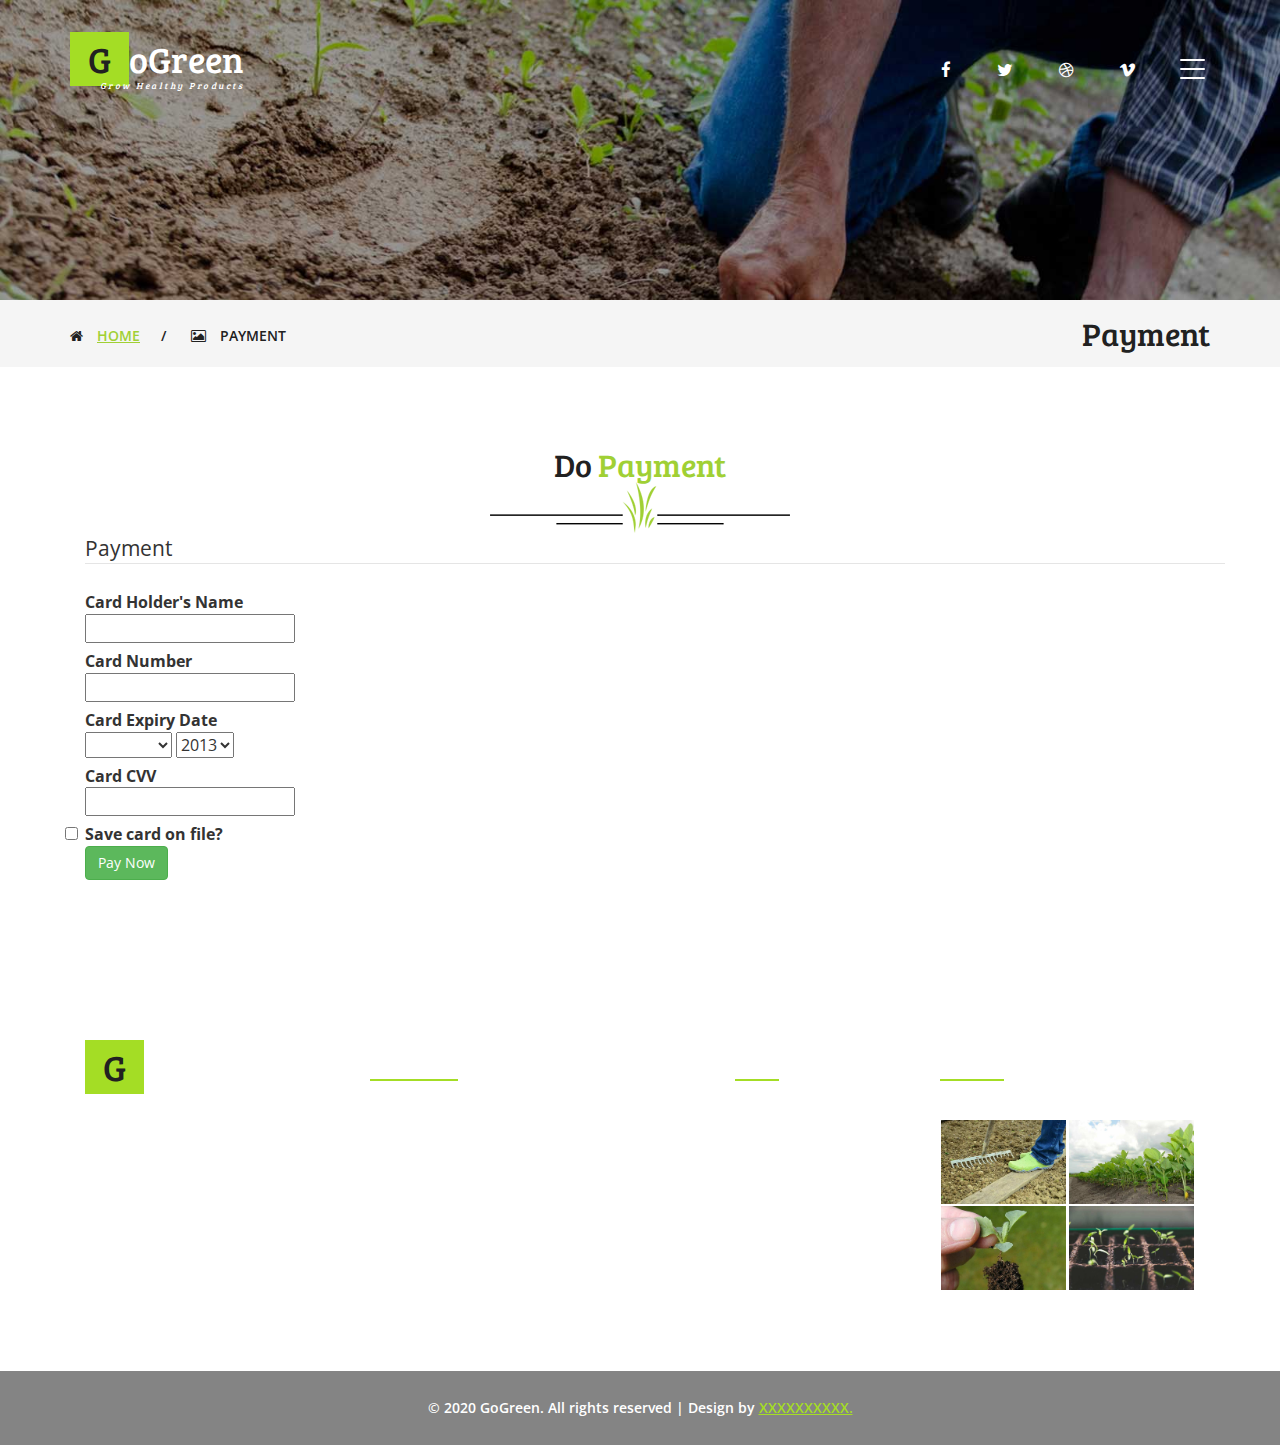
<file: pay.html>
﻿<!DOCTYPE html>
<html lang="en">
<head>
<title>Germinate an Agriculture Category Flat Bootstrap Responsive Website Template | Gallery :</title>
<!-- custom-theme -->
<meta name="viewport" content="width=device-width, initial-scale=1">
<meta http-equiv="Content-Type" content="text/html; charset=utf-8" />
<meta name="keywords" content="Germinate Responsive web template, Bootstrap Web Templates, Flat Web Templates, Android Compatible web template, 
Smartphone Compatible web template, free webdesigns for Nokia, Samsung, LG, SonyEricsson, Motorola web design" />
<script type="application/x-javascript"> addEventListener("load", function() { setTimeout(hideURLbar, 0); }, false);
		function hideURLbar(){ window.scrollTo(0,1); } </script>
<!-- //custom-theme -->
<link href="css/bootstrap.css" rel="stylesheet" type="text/css" media="all" />
<link href="css/style.css" rel="stylesheet" type="text/css" media="all" />
<!-- js -->
<script type="text/javascript" src="js/jquery-2.1.4.min.js"></script>
<!-- //js -->
<!-- gallery -->
<link href="css/lsb.css" rel="stylesheet" type="text/css">
<!-- //gallery -->
<!-- font-awesome-icons -->
<link href="css/font-awesome.css" rel="stylesheet"> 
<!-- //font-awesome-icons -->
<link href="//fonts.googleapis.com/css?family=Bree+Serif&amp;subset=latin-ext" rel="stylesheet">
<link href='//fonts.googleapis.com/css?family=Open+Sans:400,300,300italic,400italic,600,600italic,700,700italic,800,800italic' rel='stylesheet' type='text/css'>
</head>
	
<body>
<!-- banner -->
	<div class="banner1">
		<div class="container">
			<div class="w3_agileits_banner_main_grid">
				<div class="w3_agile_logo">
					<h1><a href="index.html"><span>G</span>oGreen<i>Grow healthy products</i></a></h1>
				</div>
				<div class="agile_social_icons_banner">
					<ul class="agileits_social_list">
						<li><a href="#" class="w3_agile_facebook"><i class="fa fa-facebook" aria-hidden="true"></i></a></li>
						<li><a href="#" class="agile_twitter"><i class="fa fa-twitter" aria-hidden="true"></i></a></li>
						<li><a href="#" class="w3_agile_dribble"><i class="fa fa-dribbble" aria-hidden="true"></i></a></li>
						<li><a href="#" class="w3_agile_vimeo"><i class="fa fa-vimeo" aria-hidden="true"></i></a></li>
					</ul>
				</div>
				<div class="agileits_w3layouts_menu">
					<div class="shy-menu">
						<a class="shy-menu-hamburger">
							<span class="layer top"></span>
							<span class="layer mid"></span>
							<span class="layer btm"></span>
						</a>
						<div class="shy-menu-panel">
							<nav class="menu menu--horatio link-effect-8" id="link-effect-8">
								<ul class="w3layouts_menu__list">
									<li><a href="index.html">Home</a></li>
									<li><a href="about.html">About Us</a></li> 
									<li><a href="services.html">Services</a></li>
									<li class="active"><a href="gallery.html">Gallery</a></li> 
									<li><a href="contact.html">Contact Us</a></li>
                                    <li><a href="buy.html">Buy</a></li>
								</ul>
							</nav>
						</div>
						<div class="clearfix"> </div>
					</div>
				</div>
				<div class="clearfix"> </div>
			</div>
		</div>
	</div>
<!-- banner -->
<!-- bootstrap-pop-up -->
	<div class="modal video-modal fade" id="myModal" tabindex="-1" role="dialog" aria-labelledby="myModal">
		<div class="modal-dialog" role="document">
			<div class="modal-content">
				<div class="modal-header">
					Germinate
					<button type="button" class="close" data-dismiss="modal" aria-label="Close"><span aria-hidden="true">&times;</span></button>						
				</div>
				<section>
					<div class="modal-body">
						<img src="images/4.jpg" alt=" " class="img-responsive" />
						<p>Ut enim ad minima veniam, quis nostrum 
							exercitationem ullam corporis suscipit laboriosam, 
							nisi ut aliquid ex ea commodi consequatur? Quis autem 
							vel eum iure reprehenderit qui in ea voluptate velit 
							esse quam nihil molestiae consequatur, vel illum qui 
							dolorem eum fugiat quo voluptas nulla pariatur.
							<i>" Quis autem vel eum iure reprehenderit qui in ea voluptate velit 
								esse quam nihil molestiae consequatur.</i></p>
					</div>
				</section>
			</div>
		</div>
	</div>
<!-- //bootstrap-pop-up -->
<!-- breadcrumbs -->
	<div class="breadcrumbs">
		<div class="container">
			<div class="w3layouts_breadcrumbs_left">
				<ul>
					<li><i class="fa fa-home" aria-hidden="true"></i><a href="index.html">Home</a><span>/</span></li>
					<li><i class="fa fa-picture-o" aria-hidden="true"></i>Payment</li>
				</ul>
			</div>
			<div class="w3layouts_breadcrumbs_right">
				<h2>Payment</h2>
			</div>
			<div class="clearfix"> </div>
		</div>
	</div>
<!-- //breadcrumbs -->
<!-- gallery -->
	<div class="welcome">
		<div class="container">
			<h3 class="agileits_w3layouts_head">do  <span>Payment</span></h3>
			<div class="w3_agile_image">
				<img src="images/1.png" alt=" " class="img-responsive" />
			</div>
			
			
<div class="container">
	<div class="row-fluid">
      <form class="form-horizontal">
        <fieldset>
          <div id="legend">
            <legend class="">Payment</legend>
          </div>
     
          <!-- Name -->
          <div class="control-group">
            <label class="control-label"  for="username">Card Holder's Name</label>
            <div class="controls">
              <input type="text" id="username" name="username" placeholder="" class="input-xlarge">
            </div>
          </div>
     
          <!-- Card Number -->
          <div class="control-group">
            <label class="control-label" for="email">Card Number</label>
            <div class="controls">
              <input type="text" id="email" name="email" placeholder="" class="input-xlarge">
            </div>
          </div>
     
          <!-- Expiry-->
          <div class="control-group">
            <label class="control-label" for="password">Card Expiry Date</label>
            <div class="controls">
              <select class="span3" name="expiry_month" id="expiry_month">
                <option></option>
                <option value="01">Jan (01)</option>
                <option value="02">Feb (02)</option>
                <option value="03">Mar (03)</option>
                <option value="04">Apr (04)</option>
                <option value="05">May (05)</option>
                <option value="06">June (06)</option>
                <option value="07">July (07)</option>
                <option value="08">Aug (08)</option>
                <option value="09">Sep (09)</option>
                <option value="10">Oct (10)</option>1
                <option value="11">Nov (11)</option>
                <option value="12">Dec (12)</option>
              </select>
              <select class="span2" name="expiry_year">
                <option value="13">2013</option>
                <option value="14">2014</option>
                <option value="15">2015</option>
                <option value="16">2016</option>
                <option value="17">2017</option>
                <option value="18">2018</option>
                <option value="19">2019</option>
                <option value="20">2020</option>
                <option value="21">2021</option>
                <option value="22">2022</option>
                <option value="23">2023</option>
              </select>
            </div>
          </div>
     
          <!-- CVV -->
          <div class="control-group">
            <label class="control-label"  for="password_confirm">Card CVV</label>
            <div class="controls">
              <input type="password" id="password_confirm" name="password_confirm" placeholder="" class="span2">
            </div>
          </div>
     
          <!-- Save card -->
          <div class="control-group">
            <div class="controls">
              <label class="checkbox" for="save_card">
                <input type="checkbox" id="save_card" value="option1">
                Save card on file?
              </label>
            </div>
          </div>
     
          <!-- Submit -->
          <div class="control-group">
            <div class="controls">
              <button class="btn btn-success">Pay Now</button>
            </div>
          </div>
     
        </fieldset>
      </form>
    </div>
</div>






				<div class="clearfix"> </div>
			</div>
		</div>
	</div>
<!-- //gallery -->
	<script src="js/lsb.min.js"></script>
	<script>
	$(window).load(function() {
		  $.fn.lightspeedBox();
		});
	</script>
<!-- footer -->
	<div class="footer">
		<div class="container">
			<div class="w3agile_footer_grids">
				<div class="col-md-3 agileinfo_footer_grid">
					<div class="agileits_w3layouts_footer_logo">
						<h2><a href="index.html"><span>G</span>oGreen<i>Grow healthy products</i></a></h2>
					</div>
				</div>
				<div class="col-md-4 agileinfo_footer_grid">
					<h3>Contact Info</h3>
					<h4>Call Us <span>+91 XXXXXXXXXX</span></h4>
					<p> XXXXX <span>XXXXX</span></p>
					<ul class="agileits_social_list">
						<li><a href="#" class="w3_agile_facebook"><i class="fa fa-facebook" aria-hidden="true"></i></a></li>
						<li><a href="#" class="agile_twitter"><i class="fa fa-twitter" aria-hidden="true"></i></a></li>
						<li><a href="#" class="w3_agile_dribble"><i class="fa fa-dribbble" aria-hidden="true"></i></a></li>
						<li><a href="#" class="w3_agile_vimeo"><i class="fa fa-vimeo" aria-hidden="true"></i></a></li>
					</ul>
				</div>
				<div class="col-md-2 agileinfo_footer_grid agileinfo_footer_grid1">
					<h3>Navigation</h3>
					<ul class="w3layouts_footer_nav">
						<li><a href="index.html"><i class="fa fa-long-arrow-right" aria-hidden="true"></i>Home</a></li>
						<li><a href="icons.html"><i class="fa fa-long-arrow-right" aria-hidden="true"></i>Web Icons</a></li>
						<li><a href="typography.html"><i class="fa fa-long-arrow-right" aria-hidden="true"></i>Typography</a></li>
						<li><a href="contact.html"><i class="fa fa-long-arrow-right" aria-hidden="true"></i>Contact Us</a></li>
					</ul>
				</div>
				<div class="col-md-3 agileinfo_footer_grid">
					<h3>Blog Posts</h3>
					<div class="agileinfo_footer_grid_left">
						<a href="#" data-toggle="modal" data-target="#myModal"><img src="images/6.jpg" alt=" " class="img-responsive" /></a>
					</div>
					<div class="agileinfo_footer_grid_left">
						<a href="#" data-toggle="modal" data-target="#myModal"><img src="images/2.jpg" alt=" " class="img-responsive" /></a>
					</div>
					<div class="agileinfo_footer_grid_left">
						<a href="#" data-toggle="modal" data-target="#myModal"><img src="images/5.jpg" alt=" " class="img-responsive" /></a>
					</div>
					<div class="agileinfo_footer_grid_left">
						<a href="#" data-toggle="modal" data-target="#myModal"><img src="images/3.jpg" alt=" " class="img-responsive" /></a>
					</div>
					<div class="clearfix"> </div>
				</div>
				<div class="clearfix"> </div>
			</div>
		</div>
		<div class="w3_agileits_footer_copy">
			<div class="container">
				<p>© 2020 GoGreen. All rights reserved | Design by <a href="">XXXXXXXXXX.</a></p>
			</div>
		</div>
	</div>
<!-- //footer -->
<!-- menu -->
	<script>
		$(function() {
			
			initDropDowns($("div.shy-menu"));

		});

		function initDropDowns(allMenus) {

			allMenus.children(".shy-menu-hamburger").on("click", function() {
				
				var thisTrigger = jQuery(this),
					thisMenu = thisTrigger.parent(),
					thisPanel = thisTrigger.next();

				if (thisMenu.hasClass("is-open")) {

					thisMenu.removeClass("is-open");

				} else {			
					
					allMenus.removeClass("is-open");	
					thisMenu.addClass("is-open");
					thisPanel.on("click", function(e) {
						e.stopPropagation();
					});
				}
				
				return false;
			});
		}
	</script>
<!-- //menu -->
<!-- start-smoth-scrolling -->
<script type="text/javascript" src="js/move-top.js"></script>
<script type="text/javascript" src="js/easing.js"></script>
<script type="text/javascript">
	jQuery(document).ready(function($) {
		$(".scroll").click(function(event){		
			event.preventDefault();
			$('html,body').animate({scrollTop:$(this.hash).offset().top},1000);
		});
	});
</script>
<!-- start-smoth-scrolling -->
<!-- for bootstrap working -->
	<script src="js/bootstrap.js"></script>
<!-- //for bootstrap working -->
<!-- here stars scrolling icon -->
	<script type="text/javascript">
		$(document).ready(function() {
			/*
				var defaults = {
				containerID: 'toTop', // fading element id
				containerHoverID: 'toTopHover', // fading element hover id
				scrollSpeed: 1200,
				easingType: 'linear' 
				};
			*/
								
			$().UItoTop({ easingType: 'easeOutQuart' });
								
			});
	</script>
<!-- //here ends scrolling icon -->
</body>
</html>
</file>
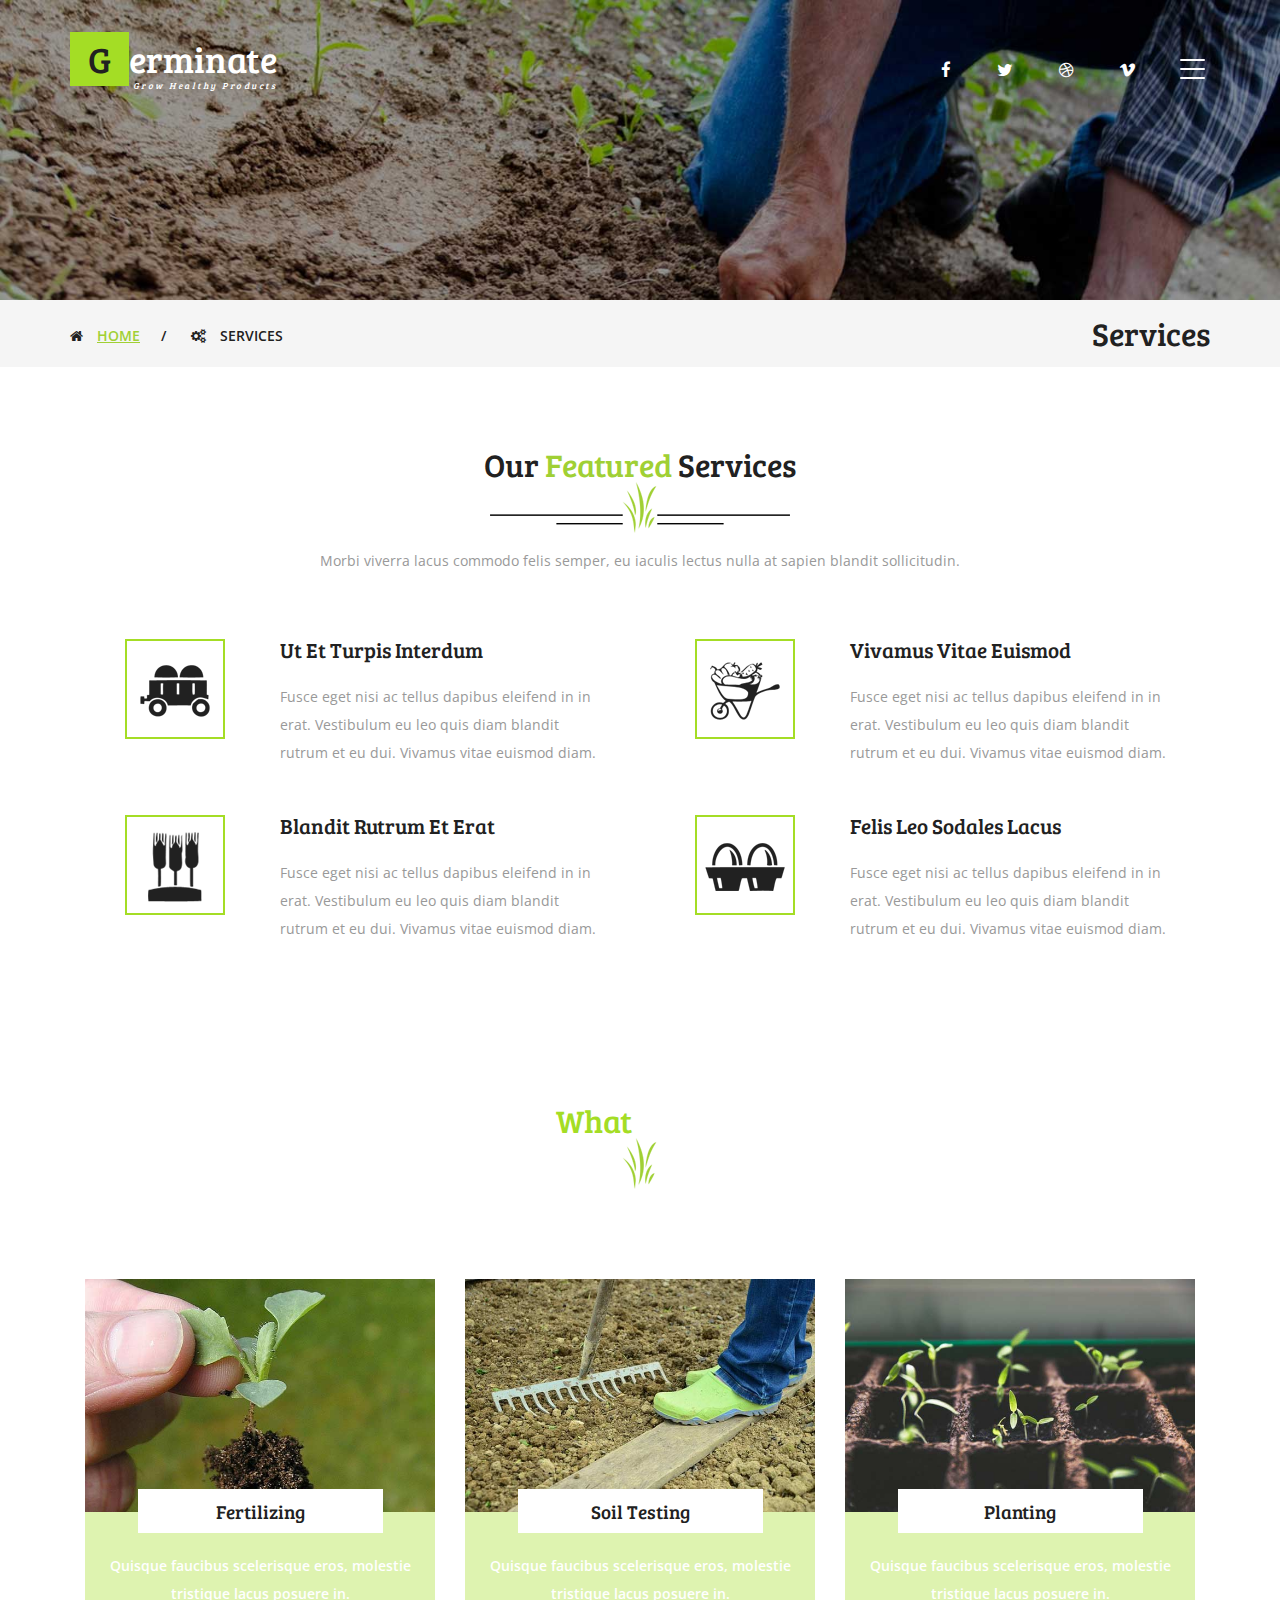
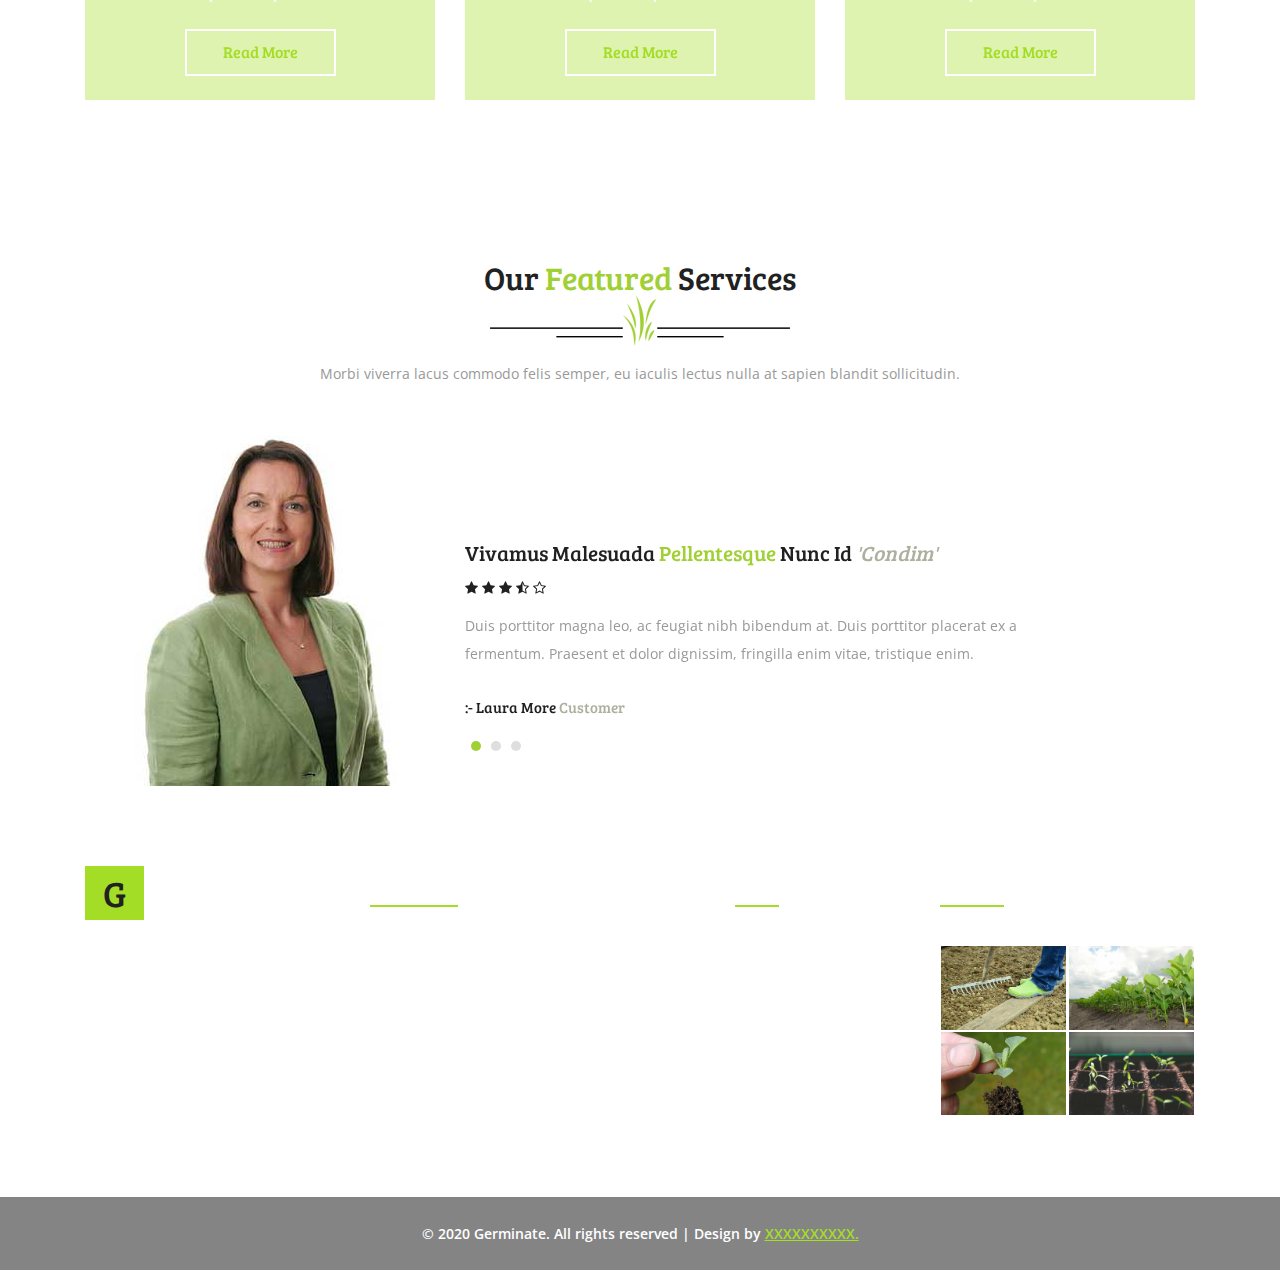
<file: services.html>
﻿<!DOCTYPE html>
<html lang="en">
<head>
<title>Germinate an Agriculture Category Flat Bootstrap Responsive Website Template | Services </title>
<!-- custom-theme -->
<meta name="viewport" content="width=device-width, initial-scale=1">
<meta http-equiv="Content-Type" content="text/html; charset=utf-8" />
<meta name="keywords" content="Germinate Responsive web template, Bootstrap Web Templates, Flat Web Templates, Android Compatible web template, 
Smartphone Compatible web template, free webdesigns for Nokia, Samsung, LG, SonyEricsson, Motorola web design" />
<script type="application/x-javascript"> addEventListener("load", function() { setTimeout(hideURLbar, 0); }, false);
		function hideURLbar(){ window.scrollTo(0,1); } </script>
<!-- //custom-theme -->
<link href="css/bootstrap.css" rel="stylesheet" type="text/css" media="all" />
<link href="css/style.css" rel="stylesheet" type="text/css" media="all" />
<!-- js -->
<script type="text/javascript" src="js/jquery-2.1.4.min.js"></script>
<!-- //js -->
<link rel="stylesheet" href="css/flexslider.css" type="text/css" media="screen" property="" />
<!-- font-awesome-icons -->
<link href="css/font-awesome.css" rel="stylesheet"> 
<!-- //font-awesome-icons -->
<link href="//fonts.googleapis.com/css?family=Bree+Serif&amp;subset=latin-ext" rel="stylesheet">
<link href='//fonts.googleapis.com/css?family=Open+Sans:400,300,300italic,400italic,600,600italic,700,700italic,800,800italic' rel='stylesheet' type='text/css'>
</head>
	
<body>
<!-- banner -->
	<div class="banner1">
		<div class="container">
			<div class="w3_agileits_banner_main_grid">
				<div class="w3_agile_logo">
					<h1><a href="index.html"><span>G</span>erminate<i>Grow healthy products</i></a></h1>
				</div>
				<div class="agile_social_icons_banner">
					<ul class="agileits_social_list">
						<li><a href="#" class="w3_agile_facebook"><i class="fa fa-facebook" aria-hidden="true"></i></a></li>
						<li><a href="#" class="agile_twitter"><i class="fa fa-twitter" aria-hidden="true"></i></a></li>
						<li><a href="#" class="w3_agile_dribble"><i class="fa fa-dribbble" aria-hidden="true"></i></a></li>
						<li><a href="#" class="w3_agile_vimeo"><i class="fa fa-vimeo" aria-hidden="true"></i></a></li>
					</ul>
				</div>
				<div class="agileits_w3layouts_menu">
					<div class="shy-menu">
						<a class="shy-menu-hamburger">
							<span class="layer top"></span>
							<span class="layer mid"></span>
							<span class="layer btm"></span>
						</a>
						<div class="shy-menu-panel">
							<nav class="menu menu--horatio link-effect-8" id="link-effect-8">
								<ul class="w3layouts_menu__list">
									<li><a href="index.html">Home</a></li>
									<li><a href="about.html">About Us</a></li> 
									<li class="active"><a href="services.html">Services</a></li>
									<li><a href="gallery.html">Gallery</a></li> 
									<li><a href="contact.html">Contact Us</a></li>
                                    <li><a href="buy.html">Buy</a></li>
								</ul>
							</nav>
						</div>
						<div class="clearfix"> </div>
					</div>
				</div>
				<div class="clearfix"> </div>
			</div>
		</div>
	</div>
<!-- banner -->
<!-- bootstrap-pop-up -->
	<div class="modal video-modal fade" id="myModal" tabindex="-1" role="dialog" aria-labelledby="myModal">
		<div class="modal-dialog" role="document">
			<div class="modal-content">
				<div class="modal-header">
					Germinate
					<button type="button" class="close" data-dismiss="modal" aria-label="Close"><span aria-hidden="true">&times;</span></button>						
				</div>
				<section>
					<div class="modal-body">
						<img src="images/4.jpg" alt=" " class="img-responsive" />
						<p>Ut enim ad minima veniam, quis nostrum 
							exercitationem ullam corporis suscipit laboriosam, 
							nisi ut aliquid ex ea commodi consequatur? Quis autem 
							vel eum iure reprehenderit qui in ea voluptate velit 
							esse quam nihil molestiae consequatur, vel illum qui 
							dolorem eum fugiat quo voluptas nulla pariatur.
							<i>" Quis autem vel eum iure reprehenderit qui in ea voluptate velit 
								esse quam nihil molestiae consequatur.</i></p>
					</div>
				</section>
			</div>
		</div>
	</div>
<!-- //bootstrap-pop-up -->
<!-- breadcrumbs -->
	<div class="breadcrumbs">
		<div class="container">
			<div class="w3layouts_breadcrumbs_left">
				<ul>
					<li><i class="fa fa-home" aria-hidden="true"></i><a href="index.html">Home</a><span>/</span></li>
					<li><i class="fa fa-cogs" aria-hidden="true"></i>Services</li>
				</ul>
			</div>
			<div class="w3layouts_breadcrumbs_right">
				<h2>Services</h2>
			</div>
			<div class="clearfix"> </div>
		</div>
	</div>
<!-- //breadcrumbs -->
<!-- services -->
	<div class="welcome">
		<div class="container">
			<h3 class="agileits_w3layouts_head">Our <span>Featured</span> Services</h3>
			<div class="w3_agile_image">
				<img src="images/1.png" alt=" " class="img-responsive" />
			</div>
			<p class="agile_para">Morbi viverra lacus commodo felis semper, eu iaculis lectus nulla at sapien blandit sollicitudin.</p>
			<div class="w3_agile_services_grids"> 
				<div class="col-md-6 w3_agile_services_grid"> 
					<div class="col-xs-4 w3_agile_services_grid_left"> 
						<div class="agile_services_grid_left1 hvr-radial-out"> 
							<img src="images/13.png" alt=" " class="img-responsive" />
						</div>
					</div>
					<div class="col-xs-8 w3_agile_services_grid_right"> 
						<h4>Ut et turpis interdum</h4>
						<p>Fusce eget nisi ac tellus dapibus eleifend in in erat. Vestibulum eu leo quis 
							diam blandit rutrum et eu dui. Vivamus vitae euismod diam.</p>
					</div>
					<div class="clearfix"> </div>
				</div>
				<div class="col-md-6 w3_agile_services_grid"> 
					<div class="col-xs-4 w3_agile_services_grid_left"> 
						<div class="agile_services_grid_left1 hvr-radial-out"> 
							<img src="images/14.png" alt=" " class="img-responsive" />
						</div>
					</div>
					<div class="col-xs-8 w3_agile_services_grid_right"> 
						<h4>Vivamus vitae euismod</h4>
						<p>Fusce eget nisi ac tellus dapibus eleifend in in erat. Vestibulum eu leo quis 
							diam blandit rutrum et eu dui. Vivamus vitae euismod diam.</p>
					</div>
					<div class="clearfix"> </div>
				</div>
				<div class="col-md-6 w3_agile_services_grid"> 
					<div class="col-xs-4 w3_agile_services_grid_left"> 
						<div class="agile_services_grid_left1 hvr-radial-out"> 
							<img src="images/15.png" alt=" " class="img-responsive" />
						</div>
					</div>
					<div class="col-xs-8 w3_agile_services_grid_right"> 
						<h4>blandit rutrum et erat</h4>
						<p>Fusce eget nisi ac tellus dapibus eleifend in in erat. Vestibulum eu leo quis 
							diam blandit rutrum et eu dui. Vivamus vitae euismod diam.</p>
					</div>
					<div class="clearfix"> </div>
				</div>
				<div class="col-md-6 w3_agile_services_grid"> 
					<div class="col-xs-4 w3_agile_services_grid_left"> 
						<div class="agile_services_grid_left1 hvr-radial-out"> 
							<img src="images/16.png" alt=" " class="img-responsive" />
						</div>
					</div>
					<div class="col-xs-8 w3_agile_services_grid_right"> 
						<h4>felis leo sodales lacus</h4>
						<p>Fusce eget nisi ac tellus dapibus eleifend in in erat. Vestibulum eu leo quis 
							diam blandit rutrum et eu dui. Vivamus vitae euismod diam.</p>
					</div>
					<div class="clearfix"> </div>
				</div>
				<div class="clearfix"> </div>
			</div>
		</div>
	</div>
<!-- //services -->
<!-- services-bottom -->
	<div class="services-bottom">
		<div class="container">
			<h3 class="agileits_w3layouts_head agileinfo_head w3_head"><span>What</span> we do</h3>
			<div class="w3_agile_image">
				<img src="images/17.png" alt=" " class="img-responsive">
			</div>
			<p class="agile_para agileits_para">Morbi viverra lacus commodo felis semper, eu iaculis lectus nulla at sapien blandit sollicitudin.</p>
			<div class="w3ls_news_grids">
				<div class="col-md-4 w3_agileits_services_bottom_grid">
					<div class="wthree_services_bottom_grid1">
						<img src="images/5.jpg" alt=" " class="img-responsive" />
						<div class="wthree_services_bottom_grid1_pos">
							<h4>Fertilizing</h4>
						</div>
					</div>
					<div class="agileinfo_services_bottom_grid2">
						<p>Quisque faucibus scelerisque eros, molestie tristique lacus posuere in.</p>
						<div class="agileits_w3layouts_learn_more hvr-radial-out">
							<a href="#" data-toggle="modal" data-target="#myModal">Read More</a>
						</div>
					</div>
				</div>
				<div class="col-md-4 w3_agileits_services_bottom_grid">
					<div class="wthree_services_bottom_grid1">
						<img src="images/6.jpg" alt=" " class="img-responsive" />
						<div class="wthree_services_bottom_grid1_pos">
							<h4>Soil Testing</h4>
						</div>
					</div>
					<div class="agileinfo_services_bottom_grid2">
						<p>Quisque faucibus scelerisque eros, molestie tristique lacus posuere in.</p>
						<div class="agileits_w3layouts_learn_more hvr-radial-out">
							<a href="#" data-toggle="modal" data-target="#myModal">Read More</a>
						</div>
					</div>
				</div>
				<div class="col-md-4 w3_agileits_services_bottom_grid">
					<div class="wthree_services_bottom_grid1">
						<img src="images/3.jpg" alt=" " class="img-responsive" />
						<div class="wthree_services_bottom_grid1_pos">
							<h4>Planting</h4>
						</div>
					</div>
					<div class="agileinfo_services_bottom_grid2">
						<p>Quisque faucibus scelerisque eros, molestie tristique lacus posuere in.</p>
						<div class="agileits_w3layouts_learn_more hvr-radial-out">
							<a href="#" data-toggle="modal" data-target="#myModal">Read More</a>
						</div>
					</div>
				</div>
				<div class="clearfix"> </div>
			</div>
		</div>
	</div>
<!-- //services-bottom -->
<!-- testimonials -->
	<div class="testimonials">
		<div class="container">
			<h3 class="agileits_w3layouts_head">Our <span>Featured</span> Services</h3>
			<div class="w3_agile_image">
				<img src="images/1.png" alt=" " class="img-responsive">
			</div>
			<p class="agile_para">Morbi viverra lacus commodo felis semper, eu iaculis lectus nulla at sapien blandit sollicitudin.</p>
			<div class="w3ls_news_grids">
				<section class="slider">
					<div class="flexslider">
						<ul class="slides">
							<li>
								<div class="agile_testimonials_grid">
									<div class="col-md-4 agile_testimonials_grid_left">
										<img src="images/15.jpg" alt=" " class="img-responsive" />
									</div>
									<div class="col-md-8 agile_testimonials_grid_right">
										<h5>Vivamus malesuada <span>pellentesque</span> nunc id <i>'condim'</i></h5>
										<div class="wthree_stars">
											<ul>
												<li><i class="fa fa-star"></i></li>
												<li><i class="fa fa-star"></i></li>
												<li><i class="fa fa-star"></i></li>
												<li><i class="fa fa-star-half-o"></i></li>
												<li><i class="fa fa-star-o"></i></li>
											</ul>
										</div>
										<p>Duis porttitor magna leo, ac feugiat nibh bibendum at. Duis porttitor 
											placerat ex a fermentum. Praesent et dolor dignissim, fringilla enim vitae, 
											tristique enim.</p>
										<h6>:- Laura More <span>Customer</span></h6>
									</div>
									<div class="clearfix"> </div>
								</div>
							</li>
							<li>
								<div class="agile_testimonials_grid">
									<div class="col-md-4 agile_testimonials_grid_left">
										<img src="images/14.jpg" alt=" " class="img-responsive" />
									</div>
									<div class="col-md-8 agile_testimonials_grid_right">
										<h5>Quisque eu aliquam <span>dignissim</span> ex a <i>'fringilla'</i></h5>
										<div class="wthree_stars">
											<ul>
												<li><i class="fa fa-star"></i></li>
												<li><i class="fa fa-star"></i></li>
												<li><i class="fa fa-star"></i></li>
												<li><i class="fa fa-star"></i></li>
												<li><i class="fa fa-star-o"></i></li>
											</ul>
										</div>
										<p>Duis porttitor magna leo, ac feugiat nibh bibendum at. Duis porttitor 
											placerat ex a fermentum. Praesent et dolor dignissim, fringilla enim vitae, 
											tristique enim.</p>
										<h6>:- Henry Paul <span>Customer</span></h6>
									</div>
									<div class="clearfix"> </div>
								</div>
							</li>
							<li>
								<div class="agile_testimonials_grid">
									<div class="col-md-4 agile_testimonials_grid_left">
										<img src="images/16.jpg" alt=" " class="img-responsive" />
									</div>
									<div class="col-md-8 agile_testimonials_grid_right">
										<h5>Vivamus malesuada <span>pellentesque</span> nunc id <i>'condim'</i></h5>
										<div class="wthree_stars">
											<ul>
												<li><i class="fa fa-star"></i></li>
												<li><i class="fa fa-star"></i></li>
												<li><i class="fa fa-star-half-o"></i></li>
												<li><i class="fa fa-star-half-o"></i></li>
												<li><i class="fa fa-star-o"></i></li>
											</ul>
										</div>
										<p>Duis porttitor magna leo, ac feugiat nibh bibendum at. Duis porttitor 
											placerat ex a fermentum. Praesent et dolor dignissim, fringilla enim vitae, 
											tristique enim.</p>
										<h6>:- Andria Carl <span>Customer</span></h6>
									</div>
									<div class="clearfix"> </div>
								</div>
							</li>
						</ul>
					</div>
				</section>
			</div>
		</div>
	</div>
<!-- //testimonials -->
<!-- flexSlider -->
	<script defer src="js/jquery.flexslider.js"></script>
	<script type="text/javascript">
		$(window).load(function(){
		  $('.flexslider').flexslider({
			animation: "slide",
			start: function(slider){
			  $('body').removeClass('loading');
			}
		  });
		});
  </script>
<!-- //flexSlider -->
<!-- footer -->
	<div class="footer">
		<div class="container">
			<div class="w3agile_footer_grids">
				<div class="col-md-3 agileinfo_footer_grid">
					<div class="agileits_w3layouts_footer_logo">
						<h2><a href="index.html"><span>G</span>erminate<i>Grow healthy products</i></a></h2>
					</div>
				</div>
				<div class="col-md-4 agileinfo_footer_grid">
					<h3>Contact Info</h3>
					<h4>Call Us <span>+91 XXXXXXXXXX</span></h4>
					<p>XXXXX <span>XXXXX.</span></p>
					<ul class="agileits_social_list">
						<li><a href="#" class="w3_agile_facebook"><i class="fa fa-facebook" aria-hidden="true"></i></a></li>
						<li><a href="#" class="agile_twitter"><i class="fa fa-twitter" aria-hidden="true"></i></a></li>
						<li><a href="#" class="w3_agile_dribble"><i class="fa fa-dribbble" aria-hidden="true"></i></a></li>
						<li><a href="#" class="w3_agile_vimeo"><i class="fa fa-vimeo" aria-hidden="true"></i></a></li>
					</ul>
				</div>
				<div class="col-md-2 agileinfo_footer_grid agileinfo_footer_grid1">
					<h3>Navigation</h3>
					<ul class="w3layouts_footer_nav">
						<li><a href="index.html"><i class="fa fa-long-arrow-right" aria-hidden="true"></i>Home</a></li>
						<li><a href="icons.html"><i class="fa fa-long-arrow-right" aria-hidden="true"></i>Web Icons</a></li>
						<li><a href="typography.html"><i class="fa fa-long-arrow-right" aria-hidden="true"></i>Typography</a></li>
						<li><a href="contact.html"><i class="fa fa-long-arrow-right" aria-hidden="true"></i>Contact Us</a></li>
					</ul>
				</div>
				<div class="col-md-3 agileinfo_footer_grid">
					<h3>Blog Posts</h3>
					<div class="agileinfo_footer_grid_left">
						<a href="#" data-toggle="modal" data-target="#myModal"><img src="images/6.jpg" alt=" " class="img-responsive" /></a>
					</div>
					<div class="agileinfo_footer_grid_left">
						<a href="#" data-toggle="modal" data-target="#myModal"><img src="images/2.jpg" alt=" " class="img-responsive" /></a>
					</div>
					<div class="agileinfo_footer_grid_left">
						<a href="#" data-toggle="modal" data-target="#myModal"><img src="images/5.jpg" alt=" " class="img-responsive" /></a>
					</div>
					<div class="agileinfo_footer_grid_left">
						<a href="#" data-toggle="modal" data-target="#myModal"><img src="images/3.jpg" alt=" " class="img-responsive" /></a>
					</div>
					<div class="clearfix"> </div>
				</div>
				<div class="clearfix"> </div>
			</div>
		</div>
		<div class="w3_agileits_footer_copy">
			<div class="container">
				<p>© 2020 Germinate. All rights reserved | Design by <a href="">XXXXXXXXXX.</a></p>
			</div>
		</div>
	</div>
<!-- //footer -->
<!-- menu -->
	<script>
		$(function() {
			
			initDropDowns($("div.shy-menu"));

		});

		function initDropDowns(allMenus) {

			allMenus.children(".shy-menu-hamburger").on("click", function() {
				
				var thisTrigger = jQuery(this),
					thisMenu = thisTrigger.parent(),
					thisPanel = thisTrigger.next();

				if (thisMenu.hasClass("is-open")) {

					thisMenu.removeClass("is-open");

				} else {			
					
					allMenus.removeClass("is-open");	
					thisMenu.addClass("is-open");
					thisPanel.on("click", function(e) {
						e.stopPropagation();
					});
				}
				
				return false;
			});
		}
	</script>
<!-- //menu -->
<!-- start-smoth-scrolling -->
<script type="text/javascript" src="js/move-top.js"></script>
<script type="text/javascript" src="js/easing.js"></script>
<script type="text/javascript">
	jQuery(document).ready(function($) {
		$(".scroll").click(function(event){		
			event.preventDefault();
			$('html,body').animate({scrollTop:$(this.hash).offset().top},1000);
		});
	});
</script>
<!-- start-smoth-scrolling -->
<!-- for bootstrap working -->
	<script src="js/bootstrap.js"></script>
<!-- //for bootstrap working -->
<!-- here stars scrolling icon -->
	<script type="text/javascript">
		$(document).ready(function() {
			/*
				var defaults = {
				containerID: 'toTop', // fading element id
				containerHoverID: 'toTopHover', // fading element hover id
				scrollSpeed: 1200,
				easingType: 'linear' 
				};
			*/
								
			$().UItoTop({ easingType: 'easeOutQuart' });
								
			});
	</script>
<!-- //here ends scrolling icon -->
</body>
</html>
</file>
<file: css/style.css>
/*--
Author: W3layouts
Author URL: http://w3layouts.com
License: Creative Commons Attribution 3.0 Unported
License URL: http://creativecommons.org/licenses/by/3.0/
--*/
html, body{
    font-size: 100%;
	font-family: 'Open Sans', sans-serif;
	background:#ffffff;
	margin: 0;
}
p,ul li,ol li{
	margin:0;
	font-size:14px;
}
h1,h2,h3,h4,h5,h6{
	font-family: 'Bree Serif', serif;
	margin:0;
}
ul,label{
	margin:0;
	padding:0;
}
body a:hover{
	text-decoration:none;
}
input[type="submit"],input[type="reset"],a{
	-webkit-transition: 0.5s ease-in;
    -moz-transition: 0.5s ease-in;
    -ms-transition: 0.5s ease-in;
    -o-transition: 0.5s ease-in;
    transition:0.5s ease-in;
}
/*-- banner --*/
.banner{
	background: url(../images/banner.jpg) no-repeat 0px 0px;
    background-size: cover;
    -webkit-background-size: cover;
    -moz-background-size: cover;
    -o-background-size: cover;
    -ms-background-size: cover;
    min-height: 770px;
	position: relative;
}
.banner1{
	background: url(../images/banner.jpg) no-repeat 0px 0px;
    background-size: cover;
    -webkit-background-size: cover;
    -moz-background-size: cover;
    -o-background-size: cover;
    -ms-background-size: cover;
    min-height: 300px;
	position: relative;
}
.w3_agileits_banner_main_grid{
	padding:2em 0 0;
	position:relative;
}
.w3_agile_logo{
	float:left;
}
.w3_agile_logo h1 a{
	font-size:1em;
	color:#fff;
	text-decoration:none;
	display:block;
}
.w3_agile_logo h1 a span{
	padding: .2em .5em;
    background: #a4dd25;
    display: inline-block;
    color: #212121;
}
.w3_agile_logo h1 a i{
	display: block;
    font-size: .25em;
    text-align: right;
    line-height: 0;
    letter-spacing: 2.5px;
	text-transform:capitalize;
}
.agileits_social_list li{
	display: inline-block;
    margin-right: 3em;
}
.agileits_social_list li a{
    color: #fff;
    text-align: center;
    display: inline-block;
    font-size: 1.2em;
}
a.w3_agile_facebook:hover{
	color:#3b5998;
}
a.agile_twitter:hover{
	color:#1da1f2;
}
a.w3_agile_dribble:hover{
	color:#ea4c89;
}
a.w3_agile_vimeo:hover{
	color:#1ab7ea;
}
.agile_social_icons_banner {
    float: right;
    margin:1.6em 2em 0 0;
}
/*-- menu-navigation --*/
.shy-menu{
  -moz-transition: all .4s cubic-bezier(.1,.7,.3,1);
  -webkit-transition: all .4s cubic-bezier(.1,.7,.3,1);
  -o-transition: all .4s cubic-bezier(.1,.7,.3,1);
  -ms-transition: all .4s cubic-bezier(.1,.7,.3,1);
  transition: all .4s cubic-bezier(.1,.7,.3,1);
}

.shy-menu-panel ul {
	text-align: center;
}
.shy-menu-panel ul li{
    display: inline-block;
}
.shy-menu-panel ul li a{
	color: #fff;
    text-decoration: none;
    display: block;
    text-transform: uppercase;
	font-family: 'Bree Serif', serif;
}

.shy-menu { 
	display: block;
	background-color: rgba(33,40,44,.1);
	color: #fff;
    position: absolute;
    right: 0;
}
.shy-menu-hamburger,.shy-menu { 
	height: 35px;
	width: 35px;
}
.shy-menu.is-open{ 
  background-color:#262626;
}

.shy-menu.is-open {
    width: 100%;
}
.w3_agileits_banner_main_grid,.shy-menu.is-open {
	height: 75px;
}

.shy-menu-panel { 
	margin-left: 0px;
	display: none;
}
.is-open .shy-menu-panel { 
	margin-left: 0;
	display: block;
	width: 95%;
}
/*** Hamburger ***/
.shy-menu-hamburger {
	position: relative;
    display: block;
    overflow: hidden;
    cursor: pointer;
    float: right;
    margin-top: 1.2em;
}

.shy-menu-hamburger > .layer {
  background-color: #fff;
  border-radius: 1px;
  display: block;
  height: 2px;
  overflow: hidden;
  position: absolute;
    left: 5px;
  width: 25px;
}

.shy-menu-hamburger .layer.top { top: 8px; }
.is-open .shy-menu-hamburger .layer.top { 
	margin-top: .58em;
	transform: rotate(45deg);
	-webkit-transform: rotate(45deg);
	-moz-transform: rotate(45deg);
	-o-transform: rotate(45deg);
	-ms-transform: rotate(45deg);
}
.shy-menu-hamburger .layer.mid { top: 17px; }
.is-open .shy-menu-hamburger .layer.mid {
	opacity: 0;
	left: 0;
}
.shy-menu-hamburger .layer.btm { top: 26px; }
.is-open .shy-menu-hamburger .layer.btm { 
	margin-top: -.58em;
	transform: rotate(-45deg);
	-webkit-transform: rotate(-45deg);
	-moz-transform: rotate(-45deg);
	-o-transform: rotate(-45deg);
	-ms-transform: rotate(-45deg);
}
/*-- nav-effect --*/
.link-effect-8 a {
	margin: 0.8em 2.5em 0;
    padding: 1em;
	position: relative;
  -moz-transition: ease-out 0.3s 0.1s;
  -o-transition: ease-out 0.3s 0.1s;
  -webkit-transition: ease-out 0.3s;
  -webkit-transition-delay: 0.1s;
  transition: ease-out 0.3s 0.1s;
}
.link-effect-8 a::before {
  height: 2px;
  width: 100%;
  background: #797878;
  content: "";
  position: absolute;
  left: 0;
  top: 0;
  visibility: hidden;
  -moz-transition: 0.3s;
  -o-transition: 0.3s;
  -webkit-transition: 0.3s;
  transition: 0.3s;
}
.link-effect-8 a::after {
  height: 2px;
  width: 100%;
  background: #797878;
  content: "";
  position: absolute;
  left: 0;
  top: 100%;
  visibility: hidden;
  -moz-transition: 0.3s;
  -o-transition: 0.3s;
  -webkit-transition: 0.3s;
  transition: 0.3s;
}
.link-effect-8 a:hover::before,.w3layouts_menu__list li.active a::before {
  visibility: visible;
  top: 100%;
  background: white;
}
.link-effect-8 a:hover::after,.w3layouts_menu__list li.active a::after {
  visibility: visible;
  top: 0;
  background: white;
}
/*-- //nav-effect --*/
.shy-menu-panel ul li.active a,.link-effect-8 a:hover{
	color:#a4dd25;
}
.w3_banner_info{
	margin:12em 0 0;
	width:60%;
}
.w3_banner_info_grid h3{
	font-size:2em;
	color:#fff;
	line-height:1.5em;
}
.w3_banner_info_grid ul li{
	display:inline-block;
	font-size:1em;
}
.w3_banner_info_grid ul li a{
	padding:10px 40px;
	text-decoration:none;
	font-family: 'Bree Serif', serif;
	color:#212121;
}
.w3l_contact,.w3ls_more:hover{
	border:2px solid #fff;
	color:#a4dd25 !important;
	background:none;
}
.w3ls_more,.w3l_contact:hover{
	border:2px solid #a4dd25;
	background:#a4dd25;
	color:#212121 !important;
}
.w3ls_more:focus{
	outline:none;
}
span.char3 {
    text-transform: initial;
}
.w3_banner_info_grid p{
	margin:1em 0 4em;
	color:#fff;
	line-height:2em;
}
/*-- button-effect --*/
.thim-click-to-bottom {
    position: absolute;
    bottom: 7%;
    left: 50%;
    width: 40px;
    height: 40px;
    font-size: 40px;
    line-height: 40px;
    -webkit-animation: bounce 2s infinite ease-in-out;
}
.thim-click-to-bottom i {
    color: #fff;
    padding: 20px 10px;
    border: 1px solid;
    border-radius: 20px;
	font-size: 15px;
}
@-webkit-keyframes bounce {
	0%, 20%, 60%, 100%  { -ms-transform: translateY(0); }
	0%, 20%, 60%, 100%  { -o-transform: translateY(0); }
	0%, 20%, 60%, 100%  { -moz-transform: translateY(0); }
	0%, 20%, 60%, 100%  { -webkit-transform: translateY(0); }
    40%  { -webkit-transform: translateY(-20px); }
	80% { -webkit-transform: translateY(-10px); }
}
/*-- //button-effect --*/
/*-- //banner --*/
/*-- bootstrap-pop-up --*/
.modal-header {
    font-size:2em;
    color: #fff;
    font-family:'Bree Serif', serif;
    text-align: center;
    text-transform: capitalize;
    background:#aeb09f;
}
.close {
    opacity: 1;
}
.modal-body p {
    color: #999;
    text-align: left;
	padding:2em 2em 1em;
	margin: 0 !important;
	line-height:2em;
}
.modal-body p i {
    display: block;
    margin: 1em 0;
    color: #212121;
}
.modal-body {
    padding:0;
}
.modal-content {
    border-radius: 0;
}
button.close {
    font-size: 1.5em;
    color:#737373;
	outline: none;
}
/*-- //bootstrap-pop-up --*/
/*-- banner-bottom --*/
.agileits_banner_bottom_left{
	background:url(../images/1.jpg) no-repeat 0px 0px;
	background-size:cover;
	-webkit-background-size:cover;
	-moz-background-size:cover;
	-o-background-size:cover;
	-ms-background-size:cover;
}
.agileits_banner_bottom_left1{
	background:url(../images/2.jpg) no-repeat 0px 0px;
	background-size:cover;
	-webkit-background-size:cover;
	-moz-background-size:cover;
	-o-background-size:cover;
	-ms-background-size:cover;
}
.agileits_banner_bottom_left2{
	background:url(../images/3.jpg) no-repeat 0px 0px;
	background-size:cover;
	-webkit-background-size:cover;
	-moz-background-size:cover;
	-o-background-size:cover;
	-ms-background-size:cover;
}
.agileits_banner_bottom_left,.agileits_banner_bottom_left1,.agileits_banner_bottom_left2{
	min-height:335px;
	position:relative;
}
.agileinfo_banner_bottom_pos{
	position: absolute;
    top: 0%;
    left: 0%;
    width: 100%;
    height: 100%;
    background:rgba(25, 25, 25, 0.55);
}
.w3_agileits_banner_bottom_pos_grid{
	padding:7em 3em;
}
.wthree_banner_bottom_grid_right h4{
	font-size:1.5em;
	color:#a4dd25;
	margin-bottom:1em;
}
.wthree_banner_bottom_grid_right p{
	color:#fff;
	line-height:2em;
}
.agile_banner_bottom_grid_left_grid{
	width:100px;
	height:100px;
	border:2px solid #fff;
	text-align:center;
}
.agile_banner_bottom_grid_left_grid i{
	font-size:2em;
	color:#fff;
	line-height: 3em;
}
.agileits_banner_bottom_left:hover .agile_banner_bottom_grid_left_grid i,
.agileits_banner_bottom_left1:hover .agile_banner_bottom_grid_left_grid i,
.agileits_banner_bottom_left2:hover .agile_banner_bottom_grid_left_grid i{
	color:#212121;
}
.agileits_banner_bottom_left:hover .agileinfo_banner_bottom_pos,
.agileits_banner_bottom_left1:hover .agileinfo_banner_bottom_pos,
.agileits_banner_bottom_left2:hover .agileinfo_banner_bottom_pos{
	background:rgba(25, 25, 25, 0.7);
}
/* Radial Out */
.hvr-radial-out {
  display: inline-block;
  vertical-align: middle;
  -webkit-transform: perspective(1px) translateZ(0);
  transform: perspective(1px) translateZ(0);
  box-shadow: 0 0 1px transparent;
  position: relative;
  overflow: hidden;
  background:transparent;
  -webkit-transition-property: color;
  transition-property: color;
  -webkit-transition-duration: 0.3s;
  transition-duration: 0.3s;
}
.hvr-radial-out:before {
  content: "";
  position: absolute;
  z-index: -1;
  top: 0;
  left: 0;
  right: 0;
  bottom: 0;
  background: #a4dd25;
  border-radius: 100%;
  -webkit-transform: scale(0);
  transform: scale(0);
  -webkit-transition-property: transform;
  transition-property: transform;
  -webkit-transition-duration: 0.3s;
  transition-duration: 0.3s;
  -webkit-transition-timing-function: ease-out;
  transition-timing-function: ease-out;
}
.hvr-radial-out:hover, .hvr-radial-out:focus, .hvr-radial-out:active {
  color: white;
}
.hvr-radial-out:hover:before, .hvr-radial-out:focus:before,.agileits_banner_bottom_left:hover .hvr-radial-out:before
,.agileits_banner_bottom_left1:hover .hvr-radial-out:before,.agileits_banner_bottom_left2:hover .hvr-radial-out:before,
.w3_agile_services_grid:hover .hvr-radial-out:before,.w3_agileits_services_bottom_grid:hover .hvr-radial-out:before,
.w3layouts_mail_grid_left:hover .hvr-radial-out:before{
  -webkit-transform: scale(2);
  transform: scale(2);
}
/*-- //banner-bottom --*/
/*-- welcome --*/
.welcome,.newsletter,.about-bottom,.services-bottom{
	padding:5em 0;
}
.agileits_w3layouts_head{
	text-align:center;
	font-size:2em;
	color:#212121;
	text-transform:capitalize;
}
.agileits_w3layouts_head span{
	color:#a0d034;
}
.w3_agile_image img{
	margin:0 auto;
}
.agile_para{
	margin:1em 0 0;
	color:#999;
	text-align:center;
	line-height: 2em;
}
/*-- //welcome --*/
/*-- welcome-bottom --*/
.welcome-bottom{
	background:#aeb09f;
}
.wthree_welcome_bottom_right{
	padding:0;
}
.wthree_welcome_bottom_left{
	padding:4.5em 5em 0;
}
.wthree_welcome_bottom_left h3{
	text-transform:capitalize;
	font-size:1.8em;
	color:#fff;
}
.wthree_welcome_bottom_left h3 span{
	color:#212121;
}
.wthree_welcome_bottom_left p{
	color:#fff;
	padding:1em 0;
	line-height:2em;
}
.wthree_welcome_bottom_left_grid{
	position:relative;
	margin-top:2em;
}
.w3l_social_icon_gridl {
    float: left;
    width: 100px;
    height: 100px;
    border: 2px solid #a4dd25;
}
.w3l_social_icon_gridl img{
	margin:0 auto;
}
.w3l_social_icon_gridr {
    float: left;
    margin:1.8em 0 0 5em;
}
.w3l_social_icon_gridr h4{
    font-size:2em;
    color: #212121;
    font-weight: 600;
}
.w3l_social_icon_grid_pos {
    position: absolute;
    top: 32%;
    left: 47%;
}
.w3l_social_icon_grid_pos label {
    font-size: 1.5em;
    color: #212121;
}
.agileinfo_grid {
	position: relative;
    text-align: center;
}

/* Common style */
.agileinfo_grid figure {
	position: relative;
	overflow: hidden;
}

.agileinfo_grid figure img {
	position: relative;
	display: block;
	width: 100%;
}

.agileinfo_grid figure figcaption {
	padding: 5em;
    color: #fff;
    text-transform: capitalize;
    -webkit-backface-visibility: hidden;
    backface-visibility: hidden;
}

.agileinfo_grid figure figcaption::before,
.agileinfo_grid figure figcaption::after {
	pointer-events: none;
}

.agileinfo_grid figure figcaption {
	position: absolute;
	top: 0;
	left: 0;
}

.agileinfo_grid figure h4 span {
	font-weight: 800;
    color:#a4dd25;
}

.agileinfo_grid figure h4,
.agileinfo_grid figure p {
	margin: 0;
}

.agileinfo_grid figure p {
	letter-spacing: 1px;
}
/***** Moses *****/
/*-----------------*/

figure.agileits_effect_moses{
	background: -webkit-linear-gradient(-45deg, #2f2f2f 0%,#e3f7b5 100%);
    background: linear-gradient(-45deg, #2f2f2f 0%,#e3f7b5 100%);
}

figure.agileits_effect_moses img {
	opacity: 0.85;
	-webkit-transition: opacity 0.35s;
	transition: opacity 0.35s;
}

figure.agileits_effect_moses h4,
figure.agileits_effect_moses p {
	padding: 20px;
	width: 50%;
	height: 50%;
	border: 2px solid #fff;
}

figure.agileits_effect_moses h4 {
	padding: 20px;
    width: 50%;
    height: 50%;
    text-align: right;
    font-size: 2.2em;
    line-height: 1.5em;
    -webkit-transition: -webkit-transform 0.35s;
    transition: transform 0.35s;
    -webkit-transform: translate3d(10px,10px,0);
    transform: translate3d(10px,10px,0);
}

figure.agileits_effect_moses p {
	float: right;
	padding: 20px;
	line-height:2em;
	text-align: right;
	opacity: 0;
	-webkit-transition: opacity 0.35s, -webkit-transform 0.35s;
	transition: opacity 0.35s, transform 0.35s;
	-webkit-transform: translate3d(-50%,-50%,0);
	transform: translate3d(-50%,-50%,0);
}

figure.agileits_effect_moses:hover h4 {
	-webkit-transform: translate3d(0,0,0);
	transform: translate3d(0,0,0);
}

figure.agileits_effect_moses:hover p {
	opacity: 1;
	-webkit-transform: translate3d(0,0,0);
	transform: translate3d(0,0,0);
}

figure.agileits_effect_moses:hover img {
	opacity: 0.6;
}
/*-- //welcome-bottom --*/
/*-- news --*/
.w3ls_news_grids{
	margin:3em 0 0;
}
.agileits_w3layouts_news_grid{
	padding:1.5em;
	background:#f5f5f5;
}
.agileits_w3layouts_news_grid ul li{
	display:inline-block;
	font-weight:600;
	color:#212121;
}
.agileits_w3layouts_news_grid ul li:last-child{
	margin-left:2em;
}
.agileits_w3layouts_news_grid ul li i{
	padding-right:1em;
	color:#a0d034;
}
.agileits_w3layouts_news_grid ul li a{
	color:#212121;
	text-decoration:none;
}
.agileits_w3layouts_news_grid ul li a:hover{
	color:#a0d034;
}
.agileits_w3layouts_news_grid h4{
	font-size:1.3em;
	color:#212121;
	margin:1em 0;
}
.agileits_w3layouts_news_grid h4 a{
	color:#212121;
	text-decoration:none;
}
.agileits_w3layouts_news_grid h4 a:hover{
	color:#a0d034;
}
.agileits_w3layouts_news_grid h4 a:focus{
	outline:none;
}
.agileits_w3layouts_news_grid p{
	color:#999;
	line-height:2em;
}
.w3layouts_news_grid{
    overflow: hidden;
    position: relative;
}
.w3layouts_news_grid_pos{
    opacity: 0;
    position: absolute;
    top: 0;
    left: 0;
    bottom: 0;
    background-color:rgba(0, 0, 0, 0.4);
    right: 0;
    -webkit-transition: all 400ms ease;
    -moz-transition: all 400ms ease;
    transition: all 400ms ease;
}
.w3layouts_news_grid_pos{
    -webkit-transform: scale3d(0,0,1);
    -moz-transform: scale3d(0,0,1);
    -ms-transform: scale3d(0,0,1);
    transform: scale3d(0,0,1);
}
.w3ls_news_grid:hover .w3layouts_news_grid .w3layouts_news_grid_pos,.w3_agileits_team_grid:hover .w3layouts_news_grid .w3layouts_news_grid_pos,
.w3layouts_gallery_grid:hover .w3layouts_news_grid .w3layouts_news_grid_pos{
    opacity:1;
	-webkit-transform: scale3d(1,1,1);
    -moz-transform: scale3d(1,1,1);
    -ms-transform: scale3d(1,1,1);
    transform: scale3d(1,1,1);
}
.w3ls_news_grid:hover .wthree_text,.w3_agileits_team_grid:hover .wthree_text,
.w3layouts_gallery_grid:hover .wthree_text{
    opacity: 1;
	-webkit-transform: translateY(0) scale3d(1,1,1);
    -moz-transform: translateY(0) scale3d(1,1,1);
    -ms-transform: translateY(0) scale3d(1,1,1);
    transform: translateY(0) scale3d(1,1,1);
    -webkit-transition: transform 400ms ease 380ms;
    -moz-transition: transform 400ms ease 380ms;
    transition: transform 400ms ease 380ms;
}
.wthree_text{
    text-align: center;
    padding: 6em 0 0;
    opacity: 0;
	    -webkit-transform: translateY(0) scale3d(0,0,1);
    -moz-transform: translateY(0) scale3d(0,0,1);
    -ms-transform: translateY(0) scale3d(0,0,1);
    transform: translateY(0) scale3d(0,0,1);
    -webkit-transition: transform 400ms ease 280ms;
    -moz-transition: transform 400ms ease 280ms;
    transition: transform 400ms ease 280ms;
}
.wthree_text h3{
	color:#fff;
	font-size:2em;
}
/*-- //news --*/
/*-- newsletter --*/
.newsletter{
	background: url(../images/7.jpg) no-repeat 0px 0px;
    background-size: cover;
    -webkit-background-size: cover;
    -moz-background-size: cover;
    -o-background-size: cover;
    -ms-background-size: cover;
	background-attachment: fixed;
}
.agileinfo_head span,.agileits_para{
	color:#fff;
}
.w3ls_newsletter_grids input[type="text"],.w3ls_newsletter_grids input[type="email"]{
	outline: none;
    border: 2px solid #fff;
    border-right: none;
    padding: 15px;
    font-size: 1em;
    color: #212121;
    background: rgba(161, 208, 52, 0.35);
    float: left;
	font-weight:600;
}
.w3ls_newsletter_grids input[type="submit"] {
    outline: none;
    border: 2px solid #fff;
    padding: 15px 0;
    font-size: 1em;
    color: #69855c;
    background: #fff;
    font-weight: 600;
    text-transform: uppercase;
    letter-spacing: 2px;
}
.w3ls_newsletter_grids input[type="text"]::-webkit-input-placeholder,.w3ls_newsletter_grids input[type="email"]::-webkit-input-placeholder{
	color:#212121 !important;
}
.w3ls_newsletter_grids input[type="text"],.w3ls_newsletter_grids input[type="email"],.w3ls_newsletter_grids input[type="submit"] {
	width: 33.33%;
}
.w3ls_newsletter_grids input[type="submit"]:hover{
	background:#212121;
	color:#fff;
	border-color:#212121;
}
/*-- //newsletter --*/
/*-- footer --*/
.footer{
    background: url(../images/8.jpg) no-repeat 0px 0px;
    background-size: cover;
    -webkit-background-size: cover;
    -moz-background-size: cover;
    -o-background-size: cover;
    -ms-background-size: cover;
	background-attachment:fixed;
	padding:5em 0 0;
}
.agileits_w3layouts_footer_logo h2 a {
    font-size: 1.2em;
    color: #fff;
    text-decoration: none;
}
.agileits_w3layouts_footer_logo h2 a span {
    padding: .2em .5em;
    background: #a4dd25;
    display: inline-block;
    color: #212121;
}
.agileits_w3layouts_footer_logo h2 a i {
    display: block;
    font-size: .25em;
    line-height: 0;
    letter-spacing: 2.5px;
    text-transform: capitalize;
    margin-left: 6.5em;
}
.agileinfo_footer_grid h4{
	font-size: 1em;
    color: #fff;
    line-height: 2em;
    font-weight: 300;
}
.agileinfo_footer_grid h4 span{
	display:block;
	font-size: 2.5em;
}
.agileinfo_footer_grid p{
	margin:1em 0;
    color: #fff;
    line-height: 2em;
}
.agileinfo_footer_grid p span{
	display:block;
}
.agileinfo_footer_grid ul.w3layouts_footer_nav{
	padding:1em 0 0;
}
.agileinfo_footer_grid ul.w3layouts_footer_nav li{
	list-style-type:none;
	margin:0 0 1em;
}
.w3layouts_footer_nav li i{
	padding-right:1em;
	color:#fff;
}
.agileinfo_footer_grid ul.w3layouts_footer_nav li a{
	font-size: 13px;
    text-decoration: none;
    color: #fff;
    text-transform: uppercase;
    font-weight: 600;
    letter-spacing: 1px;
}
.agileinfo_footer_grid ul.w3layouts_footer_nav li a:hover{
	color:#a4dd25;
}
.agileinfo_footer_grid_left{
	float:left;
	width:50%;
	border: 1px solid #fff;
}
.agileinfo_footer_grid1 {
    padding-left: 0;
}
.agileinfo_footer_grid_left:hover img{
	opacity:.8;
}
.agileinfo_footer_grid h3{
	font-size: 1.6em;
    color: #fff;
    padding-bottom: .5em;
    position: relative;
    margin-bottom: 1.5em;
}
.agileinfo_footer_grid h3:after{
	content: '';
    background: #a4dd25;
    width: 25%;
    height: 2px;
    position: absolute;
    bottom: 0%;
    left: 0%;
}
.w3_agileits_footer_copy{
	background:rgba(60, 60, 60, 0.63);
	padding:1.5em 0;
	text-align:center;
	margin:5em 0 0;
}
.w3_agileits_footer_copy p{
	line-height:1.8em;
	color:#fff;
	font-weight: 600;
}
.w3_agileits_footer_copy p a{
	color: #a4dd25;
    text-decoration: underline;
}
.w3_agileits_footer_copy p a:hover{
	color:#fff;
}
/*-- //footer --*/
/*-- to-top --*/
#toTop {
	display: none;
	text-decoration: none;
	position: fixed;
	bottom: 20px;
	right: 2%;
	overflow: hidden;
	z-index: 999; 
	width: 32px;
	height: 32px;
	border: none;
	text-indent: 100%;
	background: url(../images/arrow.png) no-repeat 0px 0px;
}
#toTopHover {
	width: 32px;
	height: 32px;
	display: block;
	overflow: hidden;
	float: right;
	opacity: 0;
	-moz-opacity: 0;
	filter: alpha(opacity=0);
}
/*-- //to-top --*/
/*-- breadcrumbs --*/
.breadcrumbs{
	padding:1em 0;
	background:#f5f5f5;
}
.w3layouts_breadcrumbs_left{
	float:left;
	margin-top: .5em;
}
.w3layouts_breadcrumbs_left ul li{
	display:inline-block;
	color:#212121;
	text-transform:uppercase;
	font-weight:600;
}
.w3layouts_breadcrumbs_left ul li span{
	padding:0 1.5em;
}
.w3layouts_breadcrumbs_left ul li i{
	padding-right:1em;
	color: #212121;
}
.w3layouts_breadcrumbs_left ul li a{
	color:#a0d034;
	text-decoration:underline;
}
.w3layouts_breadcrumbs_right{
	float:right;
}
.w3layouts_breadcrumbs_right h2{
	font-size:2em;
	color:#212121;
}
.w3layouts_breadcrumbs_left ul li a:hover{
	color:#212121;
}
.w3_agile_about_grid_left h3{
	font-size:1.4em;
	color:#212121;
	line-height:1.5em;
	text-transform: capitalize;
}
.w3_agile_about_grid_left p i{
	color:#a0d034;
	display:block;
	margin:2em 0 1em;
}
.w3_agile_about_grid_left p{
	color:#999;
	line-height:2em;
}
/*-- //breadcrumbs --*/
/*-- about --*/
/*-- Skills bar effects --*/


.skillbar {
  position: relative;
  display: inline-block;
  margin: 15px 0;
  width: 100%;
  background: #eee;
  height: 35px;
  border-radius: 3px;
  width: 100%;
}

.skillbar-title {
  position: absolute;
  top: 0;
  left: 0;
  width: 110px;
  font-weight: bold;
  font-size: 13px;
  color: #ffffff;
  background: #6adcfa;
  border-top-left-radius: 3px;
  border-bottom-left-radius: 3px;
  background: rgba(0, 0, 0, 0.1);
  padding: 0 20px;
  height: 35px;
  line-height: 35px;
}

.skillbar-bar {
  height: 35px;
  width: 0px;
  background: #a0d034;
  border-radius: 3px;
  display: inline-block;
}

.skill-bar-percent {
	position: absolute;
    right: -6%;
    top: 0;
    font-size: 13px;
    height: 35px;
    line-height: 35px;
    color: #212121;
}
/*-- //about --*/
/*-- about-bottom --*/
.about-bottom{
	background: url(../images/9.jpg) no-repeat 0px 0px;
    background-size: cover;
    -webkit-background-size: cover;
    -moz-background-size: cover;
    -o-background-size: cover;
    -ms-background-size: cover;
    background-attachment: fixed;
	text-align: center;
}
.about-bottom h3{
    font-size: 2.2em;
    color: #fff;
    line-height: 1.5em;
    text-transform: capitalize;
    width: 80%;
    margin: 0 auto 2em;
}
.about-bottom h3 span{
	color:#a4dd25;
}
.agileits_w3layouts_learn_more a{
    padding: 10px 40px;
    text-decoration: none;
    font-family: 'Bree Serif', serif;
    color: #a4dd25;
    border: 2px solid #fff;
	display: block;
	font-size: 1em;
}
.agileits_w3layouts_learn_more a:focus{
	outline:none;
}
.agileits_w3layouts_learn_more a:hover{
	color:#212121;
}
.w3_agileits_team_grid h4{
	font-size:1.2em;
	color:#212121;
	margin:1.5em 0 0.5em;
}
.w3_agileits_team_grid p{
	color:#a0d034;
	font-weight:600;
}
.w3_agileits_team_grid{
	text-align:center;
}
.w3_agileits_team_grid ul li{
	margin:0 1em;
}
.agileinfo_about_text{
	padding-top:9em !important;
}
.w3_agileits_team_grid img {
    border: 3px solid #aeb09f;
}
/*-- //about-bottom --*/
/*-- services --*/
.agile_services_grid_left1 {
    width: 100px;
    height: 100px;
    border: 2px solid #a4dd25;
}
.w3_agile_services_grid_left {
    text-align: center;
}
.agile_services_grid_left1 img{
	margin:0 auto;
}
.w3_agile_services_grids{
	padding-top:1em;
}
.w3_agile_services_grid{
	margin-top:3em;
}
.w3_agile_services_grid_right h4{
	text-transform: capitalize;
    font-size: 1.3em;
    color: #212121;
    margin-bottom: 1em;
}
.w3_agile_services_grid_right p{
	color:#999;
	line-height:2em;
}
/*-- //services --*/
/*-- services-bottom --*/
.services-bottom{
	background: url(../images/9.jpg) no-repeat 0px 0px;
    background-size: cover;
    -webkit-background-size: cover;
    -moz-background-size: cover;
    -o-background-size: cover;
    -ms-background-size: cover;
    background-attachment: fixed;
}
.w3_head{
	color:#fff;
}
.w3_head span{
	color:#a4dd25;
}
.wthree_services_bottom_grid1{
	position:relative;
}
.wthree_services_bottom_grid1_pos{
	position: absolute;
    bottom: -9%;
    width: 70%;
    left: 15%;
    background: #fff;
    text-align: center;
    padding: .7em 0;
}
.wthree_services_bottom_grid1_pos h4{
	font-size:1.2em;
	color:#212121;
}
.agileinfo_services_bottom_grid2{
	padding: 2.5em 1.5em 1.5em;
    background: rgba(164, 221, 37, 0.36);
    text-align: center;
}
.agileinfo_services_bottom_grid2 p{
	color:#fff;
	font-weight:600;
	line-height:2em;
	margin-bottom:1.5em;
}
.w3_agileits_services_bottom_grid:hover a{
	color:#212121;
}
.agileits_learn_more{
	width:18% !important;
}
.agileits_w3layouts_learn_more.hvr-radial-out {
    width: 50%;
}
.agileits_w3layouts_learn_more a{
	padding:10px 0 !important;
}
/*-- //services-bottom --*/
/*-- testimonials --*/
.testimonials{
	padding:5em 0 0;
}
.agile_testimonials_grid_right h5{
	text-transform: capitalize;
    font-size: 1.5em;
    color: #212121;
    font-style: normal;
    margin: 5em 0 0;
}
.agile_testimonials_grid_right h5 span{
	color:#a0d034;
}
.agile_testimonials_grid_right h5 i{
	color: #aeb09f;
    font-weight: 300;
}
.wthree_stars ul li{
	display:inline-block;
	color:#212121;
}
.agile_testimonials_grid_right p{
	color:#999;
	line-height:2em;
	width:80%;
}
.agile_testimonials_grid_right h6{
	font-size: 1.1em;
    color: #212121;
    margin: 2em 0 0;
    font-style: normal;
}
.agile_testimonials_grid_right h6 span{
	color:#aeb09f;
}
.wthree_stars {
    margin: 1em 0;
}
/*-- //testimonials --*/
/*-- gallery --*/
.w3layouts_gallery_grids {
    padding-top: 1em;
}
.w3layouts_gallery_grid {
    margin-top: 2em;
}
.gallerie-imagebox img {	
	transition: all 500ms;
	-webkit-transition: all 500ms;
	-moz-transition: all 500ms;
	-ms-transition: all 500ms;
	-o-transition: all 500ms;
}
.gallerie-imagebox .loading {
	opacity: 0.3;
}
/*-- //gallery --*/
/*-- mail --*/
.agileits_mail_grid_right1{
	padding:3em;
	background:#f5f5f5;
}
.agileits_mail_grid_right1 span i{
	color: #212121;
    font-size: 14px;
    text-transform: uppercase;
    font-style: normal;
    float: left;
    width: 15%;
    margin: .8em 0 0;
    font-weight: 600;
}
.agileits_mail_grid_right1 input[type="text"],.agileits_mail_grid_right1 input[type="email"],.agileits_mail_grid_right1 textarea{
	outline: none;
    width: 85%;
    background: #fff;
    color: #212121;
    padding: 10px;
    font-size: 14px;
    border: 1px solid #E7E7E7;
}
::-webkit-input-placeholder{
	color:#212121 !important;
}
.agileits_mail_grid_right1 span {
    padding: .5em 0;
    display: block;
}
.agileits_mail_grid_right1 textarea{
	min-height:200px;
	margin-bottom:1em;
}
.agileits_mail_grid_right1 input[type="submit"]{
	outline: none;
    width: 35%;
    background: #a0d034;
    color: #212121;
    padding: 10px 0;
    font-size: 14px;
    text-transform: uppercase;
    font-weight: 600;
    letter-spacing: 2px;
    border: none;
}
.agileits_mail_grid_right1 input[type="submit"]:hover{
    background:#212121;
    color: #fff;
}
.w3layouts_mail_grid_left1{
	float: left;
    width: 50px;
    height: 50px;
    background:#aeb09f;
    text-align: center;
    border-radius: 50px;
}
.w3layouts_mail_grid_left1 span{
	font-size: 1em;
    color: #212121;
    line-height: 3em;
}
.w3layouts_mail_grid_left2{
	float:right;
	width:75%;
}
.w3layouts_mail_grid_left2 h3{
	font-size: 1.1em;
    color: #212121;
    margin: .3em 0 0;
}
.w3layouts_mail_grid_left2 a{
	text-decoration:none;
	color:#999;
	font-size:14px;
}
.w3layouts_mail_grid_left2 a:hover{
	color:#212121;
}
.w3layouts_mail_grid_left2 p {
    color: #999;
}
.w3layouts_mail_grid_left:nth-child(2) {
    margin: 2em 0;
}
.w3_submit{
	text-align:right;
}
.w3_agileits_mail_right_grid{
	text-align:center;
	border:2px solid #aeb09f;
	padding:5em 2em 2em;
	position:relative;
	margin:3em 0 2em;
}
.w3_agileits_mail_right_grid h4{
	font-size:1.2em;
	color:#212121;
}
.w3_agileits_mail_right_grid p{
	margin:1em 0;
	color:#999;
	line-height:2em;
}
.w3_agileits_mail_right_grid h5{
	text-transform:uppercase;
	font-size:.9em;
	color:#a0d034;
	margin-bottom:2em;
}
.w3_agileits_mail_right_grid ul li{
	margin-right:1em !important;
}
.w3_agileits_mail_right_grid ul li a{
	color:#212121;
}
.w3_agileits_mail_right_grid_pos{
	position: absolute;
    top: -17%;
    left: 35%;
}
.w3_agileits_mail_right_grid_pos img{
    border-radius: 40px;
    width: 100px;
}
#map {
	width: 100%;
	min-height: 500px;
}
/*-- //mail --*/
/*-- icons --*/
.grid_3.grid_4.w3_agileits_icons_page {
    margin: 0;
}
ul.bs-glyphicons-list li:hover {
    background: #000;
    transition: 0.5s all;
    -webkit-transition: 0.5s all;
    -o-transition: 0.5s all;
    -ms-transition: 0.5s all;
    -moz-transition: 0.5s all;
}
ul.bs-glyphicons-list li:hover span {
    color: #fff;
}
.codes a {
    color: #999;
}
.row.fontawesome-icon-list {
    margin: 0;
}
.icon-box {
    padding: 8px 15px;
    background:rgba(149, 149, 149, 0.18);
    margin: 1em 0 1em 0;
    border: 5px solid #ffffff;
    text-align: left;
    -moz-box-sizing: border-box;
    -webkit-box-sizing: border-box;
    box-sizing: border-box;
    font-size: 13px;
    transition: 0.5s all;
    -webkit-transition: 0.5s all;
    -o-transition: 0.5s all;
    -ms-transition: 0.5s all;
    -moz-transition: 0.5s all;
    cursor: pointer;
} 
.icon-box:hover {
    background: #000;
	transition:0.5s all;
	-webkit-transition:0.5s all;
	-o-transition:0.5s all;
	-ms-transition:0.5s all;
	-moz-transition:0.5s all;
}
.icon-box:hover i.fa {
	color:#fff !important;
}
.icon-box:hover a.agile-icon {
	color:#fff !important;
}
.codes .bs-glyphicons li {
    float: left;
    width: 12.5%;
    height: 115px;
    padding: 10px; 
    line-height: 1.4;
    text-align: center;  
    font-size: 12px;
    list-style-type: none;	
}
.codes .bs-glyphicons .glyphicon {
    margin-top: 5px;
    margin-bottom: 10px;
    font-size: 24px;
}
.codes .glyphicon {
    position: relative;
    top: 1px;
    display: inline-block;
    font-family: 'Glyphicons Halflings';
    font-style: normal;
    font-weight: 400;
    line-height: 1;
    -webkit-font-smoothing: antialiased;
    -moz-osx-font-smoothing: grayscale;
	color: #777;
} 
.codes .bs-glyphicons .glyphicon-class {
    display: block;
    text-align: center;
    word-wrap: break-word;
}
h3.icon-subheading {
	font-size: 25px;
    color:#a0d034 !important;
    margin: 30px 0 15px;
	font-weight: 400;
}
h3.agileits-icons-title {
    text-align: center;
    font-size: 35px;
    color: #000;
    font-weight: 300;
}
.icons a {
    color: #999;
}
.icon-box i {
    margin-right: 10px !important;
    font-size: 20px !important;
    color: #282a2b !important;
}
.bs-glyphicons li {
    float: left;
    width: 18%;
    height: 115px;
    padding: 10px;
    line-height: 1.4;
    text-align: center;
    font-size: 12px;
    list-style-type: none;
    background:rgba(149, 149, 149, 0.18);
    margin: 1%;
	cursor: pointer;
}
.bs-glyphicons .glyphicon {
    margin-top: 5px;
    margin-bottom: 10px;
    font-size: 24px;
	color: #282a2b;
}
.glyphicon {
    position: relative;
    top: 1px;
    display: inline-block;
    font-family: 'Glyphicons Halflings';
    font-style: normal;
    font-weight: 400;
    line-height: 1;
    -webkit-font-smoothing: antialiased;
    -moz-osx-font-smoothing: grayscale;
	color: #777;
} 
.bs-glyphicons .glyphicon-class {
    display: block;
    text-align: center;
    word-wrap: break-word;
}
@media (max-width:1080px){
	.icon-box {
		width:33.33%;
	}
	h3.agileits-icons-title {
		font-size: 30px;
	}
}
@media (max-width:991px){
	h3.agileits-icons-title {
		font-size: 28px;
	}
	h3.icon-subheading {
		font-size: 22px;
	}
	.icon-box {
		width: 50%;
	}
}
@media (max-width:768px){
	h3.agileits-icons-title {
		font-size: 28px;
	}
	h3.icon-subheading {
		font-size: 25px;
	}
	.row {
		margin-right: 0;
		margin-left: 0;
	}
	.icon-box {
		margin: 0;
	}
}
@media (max-width:736px){
	.icon-box {
		float: left;
	}
}
@media (max-width: 640px){
	.icon-box {
		float: left;
		width: 50%;
	}
	h3.icon-subheading {
		font-size: 22px;
	}
	.grid_3.grid_4.w3_agileits_icons_page {
		margin-top: 0;
	}
}
@media (max-width: 480px){
	.bs-glyphicons li {
		width: 31%;
	}
	h3.agileits-icons-title {
		font-size: 25px;
	}
	h3.icon-subheading {
		font-size: 19px;
	}
}
@media (max-width: 414px){
	h3.agileits-icons-title {
		font-size: 23px;
	}
	h3.icon-subheading {
		font-size: 18px;
	}
	.bs-glyphicons li {
		width: 31.33%;
	}
	.icon-box {
		float: none;
		width: 100%;
	}
}
@media (max-width: 384px){
	.icon-box {
		float: none;
		width: 100%;
	}
}
@media (max-width: 375px){
	.w3_agileits_icons_page {
		margin:0 !important;
	}
}
/*-- //icons --*/
/*--Typography--*/
.grid_3.grid_4.w3layouts {
    margin: 0 !important;
}
.well {
    font-weight: 300;
    font-size: 14px;
}
.list-group-item {
    font-weight: 300;
    font-size: 14px;
}
li.list-group-item1 {
    font-size: 14px;
    font-weight: 300;
}
.typo p {
    margin: 0;
    font-size: 14px;
    font-weight: 300;
}
.show-grid [class^=col-] {
    background: #fff;
	text-align: center;
	margin-bottom: 10px;
	line-height: 2em;
	border: 10px solid #f0f0f0;
}
.show-grid [class*="col-"]:hover {
	background: #e0e0e0;
}
.grid_3{
	margin-bottom:2em;
}
.xs h3, h3.m_1{
	color:#000;
	font-size:1.7em;
	font-weight:300;
	margin-bottom: 1em;
}
.grid_3 p{
	color: #999;
	font-size: 0.85em;
	margin-bottom: 1em;
	font-weight: 300;
}
.grid_4{
	background:none;
	margin-top:50px;
}
.label {
	font-weight: 300 !important;
	border-radius:4px;
}  
.grid_5{
	background:none;
	padding:2em 0;
}
.grid_5 h3, .grid_5 h2, .grid_5 h1, .grid_5 h4, .grid_5 h5, h3.hdg, h3.bars {
	margin-bottom: 1em;
    color:#a0d034;
    font-weight: 400;
}
.table > thead > tr > th, .table > tbody > tr > th, .table > tfoot > tr > th, .table > thead > tr > td, .table > tbody > tr > td, .table > tfoot > tr > td {
	border-top: none !important;
}
.tab-content > .active {
	display: block;
	visibility: visible;
}
.pagination > .active > a, .pagination > .active > span, .pagination > .active > a:hover, .pagination > .active > span:hover, .pagination > .active > a:focus, .pagination > .active > span:focus {
	z-index: 0;
}
.badge-primary {
	background-color: #03a9f4;
}
.badge-success {
	background-color: #8bc34a;
}
.badge-warning {
	background-color: #ffc107;
}
.badge-danger {
	background-color: #e51c23;
}
.grid_3 p{
	line-height: 2em;
	color: #888;
	font-size: 0.9em;
	margin-bottom: 1em;
	font-weight: 300;
}
.bs-docs-example {
	margin: 1em 0;
}
section#tables  p {
	margin-top: 1em;
}
.tab-container .tab-content {
	border-radius: 0 2px 2px 2px;
	border: 1px solid #e0e0e0;
	padding: 16px;
	background-color: #ffffff;
}
.table td, .table>tbody>tr>td, .table>tbody>tr>th, .table>tfoot>tr>td, .table>tfoot>tr>th, .table>thead>tr>td, .table>thead>tr>th {
	padding: 15px!important;
}
.table > thead > tr > th, .table > tbody > tr > th, .table > tfoot > tr > th, .table > thead > tr > td, .table > tbody > tr > td, .table > tfoot > tr > td {
	font-size: 0.9em;
	color: #999;
	border-top: none !important;
}
.tab-content > .active {
	display: block;
	visibility: visible;
}
.label {
	font-weight: 300 !important;
}
.label {
	padding: 4px 6px;
	border: none;
	text-shadow: none;
}
.alert {
	font-size: 0.85em;
}
h1.t-button,h2.t-button,h3.t-button,h4.t-button,h5.t-button {
	line-height:2em;
	margin-top:0.5em;
	margin-bottom: 0.5em;
}
li.list-group-item1 {
	line-height: 2.5em;
}
.input-group {
	margin-bottom: 20px;
}
.in-gp-tl{
	padding:0;
}
.in-gp-tb{
	padding-right:0;
}
.list-group {
	margin-bottom: 48px;
}
ol {
	margin-bottom: 44px;
}
h2.typoh2{
    margin: 0 0 10px;
}
@media (max-width:800px){
	.grid_3.grid_5.w3ls,.grid_3.grid_5.w3l,.grid_3.grid_5.agileits,.grid_3.grid_5.agileinfo,.grid_3.grid_5.wthree {
		margin: 0;
	}
}
@media (max-width:768px){
	.grid_5 {
		padding: 0 0 1em;
	}
	.grid_3 {
		margin-bottom: 0em;
	}
	.grid_3.grid_5.w3l {
		margin-top: 1.5em;
	}
}
@media (max-width:640px){
	h1, .h1, h2, .h2, h3, .h3 {
		margin-top: 0px;
		margin-bottom: 0px;
	}
	.grid_5 h3, .grid_5 h2, .grid_5 h1, .grid_5 h4, .grid_5 h5, h3.hdg, h3.bars {
		margin-bottom: .5em;
	}
	.progress {
		height: 10px;
		margin-bottom: 10px;
	}
	ol.breadcrumb li,.grid_3 p,ul.list-group li,li.list-group-item1 {
		font-size: 14px;
	}
	.breadcrumb {
		margin-bottom: 25px;
	}
	.well {
		font-size: 14px;
		margin-bottom: 10px;
	}
	h2.typoh2 {
		font-size: 1.5em;
	}
	.label {
		font-size: 60%;
	}
	.in-gp-tl {
		padding: 0 1em;
	}
	.in-gp-tb {
		padding-right: 1em;
	}
	.list-group {
		margin-bottom: 20px;
	}
}
@media (max-width:480px){
	.grid_5 h3, .grid_5 h2, .grid_5 h1, .grid_5 h4, .grid_5 h5, h3.hdg, h3.bars {
		font-size: 1.2em;
	}
	.table h1 {
		font-size: 26px;
	}
	.table h2 {
		font-size: 23px;
	}
	.table h3 {
		font-size: 20px;
	}
	.label {
		font-size: 53%;
	}
	.alert,p {
		font-size: 14px;
	}
	.pagination {
		margin: 20px 0 0px;
	}
	.grid_3.grid_4.w3layouts {
		margin-top: 0;
	}
}
@media (max-width: 320px){
	.grid_4 {
		margin-top: 18px;
	}
	h3.title {
		font-size: 1.6em;
	}
	.alert, p,ol.breadcrumb li, .grid_3 p,.well, ul.list-group li, li.list-group-item1,a.list-group-item {
		font-size: 13px;
	}
	.alert {
		padding: 10px;
		margin-bottom: 10px;
	}
	ul.pagination li a {
		font-size: 14px;
		padding: 5px 11px;
	}
	.list-group {
		margin-bottom: 10px;
	}
	.well {
		padding: 10px;
	}
	.nav > li > a {
		font-size: 14px;
	}
	table.table.table-striped,.table-bordered,.bs-docs-example {
		display: none;
	}
}
/*-- //typography --*/
/*-- start-responsive-design --*/
@media (max-width:1440px){
	.w3_agileits_banner_bottom_pos_grid {
		padding: 7em 2em;
	}
	.wthree_welcome_bottom_left {
		padding: 2.5em 3em 0;
	}
}
@media (max-width:1366px){
	.banner {
		min-height: 630px;
	}
	.w3_banner_info_grid h3 {
		font-size: 1.8em;
	}
	.w3_banner_info {
		margin: 8em 0 0;
	}
	.agileits_banner_bottom_left, .agileits_banner_bottom_left1, .agileits_banner_bottom_left2 {
		min-height: 280px;
	}
	.w3_agileits_banner_bottom_pos_grid {
		padding: 5.5em 2em;
	}
	.w3l_social_icon_gridr {
		margin:2em 0 0 3em;
	}
	.wthree_welcome_bottom_left h3 {
		font-size: 1.6em;
	}
	.w3l_social_icon_gridr h4 {
		font-size: 1.7em;
	}
	figure.agileits_effect_moses h4 {
		font-size: 2em;
	}
	.agileinfo_grid figure figcaption {
		padding: 4em;
	}
}
@media (max-width:1280px){
	.agile_banner_bottom_grid_left_grid {
		width: 85px;
		height: 85px;
	}
	.agile_banner_bottom_grid_left_grid i {
		font-size: 1.6em;
	}
	.w3_agileits_banner_bottom_pos_grid {
		padding: 5.5em 1em;
	}
	.wthree_welcome_bottom_left {
		padding: 2.5em 2em 0;
	}
	.wthree_welcome_bottom_left_grid {
		margin-top: 1em;
	}
	figure.agileits_effect_moses h4 {
		font-size: 1.8em;
	}
	.agileinfo_grid figure figcaption {
		padding: 3.5em;
	}
}
@media (max-width: 1080px){
	.agile_banner_bottom_grid_left_grid {
		width: 75px;
		height: 75px;
	}
	.agile_banner_bottom_grid_left_grid i {
		font-size: 1.5em;
	}
	.wthree_banner_bottom_grid_right {
		padding: 0;
	}
	.wthree_banner_bottom_grid_right h4 {
		font-size: 1.4em;
		margin-bottom: .5em;
	}
	.agileits_banner_bottom_left, .agileits_banner_bottom_left1, .agileits_banner_bottom_left2 {
		min-height: 235px;
	}
	.w3_agileits_banner_bottom_pos_grid {
		padding: 4em 1em 0;
	}
	.welcome, .newsletter, .about-bottom, .services-bottom {
		padding: 4em 0;
	}
	.agileits_w3layouts_head {
		font-size: 1.8em;
	}
	figure.agileits_effect_moses h4 {
		font-size: 1.5em;
	}
	figure.agileits_effect_moses p {
		padding: 10px;
		font-size: 13px;
	}
	.agileinfo_grid figure figcaption {
		padding: 2.5em;
	}
	.wthree_welcome_bottom_left {
		padding: 1.5em 1em 0;
	}
	.wthree_welcome_bottom_left h3 {
		font-size: 1.46em;
	}
	.w3l_social_icon_gridr h4 {
		font-size: 1.5em;
	}
	.w3l_social_icon_gridl {
		width: 80px;
		height: 80px;
	}
	.w3l_social_icon_gridl img {
		width: 80%;
	}
	.wthree_text h3 {
		font-size: 1.8em;
	}
	.wthree_text {
		padding: 4.5em 0 0;
	}
	.footer {
		padding: 4em 0 0;
	}
	.w3_agileits_footer_copy {
		margin: 4em 0 0;
	}
	.agileits_w3layouts_footer_logo h2 a {
		font-size: 1.1em;
	}
	.banner1 {
		min-height: 220px;
	}
	.w3layouts_breadcrumbs_right h2 {
		font-size: 1.7em;
	}
	.w3layouts_breadcrumbs_left {
		margin-top: .2em;
	}
	.w3_agile_about_grid_right {
		padding: 0 2em 0 0;
	}
	.skill-bar-percent {
		right: -10%;
	}
	.about-bottom h3 {
		font-size: 2em;
	}
	.agileinfo_about_text {
		padding-top: 7em !important;
	}
	.w3_agile_services_grid_right h4 {
		font-size: 1.2em;
		margin-bottom: .8em;
	}
	.w3_agile_services_grid {
		margin-top: 2em;
	}
	.agileinfo_services_bottom_grid2 {
		padding: 2.5em 1em 1.5em;
	}
	.agileits_w3layouts_learn_more.hvr-radial-out {
		width: 60%;
	}
	.agile_testimonials_grid_right h5 {
		margin: 2em 0 0;
	}
	.agileits_mail_grid_right1 {
		padding: 2em;
	}
	#map {
		min-height: 400px;
	}
	.testimonials {
		padding: 4em 0 0;
	}
}
@media (max-width: 1024px){
	.w3_banner_info_grid ul li {
		font-size: 14px;
	}
	.wthree_banner_bottom_grid_left {
		padding-left: 0;
	}
	.wthree_welcome_bottom_left h3 {
		font-size: 1.38em;
	}
	.wthree_welcome_bottom_left p {
		font-size: 13px;
	}
	.agileinfo_grid figure figcaption {
		padding: 2em;
	}
}
@media (max-width: 991px){
	.w3_agile_logo h1 a {
		font-size: .9em;
	}
	.w3_agile_logo h1 a i {
		font-size: .28em;
		letter-spacing: 1.5px;
	}
	.agileits_social_list li {
		margin-right: 2em;
	}
	.w3_banner_info_grid h3 {
		font-size: 1.7em;
	}
	.w3_banner_info {
		width: 85%;
	}
	.link-effect-8 a {
		margin: 0.8em 1em 0;
	}
	.shy-menu-panel ul {
		text-align: left;
	}
	.agileits_banner_bottom_left, .agileits_banner_bottom_left1, .agileits_banner_bottom_left2 {
		float: left;
		width: 33.33%;
	}
	.welcome-bottom {
		background: #fff;
	}
	.wthree_welcome_bottom_left {
		padding: 3em;
		background: #aeb09f;
	}
	.wthree_welcome_bottom_right{
		width: 65%;
		margin: 0 auto;
	}
	.wthree_welcome_bottom_left h3 {
		font-size: 1.7em;
	}
	.wthree_welcome_bottom_left p {
		font-size: 14px;
	}
	.w3l_social_icon_gridr {
		margin: 2em 0 0 10em;
	}
	.wthree_welcome_bottom_left_grid {
		margin-top: 1.5em;
		float: left;
		width: 50%;
	}
	.w3l_social_icon_grid_pos {
		left: 40%;
	}
	.agileinfo_grid figure figcaption {
		padding: 5em 3em;
	}
	.w3ls_news_grid {
		float: left;
		width: 33.33%;
	}
	.wthree_text {
		padding:3.2em 0 0;
	}
	.wthree_text h3 {
		font-size: 1.5em;
	}
	.agileits_w3layouts_news_grid ul li:last-child {
		margin-left:0;
	}
	.agileits_w3layouts_news_grid h4 {
		font-size: 1.1em;
	}
	.agileinfo_footer_grid {
		float: left;
		width: 50%;
	}
	.agileinfo_footer_grid:nth-child(2){
		margin-bottom:2em;
	}
	.w3_agile_about_grid_right {
		padding: 1em 2em 0 0;
	}
	.skill-bar-percent {
		right: -6%;
	}
	.about-bottom h3 {
		font-size: 1.7em;
	}
	.agileits_learn_more {
		width: 25% !important;
	}
	.w3layouts_news_grid {
		width: 90%;
		margin: 0 auto;
	}
	.w3_agileits_team_grid {
		float: left;
		width: 50%;
	}
	.w3_agileits_team_grid:nth-child(2){
		margin-bottom:2em;
	}
	.agileinfo_about_text {
		padding-top: 10em !important;
	}
	.w3_agileits_services_bottom_grid {
		float: left;
		width: 33.33%;
	}
	.wthree_services_bottom_grid1_pos h4 {
		font-size: 1em;
	}
	.wthree_services_bottom_grid1_pos {
		bottom: -13%;
	}
	.agileits_w3layouts_learn_more.hvr-radial-out {
		width: 80%;
	}
	.agile_testimonials_grid_left {
		float: left;
		width: 40%;
	}
	.agile_testimonials_grid_right {
		float: right;
		width: 60%;
	}
	.agile_testimonials_grid_right p {
		width: 100%;
	}
	.agile_testimonials_grid_right {
		padding: 0;
	}
	.agile_testimonials_grid_right h5 {
		font-size: 1.36em;
	}
	.w3layouts_gallery_grid {
		float: left;
		width: 33.33%;
		padding:0 .5em;
	}
	.w3_agileits_mail_right_grid_pos {
		top: -25%;
		left: 42%;
	}
	.w3_agileits_mail_right_grid {
		margin: 6em 0 2em;
	}
	.w3layouts_mail_grid_left2 {
		width: 88%;
	}
}
@media (max-width: 900px){
	.wthree_banner_bottom_grid_right h4 {
		font-size: 1.3em;
	}
	.agileits_banner_bottom_left, .agileits_banner_bottom_left1, .agileits_banner_bottom_left2 {
		min-height: 200px;
	}
	.w3_agileits_banner_bottom_pos_grid {
		padding: 2.7em 1em 0;
	}
	.agileinfo_grid figure figcaption {
		padding: 3.8em 3em;
	}
}
@media (max-width: 800px){
	.banner {
		min-height: 580px;
		background-position: -340px 0px;
	}
	.agile_banner_bottom_grid_left_grid {
		width: 55px;
		height: 55px;
	}
	.agile_banner_bottom_grid_left_grid i {
		line-height: 2em;
	}
	.w3_agileits_banner_bottom_pos_grid {
		padding: 2em 0.5em 0;
	}
	.wthree_banner_bottom_grid_right h4 {
		font-size: 1.2em;
	}
	.agileits_banner_bottom_left, .agileits_banner_bottom_left1, .agileits_banner_bottom_left2 {
		min-height: 180px;
	}
	.welcome, .newsletter, .about-bottom, .services-bottom {
		padding: 3em 0;
	}
	.w3l_social_icon_gridr {
		margin: 2em 0 0 6em;
	}
	.wthree_welcome_bottom_right {
		width: 75%;
	}
	.footer,.testimonials {
		padding: 3em 0 0;
	}
	.w3_agileits_footer_copy {
		margin: 3em 0 0;
	}
}
@media (max-width: 768px){
	.w3_banner_info_grid p {
		margin: 1em 0 3em;
	}
	.wthree_banner_bottom_grid_right h4 {
		font-size: 1.18em;
	}
	.agileits_w3layouts_head {
		font-size: 1.6em;
	}
	.w3_agile_image img {
		width: 33%;
	}
	.agileinfo_grid figure figcaption {
		padding: 3.3em 3em;
	}
	.w3ls_newsletter_grids input[type="text"], .w3ls_newsletter_grids input[type="email"] {
		padding: 13px;
		font-size: 14px;
	}
	.w3ls_newsletter_grids input[type="submit"] {
		padding: 13px 0;
		font-size: 14px;
	}
	.w3_agile_about_grid_left h3 {
		font-size: 1.3em;
	}
	.w3_agile_about_grid_right {
		padding: 1em 4em 0 0;
	}
	.about-bottom h3 {
		font-size: 1.5em;
		width: 90%;
		margin: 0 auto 1.5em;
	}
	#map {
		min-height: 350px;
	}
}
@media (max-width: 736px){
	.agileits_banner_bottom_left, .agileits_banner_bottom_left1, .agileits_banner_bottom_left2 {
		float: none;
		width: 100%;
	}
	.agileits_banner_bottom_left, .agileits_banner_bottom_left1, .agileits_banner_bottom_left2 {
		min-height: 240px;
	}
	.wthree_banner_bottom_grid_left {
		text-align: center;
	}
	.wthree_banner_bottom_grid_right h4 {
		font-size: 1.3em;
	}
	.w3_agileits_banner_bottom_pos_grid {
		padding: 5em 2em 0;
	}
	.w3l_social_icon_grid_pos {
		left: 44%;
	}
	.agileinfo_grid figure figcaption {
		padding: 2.7em 3em;
	}
	.w3layouts_news_grid {
		width: 100%;
	}
	.w3ls_news_grid {
		padding: 0 .5em;
	}
	.agile_testimonials_grid_right h5 {
		font-size: 1.3em;
	}
}
@media (max-width: 667px){
	.wthree_welcome_bottom_left {
		padding: 3em 2em;
	}
	.wthree_welcome_bottom_right {
		width: 90%;
	}
	.agileinfo_grid figure figcaption {
		padding: 3.5em 3em;
	}
	.agileits_w3layouts_news_grid h4 {
		font-size: .97em;
	}
	.link-effect-8 a {
		margin: 0.8em 0.5em 0;
	}
	.agile_testimonials_grid_right h5 {
		font-size: 1.17em;
		margin: 0;
	}
}
@media (max-width: 640px){
	.w3_banner_info_grid h3 {
		font-size: 1.5em;
	}
	.w3_banner_info {
		width: 90%;
		margin: 6em 0 0;
	}
	.banner {
		min-height: 540px;
	}
	.wthree_welcome_bottom_left h3 {
		font-size: 1.6em;
	}
	.w3l_social_icon_grid_pos {
		left: 50%;
	}
	.agileits_w3layouts_news_grid {
		padding: 1.5em 1em;
	}
	.agileinfo_about_text {
		padding-top: 8.5em !important;
	}
	.w3_agile_services_grid_right {
		padding: 0;
	}
	.agile_testimonials_grid_left {
		float: none;
		width: 100%;
	}
	.agile_testimonials_grid_right {
		padding: 2em 0;
		float: none;
		width: 100%;
		text-align: center;
	}
	.welcome, .newsletter, .about-bottom, .services-bottom,.testimonials {
		padding: 3em 0;
	}
	.agile_testimonials_grid_right h5 {
		font-size: 1.5em;
	}
	.wthree_text {
		padding: 3em 0 0;
	}
}
@media (max-width: 600px){
	.shy-menu-panel ul li {
		font-size: 13px;
	}
	.w3_agile_logo h1 a {
		font-size: .8em;
	}
	.agile_social_icons_banner {
		margin: 1.3em 2em 0 0;
	}
	.shy-menu-hamburger {
		margin-top: .9em;
	}
	.w3_agileits_banner_main_grid, .shy-menu.is-open {
		height: 65px;
	}
	.w3_banner_info {
		width: 95%;
		margin: 5em 0 0;
	}
	.banner {
		min-height: 500px;
	}
	.wthree_welcome_bottom_left h3 {
		font-size: 1.5em;
	}
	.w3l_social_icon_gridr {
		margin: 2em 0 0 4em;
	}
	.w3l_social_icon_grid_pos {
		left: 48%;
	}
	.wthree_welcome_bottom_right {
		width: 100%;
	}
	.agileits_w3layouts_news_grid h4 {
		font-size: .93em;
	}
	.agileits_w3layouts_footer_logo h2 a {
		font-size: 1em;
	}
	.agileinfo_footer_grid h3 {
		font-size: 1.5em;
		margin-bottom: 1em;
	}
	.agileinfo_footer_grid h4 span {
		font-size: 2.2em;
	}
	.banner1 {
		min-height: 180px;
	}
	.w3_agile_about_grid_left h3 {
		font-size: 1.2em;
	}
	.skill-bar-percent {
		right: -8%;
	}
	.agileits_w3layouts_learn_more a {
		padding: 8px 0 !important;
		font-size: 14px;
	}
	.wthree_text h3 {
		font-size: 1.3em;
	}
	.agileits_mail_grid_right1 span i {
		font-size: 13px;
	}
	.w3layouts_mail_grid_left2 {
		width: 85%;
	}
	#map {
		min-height: 300px;
	}
}
@media (max-width: 568px){
	.link-effect-8 a {
		margin: 0.8em 0.1em 0;
	}
	.wthree_welcome_bottom_left {
		padding: 3em 1em;
	}
	.agileinfo_grid figure figcaption {
		padding: 3em 3em;
	}
	.agileits_w3layouts_news_grid {
		padding: 1.5em 0.6em;
	}
	.w3layouts_breadcrumbs_right h2 {
		font-size: 1.5em;
	}
	.w3layouts_breadcrumbs_left {
		margin-top: .1em;
	}
	.w3_agile_about_grid_left {
		padding: 0;
	}
	.wthree_text {
		padding: 2.5em 0 0;
	}
	.w3_agile_about_grid_right {
		padding: 1em 3em 0 0;
	}
	.about-bottom h3 {
		font-size: 1.3em;
		width: 100%;
	}
	.agileinfo_about_text {
		padding-top: 8em !important;
	}
	.w3_agileits_services_bottom_grid {
		float: none;
		width: 75%;
		margin: 0 auto;
	}
	.w3_agileits_services_bottom_grid:nth-child(2){
		margin:2em auto;
	}
	.wthree_services_bottom_grid1_pos {
		bottom: -8%;
	}
	.agileits_w3layouts_learn_more.hvr-radial-out {
		width: 60%;
	}
	.w3layouts_gallery_grid {
		margin-top: 1em;
	}
	.agileits_mail_grid_right1 input[type="submit"] {
		width: 45%;
	}
	.w3_agileits_mail_right_grid_pos {
		left: 40%;
	}
}
@media (max-width: 480px){
	.w3_agileits_banner_main_grid {
		padding: 1em 0 0;
	}
	.agileits_social_list li a {
		font-size: 1em;
	}
	.agileits_social_list li {
		margin-right: 1em;
	}
	.w3_banner_info_grid h3 {
		font-size: 1.3em;
	}
	.shy-menu-panel ul li {
		display: block;
		text-align:center;
	}
	.shy-menu-panel ul li a {
		display: inline-block;
	}
	.link-effect-8 a {
		margin: 1em 0 0;
		padding: 1em 1.5em;
	}
	.w3_agileits_banner_main_grid, .shy-menu.is-open {
		height: auto;
	}
	.is-open .shy-menu-panel {
		width: 100%;
	}
	.shy-menu.is-open {
		z-index: 9;
	}
	.shy-menu-panel ul {
		text-align: center;
		padding: 3.5em 0 1em;
	}
	.w3_banner_info_grid ul li a {
		padding: 7px 30px;
	}
	.w3l_contact, .w3ls_more:hover {
		border: 1px solid #fff;
	}
	.thim-click-to-bottom i {
		padding: 15px 8px;
		font-size: 8px;
	}
	.welcome, .newsletter, .about-bottom, .services-bottom, .testimonials {
		padding: 2em 0;
	}
	.agileits_w3layouts_head {
		font-size: 1.4em;
	}
	.wthree_welcome_bottom_left {
		padding: 2em 1em;
	}
	.wthree_welcome_bottom_left h3 {
		font-size: 1.4em;
		line-height: 1.5em;
	}
	.w3l_social_icon_gridr h4,.w3l_social_icon_grid_pos label {
		font-size: 1.3em;
	}
	.w3l_social_icon_gridr {
		margin: 2em 0 0 3em;
	}
	.wthree_welcome_bottom_left_grid {
		padding: 0;
	}
	.agileinfo_grid figure figcaption {
		padding: 1.8em 1em;
	}
	figure.agileits_effect_moses p {
		padding: 8px;
		font-size: 12px;
	}
	.w3ls_news_grid {
		padding: 0 1em;
		float: none;
		width: 100%;
	}
	.wthree_text h3 {
		font-size: 1.5em;
	}
	.wthree_text {
		padding: 6.8em 0 0;
	}
	.agileits_w3layouts_news_grid h4 {
		font-size: 1.2em;
	}
	.w3ls_news_grid:nth-child(2){
		margin:2em 0;
	}
	.agileits_w3layouts_news_grid ul li:last-child {
		margin-left: 2em;
	}
	.w3ls_news_grids {
		margin: 2em 0 0;
	}
	.w3ls_newsletter_grids input[type="submit"] {
		letter-spacing: 1px;
	}
	.agileinfo_footer_grid h4 span {
		font-size: 1.8em;
	}
	.footer{
		padding: 2em 0 0;
	}
	.w3_agileits_footer_copy {
		margin: 2em 0 0;
	}
	.agileinfo_footer_grid ul.w3layouts_footer_nav li:last-child {
		margin:0;
	}
	.modal-header {
		font-size: 1.8em;
		padding: 8px;
	}
	.w3ls_more, .w3l_contact:hover {
		border: 1px solid #a4dd25;
	}
	.w3_agile_about_grid_left p i {
		margin: 1em 0;
	}
	.w3_agile_about_grid_left h3 {
		font-size: 1.1em;
	}
	.skillbar-bar,.skillbar-title,.skillbar {
		height: 20px;
	}
	.skillbar-title {
		width: 85px;
		font-size: 11px;
		line-height: 20px;
	}
	.skill-bar-percent {
		line-height: 20px;
	}
	.about-bottom h3 {
		font-size: 1.1em;
	}
	.agileits_w3layouts_learn_more a {
		border: 1px solid #fff;
	}
	.agileits_learn_more {
		width: 30% !important;
	}
	.agileinfo_about_text {
		padding-top: 6em !important;
	}
	.w3_agileits_team_grid h4 {
		font-size: 1em;
		margin: 1em 0 0.3em;
	}
	.w3_agile_services_grid {
		padding: 0;
	}
	.w3_agileits_services_bottom_grid {
		width: 85%;
	}
	.agile_testimonials_grid_right h5 {
		font-size: 1.35em;
	}
	.agile_testimonials_grid_right h6 {
		margin: 1em 0 0;
	}
	.w3layouts_gallery_grid {
		float: none;
		width: 100%;
		padding: 0 1em;
	}
	.agileits_mail_grid_right1 {
		padding: 1em;
	}
	.w3_agile_mail_left {
		padding: 0;
	}
	.agileits_mail_grid_right1 span i {
		font-size: 12px;
	}
	.w3_agileits_mail_right_grid {
		margin: 5em 0 2em;
	}
	.w3_agileits_mail_right_grid_pos {
		top: -18%;
		left: 38%;
	}
	.w3layouts_mail_grid_left2 h3 {
		font-size: 1em;
		margin: .5em 0 0;
	}
	.w3layouts_mail_grid_left2 {
		width: 80%;
	}
}
@media (max-width: 414px){
	.w3_banner_info {
		width: 100%;
		margin: 4em 0 0;
	}
	.w3_banner_info_grid h3 {
		font-size: 1.25em;
	}
	.w3_banner_info_grid p {
		font-size: 13px;
	}
	.banner {
		min-height: 450px;
	}
	.w3_agileits_banner_bottom_pos_grid {
		padding: 3em 2em 0;
	}
	.agileits_banner_bottom_left, .agileits_banner_bottom_left1, .agileits_banner_bottom_left2 {
		min-height: 215px;
	}
	.w3_agile_image img {
		width: 50%;
	}
	.wthree_welcome_bottom_left h3 {
		font-size: 1.3em;
	}
	.w3l_social_icon_gridl {
		width: 60px;
		height: 60px;
	}
	.w3l_social_icon_gridl img {
		width: 73%;
	}
	.w3l_social_icon_gridr h4, .w3l_social_icon_grid_pos label {
		font-size: 1.1em;
	}
	.w3l_social_icon_grid_pos {
		left: 45%;
	}
	.w3l_social_icon_gridr {
		margin: 1.5em 0 0 3em;
	}
	.wthree_welcome_bottom_left p {
		padding: 1em 0 0;
	}
	figure.agileits_effect_moses h4 {
		font-size: 1.3em;
		padding: 10px;
	}
	.agileinfo_grid figure p {
		letter-spacing: 0px;
	}
	.agileinfo_grid figure figcaption {
		padding: 1.2em 1em;
	}
	.wthree_text {
		padding: 6em 0 0;
	}
	.w3ls_newsletter_grids input[type="text"], .w3ls_newsletter_grids input[type="email"] {
		border-right: 2px solid #fff;
	}
	.w3ls_newsletter_grids input[type="text"], .w3ls_newsletter_grids input[type="email"], .w3ls_newsletter_grids input[type="submit"] {
		width: 100%;
	}
	.w3ls_newsletter_grids input[type="email"]{
		margin:1em 0;
	}
	.agileinfo_footer_grid {
		float: none;
		width: 100%;
	}
	.agileinfo_footer_grid:nth-child(2) {
		margin: 2em 0;
	}
	.agileinfo_footer_grid:nth-child(3) {
		margin: 0 0 2em;
	}
	.agileinfo_footer_grid h3 {
		font-size: 1.3em;
	}
	.agileinfo_footer_grid1 {
		padding-left: 1em;
	}
	.modal-body p {
		padding: 1.5em 1.5em 1em;
	}
	.skill-bar-percent {
		right: -12%;
	}
	.agileinfo_about_text {
		padding-top: 5em !important;
	}
	.agile_services_grid_left1 {
		width: 70px;
		height: 70px;
	}
	.agile_services_grid_left1 img{
		width:70%;
	}
	.w3_agile_services_grid_left {
		padding-left: 0;
	}
	.agile_testimonials_grid_right h5 {
		font-size: 1.3em;
		line-height: 1.5em;
	}
	.agileits_mail_grid_right1 span i {
		float: none;
		width: 100%;
		margin: 0 0 .8em;
		display:block;
	}
	.agileits_mail_grid_right1 input[type="text"], .agileits_mail_grid_right1 input[type="email"], .agileits_mail_grid_right1 textarea {
		width: 100%;
	}
	.w3_agileits_mail_right_grid_pos {
		left: 35%;
	}
}
@media (max-width: 384px){
	.w3_banner_info_grid h3 {
		font-size: 1.15em;
	}
	.w3_agile_logo h1 a {
		font-size: .75em;
	}
	.agileits_social_list li a {
		font-size: .8em;
	}
	figure.agileits_effect_moses p {
		font-size: 11px;
	}
	.agileinfo_grid figure figcaption {
		padding: 1em 1em;
	}
	.w3_agile_image img {
		width: 70%;
	}
	.wthree_text {
		padding: 5.3em 0 0;
	}
	.agileinfo_about_text {
		padding-top: 4em !important;
	}
	.w3_agileits_services_bottom_grid {
		width: 100%;
	}
	.agileits_mail_grid_right1 input[type="submit"] {
		width: 100%;
	}
	.w3layouts_mail_grid_left2 {
		width: 75%;
	}
	.w3layouts_breadcrumbs_left {
		margin: 0 0 .7em;
		text-align: center;
		float: none;
	}
	.w3layouts_breadcrumbs_right {
		float: none;
		text-align: center;
	}
}
@media (max-width: 375px){
	.w3_banner_info_grid h3 {
		font-size: 1.1em;
	}
	.w3l_social_icon_gridr {
		margin: 1.5em 0 0 2.5em;
	}
	.agileinfo_grid figure figcaption {
		padding: 0.6em 1em;
	}
	.about-bottom h3 {
		font-size: 1em;
	}
	.agileits_learn_more {
		width: 40% !important;
	}
	.banner1 {
		min-height: 140px;
	}
	.w3_agile_services_grids {
		padding-top: 0;
	}
	.w3_agile_services_grid_right h4 {
		font-size: 1.1em;
	}
}
@media (max-width: 320px){
	.w3_agile_logo h1 a span {
		padding: .1em .3em .15em;
	}
	.w3_agile_logo h1 a {
		font-size: .7em;
	}
	.agileits_social_list li {
		margin-right: 0.5em;
	}
	.agile_social_icons_banner {
		margin: .9em 2em 0 0;
	}
	.shy-menu-hamburger {
		margin-top: .5em;
	}
	.w3_banner_info_grid h3 {
		font-size: .95em;
	}
	.w3_banner_info_grid p {
		font-size: 12px;
		margin: .5em 0 2em;
	}	
	.w3_banner_info_grid ul li a {
		padding: 6px 18px;
	}
	.banner {
		min-height: 410px;
	}
	.w3_agileits_banner_bottom_pos_grid {
		padding: 2em 1em 0;
	}
	.agileits_banner_bottom_left, .agileits_banner_bottom_left1, .agileits_banner_bottom_left2 {
		min-height: 180px;
	}
	.wthree_banner_bottom_grid_right h4 {
		font-size: 1.2em;
	}
	p, ul li, ol li,.w3layouts_mail_grid_left2 a {
		font-size: 13px;
	}
	.wthree_welcome_bottom_left_grid {
		margin-top: 1em;
		float: none;
		width: 100%;
	}
	.w3l_social_icon_gridr {
		margin: 1.5em 0 0 6.5em;
	}
	.w3l_social_icon_grid_pos {
		left: 41%;
	}
	figure.agileits_effect_moses h4 {
		font-size: 1em;
		padding: 5px 10px;
	}
	figure.agileits_effect_moses p {
		font-size: 10px;
		padding: 2px 8px;
	}
	.agileinfo_grid figure figcaption {
		padding: 0.4em 0.5em;
	}
	.agileits_w3layouts_head {
		font-size: 1.3em;
	}
	.wthree_text {
		padding: 4em 0 0;
	}
	.w3ls_newsletter_grids input[type="text"], .w3ls_newsletter_grids input[type="email"] {
		padding: 11px;
		font-size: 13px;
	}
	.w3ls_newsletter_grids input[type="submit"] {
		padding: 11px 0;
		font-size: 13px;
	}
	.agileits_w3layouts_footer_logo h2 a {
		font-size: .9em;
	}
	.agileinfo_footer_grid,.agileinfo_footer_grid1 {
		padding: 0;
	}
	.modal-header {
		font-size: 1.6em;
	}
	.w3_agileits_team_grid ul li {
		margin: 0 0.5em;
	}
	.agileinfo_about_text {
		padding-top: 3em !important;
	}
	.skill-bar-percent {
		right: -17%;
	}
	.w3_agile_services_grid_right h4 {
		font-size: 1.07em;
	}
	.wthree_services_bottom_grid1_pos {
		bottom: -12%;
	}
	.w3_agileits_mail_right_grid_pos {
		left: 30%;
	}
	.w3_agileits_mail_right_grid h5 {
		margin-bottom: 1em;
	}
	.w3layouts_mail_grid_left2 {
		width: 70%;
	}
	#map {
		min-height: 250px;
	}
	.agileinfo_footer_grid ul.agileits_social_list li {
		margin-right: 2em;
	}
	.w3_agileits_footer_copy {
		padding: 1em 0;
	}
}
</file>
<file: css/mislider-custom.css>
﻿/*  Custom miSlider CSS ========================================= */

.mis-stage {
	background-color: #fff;
}
.mis-slider {
/*  Slider element does not need to be a specific height
            Here we use it to create a stylish bar behind slides */
	margin-top: 138px;
	height: 80px;
	background-color: #a0d034;
}
.mis-slider li a {
	text-decoration: none;
	color: #666;
	display: block;
}
.mis-slider li figcaption {
	font-size: 1.5em;
    font-family: 'Bree Serif', serif;
    color: #212121;
}
.mis-slider li img {
	max-width: 270px;
	width: 100%;
	margin: 0 auto;
	border: none;
}
.mis-slide {
/*  Set width in pixels to restrict width of slides 
                for multi-item slider, default width is 100%
                for single-item slider. Use padding to add space 
                between slides */
width: 360px;
height: 360px;
padding: 40px;
/*  Undo the margin added by slider element */
margin-top: -138px
}
.mis-nav-buttons a {
color: #fff;
}
@media (max-width: 800px){
	.mis-slider li img {
		max-width: 190px;
	}
	.mis-slide {
		margin-top: -115px;
	}
	.mis-slider {
		margin-top: 115px;
		height: 50px;
	}
	.mis-slide {
		height: 160px;
	}
}
@media (max-width: 480px){
	.mis-slider li figcaption {
		font-size: 1.2em;
	}
}
</file>
<file: css/mislider.css>
﻿
/*  Required CSS ========================================== */

/*  Resets */
.mis-stage, .mis-slider, .mis-slide, .mis-container, .mis-container * {
    -webkit-box-sizing: border-box;
    -moz-box-sizing: border-box;
    box-sizing: border-box;
    margin: 0;
    padding: 0;
}
.mis-stage, .mis-slider {
    position: relative;
    overflow: hidden;
}
.mis-stage {
    width: 100%; /*  Set stage width as desired */
    text-align: center; /*  Center list navigation */
}
.mis-slider {
	list-style: none;
	overflow: visible;
	height: 100%;
	margin-top: 0;
}
/*  Set slide width and padding */
.mis-slide {
	/*  Set width in pixels to restrict width of slides 
		for multi-item slider, default is 100%
		for single-item slider. Use padding to add space 
		between slides */
	width: 100%;
	height: auto;
	padding: 0;
	display: block;
	position: relative;
	float: left;
	overflow: visible !important;
}
.mis-slide.mis-current {
	z-index: 100;
}
/*  Slide container - inserted around the contents
	of each slide by the plugin */
	.mis-container {
		display: block;
		width: auto;
		height: auto;
		border: 0;
		cursor: pointer;
	}
    /*  Style list navigation */
	.mis-nav-list {
		position: absolute;
		bottom: .5em;
        width: 100%;
        margin: 0 auto; /* center it */
        z-index: 300;
        padding: 0;
	}
		.mis-nav-list li {
			display: inline-block;
			margin: 0 .25em;
		}
        .mis-nav-list li a {
			display: block;
			width: 14px;
			height: 14px;
			text-indent: 100%; /* Replace text */
            overflow: hidden;
            white-space: nowrap;
			border: 1px solid #eee;
			border-radius: 7px; /* Make items round */
			opacity: .3;
            -webkit-box-shadow: inset 0 0 4px #333;
			box-shadow: inset 0 0 4px 2px #333;
		}
			.mis-nav-list li.mis-current a, .mis-nav-list li a:hover {
				background: #333;
			}

    .mis-nav-buttons {
        display: block;
        position: absolute;
        height: 0;
        top: 0;
        opacity: 0.5;
        z-index: 200;
    }
        .mis-nav-buttons a {
            position: absolute;
            color: #eee;
            font-size: 0; /* Hide for browser except Android */
            line-height: .01; /* 0 is inconsistent in Opera */
            font-family: Verdana, Geneva, sans-serif;
            font-weight: bold;
            text-decoration: none;
            text-indent: -9999px; /* Hide for Android */
        }
            .mis-nav-buttons a:hover {
                color: #698a1f;
            }
            .mis-nav-buttons a.mis-next {
                left: auto;
                right: 0;
            }
            .mis-nav-buttons a.mis-prev {
                left: 0;
            }
            .mis-nav-buttons a.mis-prev:before, .mis-nav-buttons a.mis-next:after {
                content: "\2039"; /* left single angle quote */
                display: block;
                font-size: 80px;
                text-indent: 0;
            }
            .mis-nav-buttons a.mis-next:after {
                content: "\203A"; /* right single angle quote */
            }
@media (max-width: 800px){
	.mis-stage {
		height: 315px !important;
	}
	.mis-nav-buttons a.mis-prev:before, .mis-nav-buttons a.mis-next:after {
		font-size: 50px;
	}
	.mis-nav-buttons a {
		padding-top: 135px !important;
	}
}
@media (max-width: 480px){
	.mis-stage {
		height: 300px !important;
	}
}
</file>
<file: css/lsb.css>
/* line 10, D:/yadisk/YandexDisk/web-dev/lsb-lightbox/src/lsb.scss */
.lightspeed-box {
  visibility: hidden;
  opacity: 0;
  top: 0;
  left: 0;
  right: 0;
  bottom: 0;
  width: 0;
  height: 0;
  margin: auto;
  position: fixed;
  background-color: rgba(0, 0, 0, 0.84);
  z-index: 30;
  transition: all 600ms cubic-bezier(0.86, 0, 0.07, 1);
  box-sizing: border-box;
  transform: scale(0); }
  /* line 27, D:/yadisk/YandexDisk/web-dev/lsb-lightbox/src/lsb.scss */
  .lightspeed-box.lsb-active {
    visibility: visible;
    transform: scale(1);
    opacity: 1;
    top: 0;
    left: 0;
    right: 0;
    bottom: 0;
    position: fixed;
    width: 100%;
    height: 100%; }
  /* line 40, D:/yadisk/YandexDisk/web-dev/lsb-lightbox/src/lsb.scss */
  .lightspeed-box .lsb-content {
    display: block;
    position: absolute;
    top: 0;
    left: 0;
    bottom: 0;
    right: 0;
    text-align: center;
    margin: auto;
    padding: 20px;
    transition: all 0.5s;
    height: 100%; }
  /* line 54, D:/yadisk/YandexDisk/web-dev/lsb-lightbox/src/lsb.scss */
  .lightspeed-box .lsb-image-container {
    position: absolute;
    top: 0;
    bottom: 0;
    left: 0;
    right: 0;
    padding: 10px;
    display: flex;
    flex-direction: row;
    align-items: center;
    justify-content: space-around; }
  /* line 68, D:/yadisk/YandexDisk/web-dev/lsb-lightbox/src/lsb.scss */
  .lightspeed-box img.lsb-image {
    position: relative;
    max-height: 0%;
    max-width: 0%;
    cursor: pointer;
    min-width: 0;
    min-height: 0;
    margin: auto;
    transition: all 0.95s cubic-bezier(0.12, 0.58, 0.26, 0.99);
    user-select: none;
    object-fit: scale-down; }
    /* line 80, D:/yadisk/YandexDisk/web-dev/lsb-lightbox/src/lsb.scss */
    .lightspeed-box img.lsb-image.lsb-image-loaded {
      max-height: 100%;
      max-width: 100%;
      min-height: 1px;
      border: 3px solid rgba(0, 0, 0, 0.18);
      border-radius: 3px; }
  /* line 90, D:/yadisk/YandexDisk/web-dev/lsb-lightbox/src/lsb.scss */
  .lightspeed-box .lsb-no-image-found {
    position: absolute;
    left: 0;
    right: 0;
    top: 0;
    bottom: 0;
    display: none;
    height: 100%;
    width: 100%;
    padding: 10px;
    margin: auto;
    overflow: visible;
    color: #ffffff;
    text-align: center;
    cursor: pointer; }
    /* line 106, D:/yadisk/YandexDisk/web-dev/lsb-lightbox/src/lsb.scss */
    .lightspeed-box .lsb-no-image-found .no-found-msg {
      position: absolute;
      top: 0;
      right: 0;
      bottom: 0;
      left: 0;
      transform: translateY(50%);
      margin: 0 auto; }
  /* line 117, D:/yadisk/YandexDisk/web-dev/lsb-lightbox/src/lsb.scss */
  .lightspeed-box .lsb-control-panel {
    position: absolute;
    bottom: 5px;
    right: 50%;
    transform: translateX(50%);
    z-index: 2;
    margin-bottom: 20px;
    background: rgba(0, 0, 0, 0.64);
    border-radius: 3px;
    opacity: .5; }
    /* line 128, D:/yadisk/YandexDisk/web-dev/lsb-lightbox/src/lsb.scss */
    .lightspeed-box .lsb-control-panel:hover {
      opacity: 1; }
  /* line 133, D:/yadisk/YandexDisk/web-dev/lsb-lightbox/src/lsb.scss */
  .lightspeed-box .lsb-panel-button {
    font-size: 22px;
    display: inline-block;
    color: #ffffff;
    text-align: center;
    cursor: pointer;
    width: 30px;
    height: 28px;
    margin: 2px 5px; }
    /* line 143, D:/yadisk/YandexDisk/web-dev/lsb-lightbox/src/lsb.scss */
    .lightspeed-box .lsb-panel-button:not(:last-child) {
      margin-right: 10px; }
  /* line 152, D:/yadisk/YandexDisk/web-dev/lsb-lightbox/src/lsb.scss */
  .lightspeed-box .lsb-download {
    text-decoration: underline; }
  /* line 156, D:/yadisk/YandexDisk/web-dev/lsb-lightbox/src/lsb.scss */
  .lightspeed-box .lsb-autoplay-playing {
    line-height: 23px;
    font-size: 18px;
    word-spacing: -7px;
    font-weight: bolder;
    vertical-align: bottom; }
  /* line 164, D:/yadisk/YandexDisk/web-dev/lsb-lightbox/src/lsb.scss */
  .lightspeed-box .lsb-header {
    position: absolute;
    top: 9px;
    left: 50%;
    transform: translateX(-50%);
    z-index: 32;
    margin: 0;
    padding: 0;
    display: block;
    background: transparent; }
  /* line 176, D:/yadisk/YandexDisk/web-dev/lsb-lightbox/src/lsb.scss */
  .lightspeed-box .lsb-image-title {
    display: block;
    padding: 5px 10px;
    color: #ffffff;
    font-size: 14px;
    text-shadow: 0 1px 4px #000000;
    background: rgba(0, 0, 0, 0.32);
    transition: opacity 0.5s ease-out;
    opacity: 0; }
    /* line 177, D:/yadisk/YandexDisk/web-dev/lsb-lightbox/src/lsb.scss */
    .lightspeed-box .lsb-image-title:not(:empty) {
      opacity: 1; }
    /* line 190, D:/yadisk/YandexDisk/web-dev/lsb-lightbox/src/lsb.scss */
    .lightspeed-box .lsb-image-title.lsb-image-notitle {
      opacity: 0; }
  /* line 195, D:/yadisk/YandexDisk/web-dev/lsb-lightbox/src/lsb.scss */
  .lightspeed-box .lsb-image-count {
    display: block;
    margin-right: 5px;
    font-weight: 500;
    color: #ffffff;
    font-size: 11px;
    text-shadow: 0 1px 4px #000000;
    background: transparent; }
  /* line 205, D:/yadisk/YandexDisk/web-dev/lsb-lightbox/src/lsb.scss */
  .lightspeed-box .lsb-control {
    cursor: pointer;
    color: #ffffff;
    overflow: visible;
    text-shadow: 0 0 2px #000; }
    /* line 211, D:/yadisk/YandexDisk/web-dev/lsb-lightbox/src/lsb.scss */
    .lightspeed-box .lsb-control:hover {
      color: #ffffff;
      text-shadow: 0 0 2px #000, 0 0 20px #ffffff; }
  /* line 217, D:/yadisk/YandexDisk/web-dev/lsb-lightbox/src/lsb.scss */
  .lightspeed-box .lsb-control-text {
    font-family: Monaco, monospace;
    font-size: 45px;
    font-weight: bold; }
  /* line 223, D:/yadisk/YandexDisk/web-dev/lsb-lightbox/src/lsb.scss */
  .lightspeed-box .lsb-prev, .lightspeed-box .lsb-next {
    position: absolute;
    display: flex;
    flex-direction: column;
    justify-content: center;
    width: 20%;
    height: 100%;
    top: 0;
    z-index: 2; }
  /* line 233, D:/yadisk/YandexDisk/web-dev/lsb-lightbox/src/lsb.scss */
  .lightspeed-box .lsb-prev {
    left: 0;
    text-align: left; }
    /* line 236, D:/yadisk/YandexDisk/web-dev/lsb-lightbox/src/lsb.scss */
    .lightspeed-box .lsb-prev .lsb-control-text {
      margin-left: 30px; }
  /* line 241, D:/yadisk/YandexDisk/web-dev/lsb-lightbox/src/lsb.scss */
  .lightspeed-box .lsb-next {
    right: 0;
    text-align: right; }
    /* line 244, D:/yadisk/YandexDisk/web-dev/lsb-lightbox/src/lsb.scss */
    .lightspeed-box .lsb-next .lsb-control-text {
      margin-right: 30px; }
  /* line 248, D:/yadisk/YandexDisk/web-dev/lsb-lightbox/src/lsb.scss */
  .lightspeed-box .lsb-close {
    position: absolute;
    top: 0;
    right: 0;
    width: 25%;
    height: 25%;
    z-index: 3;
    text-align: right; }
    /* line 256, D:/yadisk/YandexDisk/web-dev/lsb-lightbox/src/lsb.scss */
    .lightspeed-box .lsb-close .lsb-control-text {
      display: inline-block;
      margin-top: 17px;
      margin-right: 30px;
      font-size: 30px; }

/* line 267, D:/yadisk/YandexDisk/web-dev/lsb-lightbox/src/lsb.scss */
.waitingicon {
  margin: auto;
  width: 70px;
  height: 70px;
  position: absolute;
  top: 0;
  right: 0;
  bottom: 0;
  left: 0; }
  /* line 277, D:/yadisk/YandexDisk/web-dev/lsb-lightbox/src/lsb.scss */
  .waitingicon .waitingicon-circle {
    width: 100%;
    height: 100%;
    position: absolute;
    left: 0;
    top: 0; }
    /* line 283, D:/yadisk/YandexDisk/web-dev/lsb-lightbox/src/lsb.scss */
    .waitingicon .waitingicon-circle::before {
      content: '';
      display: block;
      margin: 0 auto;
      width: 12px;
      height: 12px;
      background-color: #ffffff;
      border-radius: 50%;
      animation: waitingiconSicrleDelay 1.2s infinite ease-in-out both; }
    /* line 293, D:/yadisk/YandexDisk/web-dev/lsb-lightbox/src/lsb.scss */
    .waitingicon .waitingicon-circle:nth-child(1) {
      transform: rotate(30deg); }
      /* line 296, D:/yadisk/YandexDisk/web-dev/lsb-lightbox/src/lsb.scss */
      .waitingicon .waitingicon-circle:nth-child(1)::before {
        animation-delay: -1.3s; }
    /* line 293, D:/yadisk/YandexDisk/web-dev/lsb-lightbox/src/lsb.scss */
    .waitingicon .waitingicon-circle:nth-child(2) {
      transform: rotate(60deg); }
      /* line 296, D:/yadisk/YandexDisk/web-dev/lsb-lightbox/src/lsb.scss */
      .waitingicon .waitingicon-circle:nth-child(2)::before {
        animation-delay: -1.4s; }
    /* line 293, D:/yadisk/YandexDisk/web-dev/lsb-lightbox/src/lsb.scss */
    .waitingicon .waitingicon-circle:nth-child(3) {
      transform: rotate(90deg); }
      /* line 296, D:/yadisk/YandexDisk/web-dev/lsb-lightbox/src/lsb.scss */
      .waitingicon .waitingicon-circle:nth-child(3)::before {
        animation-delay: -1.5s; }
    /* line 293, D:/yadisk/YandexDisk/web-dev/lsb-lightbox/src/lsb.scss */
    .waitingicon .waitingicon-circle:nth-child(4) {
      transform: rotate(120deg); }
      /* line 296, D:/yadisk/YandexDisk/web-dev/lsb-lightbox/src/lsb.scss */
      .waitingicon .waitingicon-circle:nth-child(4)::before {
        animation-delay: -1.6s; }
    /* line 293, D:/yadisk/YandexDisk/web-dev/lsb-lightbox/src/lsb.scss */
    .waitingicon .waitingicon-circle:nth-child(5) {
      transform: rotate(150deg); }
      /* line 296, D:/yadisk/YandexDisk/web-dev/lsb-lightbox/src/lsb.scss */
      .waitingicon .waitingicon-circle:nth-child(5)::before {
        animation-delay: -1.7s; }
    /* line 293, D:/yadisk/YandexDisk/web-dev/lsb-lightbox/src/lsb.scss */
    .waitingicon .waitingicon-circle:nth-child(6) {
      transform: rotate(180deg); }
      /* line 296, D:/yadisk/YandexDisk/web-dev/lsb-lightbox/src/lsb.scss */
      .waitingicon .waitingicon-circle:nth-child(6)::before {
        animation-delay: -1.8s; }
    /* line 293, D:/yadisk/YandexDisk/web-dev/lsb-lightbox/src/lsb.scss */
    .waitingicon .waitingicon-circle:nth-child(7) {
      transform: rotate(210deg); }
      /* line 296, D:/yadisk/YandexDisk/web-dev/lsb-lightbox/src/lsb.scss */
      .waitingicon .waitingicon-circle:nth-child(7)::before {
        animation-delay: -1.9s; }
    /* line 293, D:/yadisk/YandexDisk/web-dev/lsb-lightbox/src/lsb.scss */
    .waitingicon .waitingicon-circle:nth-child(8) {
      transform: rotate(240deg); }
      /* line 296, D:/yadisk/YandexDisk/web-dev/lsb-lightbox/src/lsb.scss */
      .waitingicon .waitingicon-circle:nth-child(8)::before {
        animation-delay: -2s; }
    /* line 293, D:/yadisk/YandexDisk/web-dev/lsb-lightbox/src/lsb.scss */
    .waitingicon .waitingicon-circle:nth-child(9) {
      transform: rotate(270deg); }
      /* line 296, D:/yadisk/YandexDisk/web-dev/lsb-lightbox/src/lsb.scss */
      .waitingicon .waitingicon-circle:nth-child(9)::before {
        animation-delay: -2.1s; }
    /* line 293, D:/yadisk/YandexDisk/web-dev/lsb-lightbox/src/lsb.scss */
    .waitingicon .waitingicon-circle:nth-child(10) {
      transform: rotate(300deg); }
      /* line 296, D:/yadisk/YandexDisk/web-dev/lsb-lightbox/src/lsb.scss */
      .waitingicon .waitingicon-circle:nth-child(10)::before {
        animation-delay: -2.2s; }
    /* line 293, D:/yadisk/YandexDisk/web-dev/lsb-lightbox/src/lsb.scss */
    .waitingicon .waitingicon-circle:nth-child(11) {
      transform: rotate(330deg); }
      /* line 296, D:/yadisk/YandexDisk/web-dev/lsb-lightbox/src/lsb.scss */
      .waitingicon .waitingicon-circle:nth-child(11)::before {
        animation-delay: -2.3s; }
    /* line 293, D:/yadisk/YandexDisk/web-dev/lsb-lightbox/src/lsb.scss */
    .waitingicon .waitingicon-circle:nth-child(12) {
      transform: rotate(360deg); }
      /* line 296, D:/yadisk/YandexDisk/web-dev/lsb-lightbox/src/lsb.scss */
      .waitingicon .waitingicon-circle:nth-child(12)::before {
        animation-delay: -2.4s; }

@keyframes waitingiconSicrleDelay {
  0%,
  39%,
  100% {
    opacity: 0; }
  40% {
    opacity: 1; } }

/*# sourceMappingURL=lsb.css.map */
</file>
